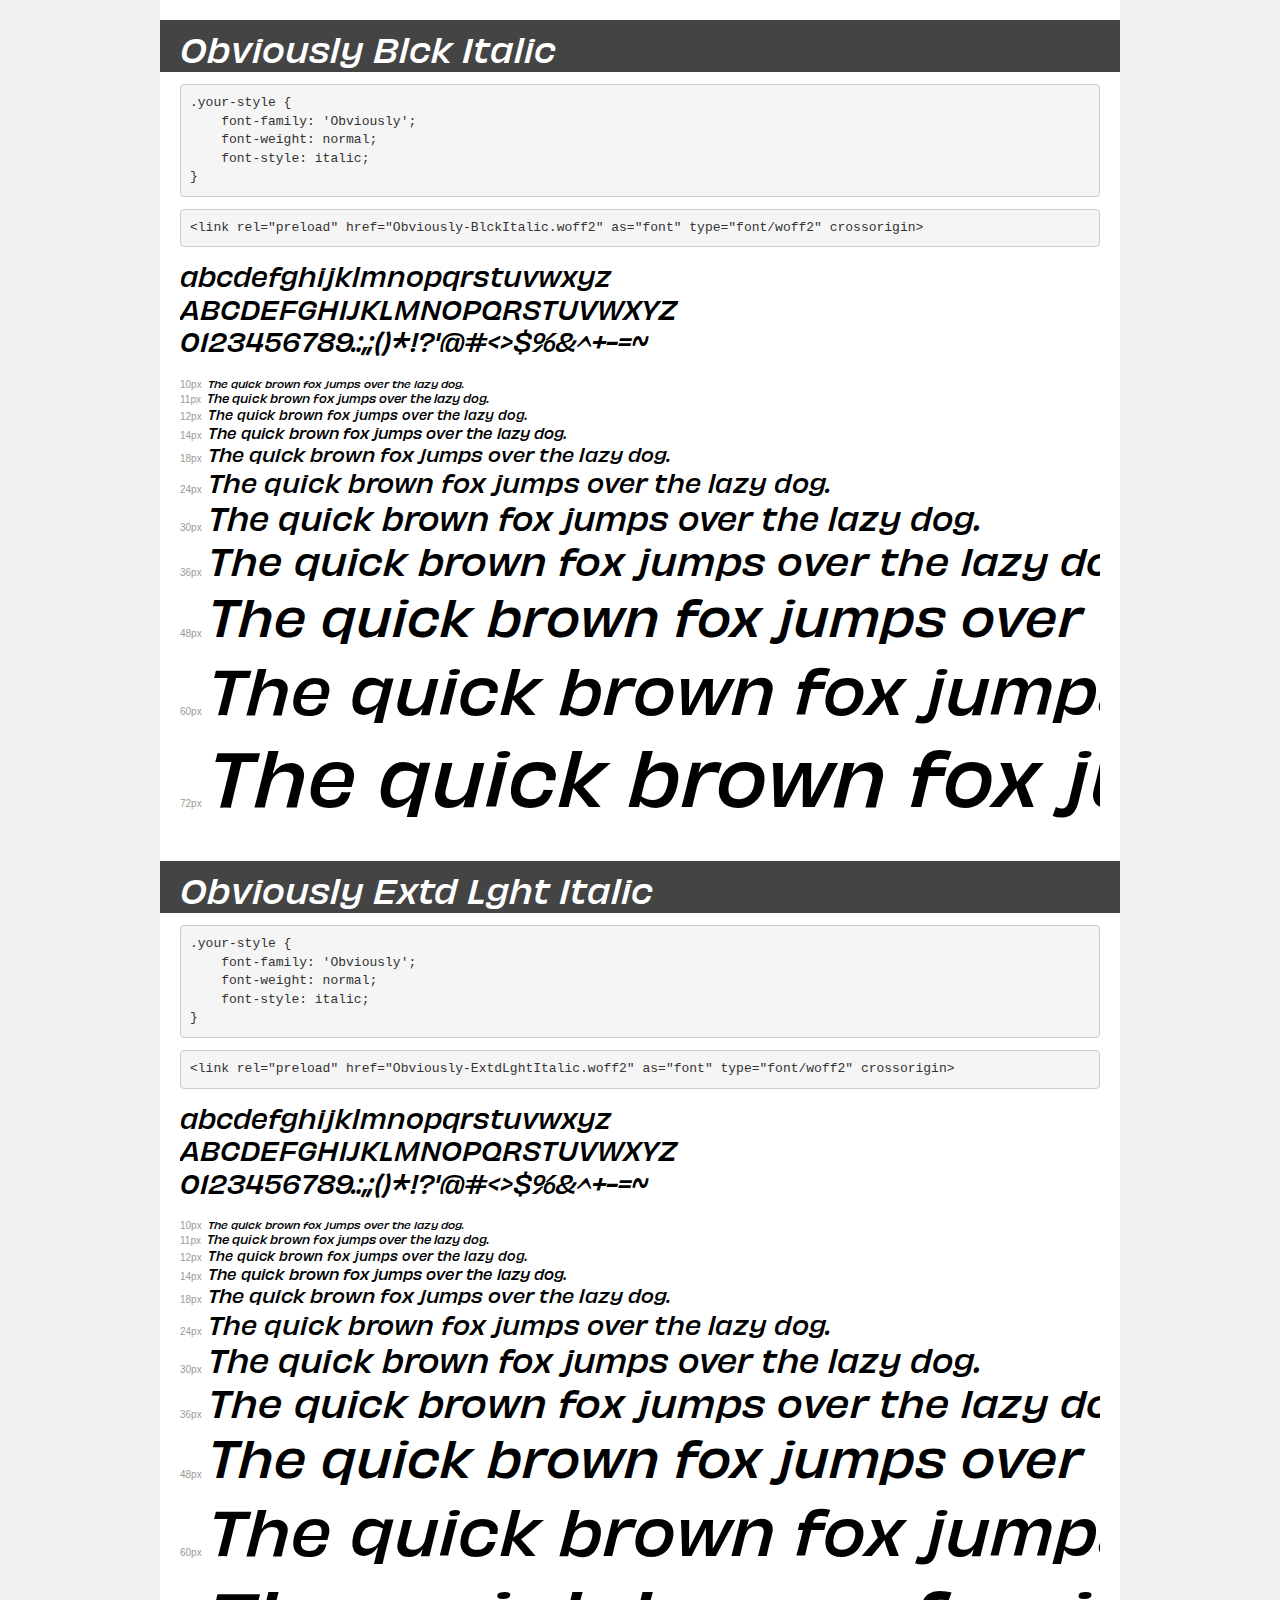
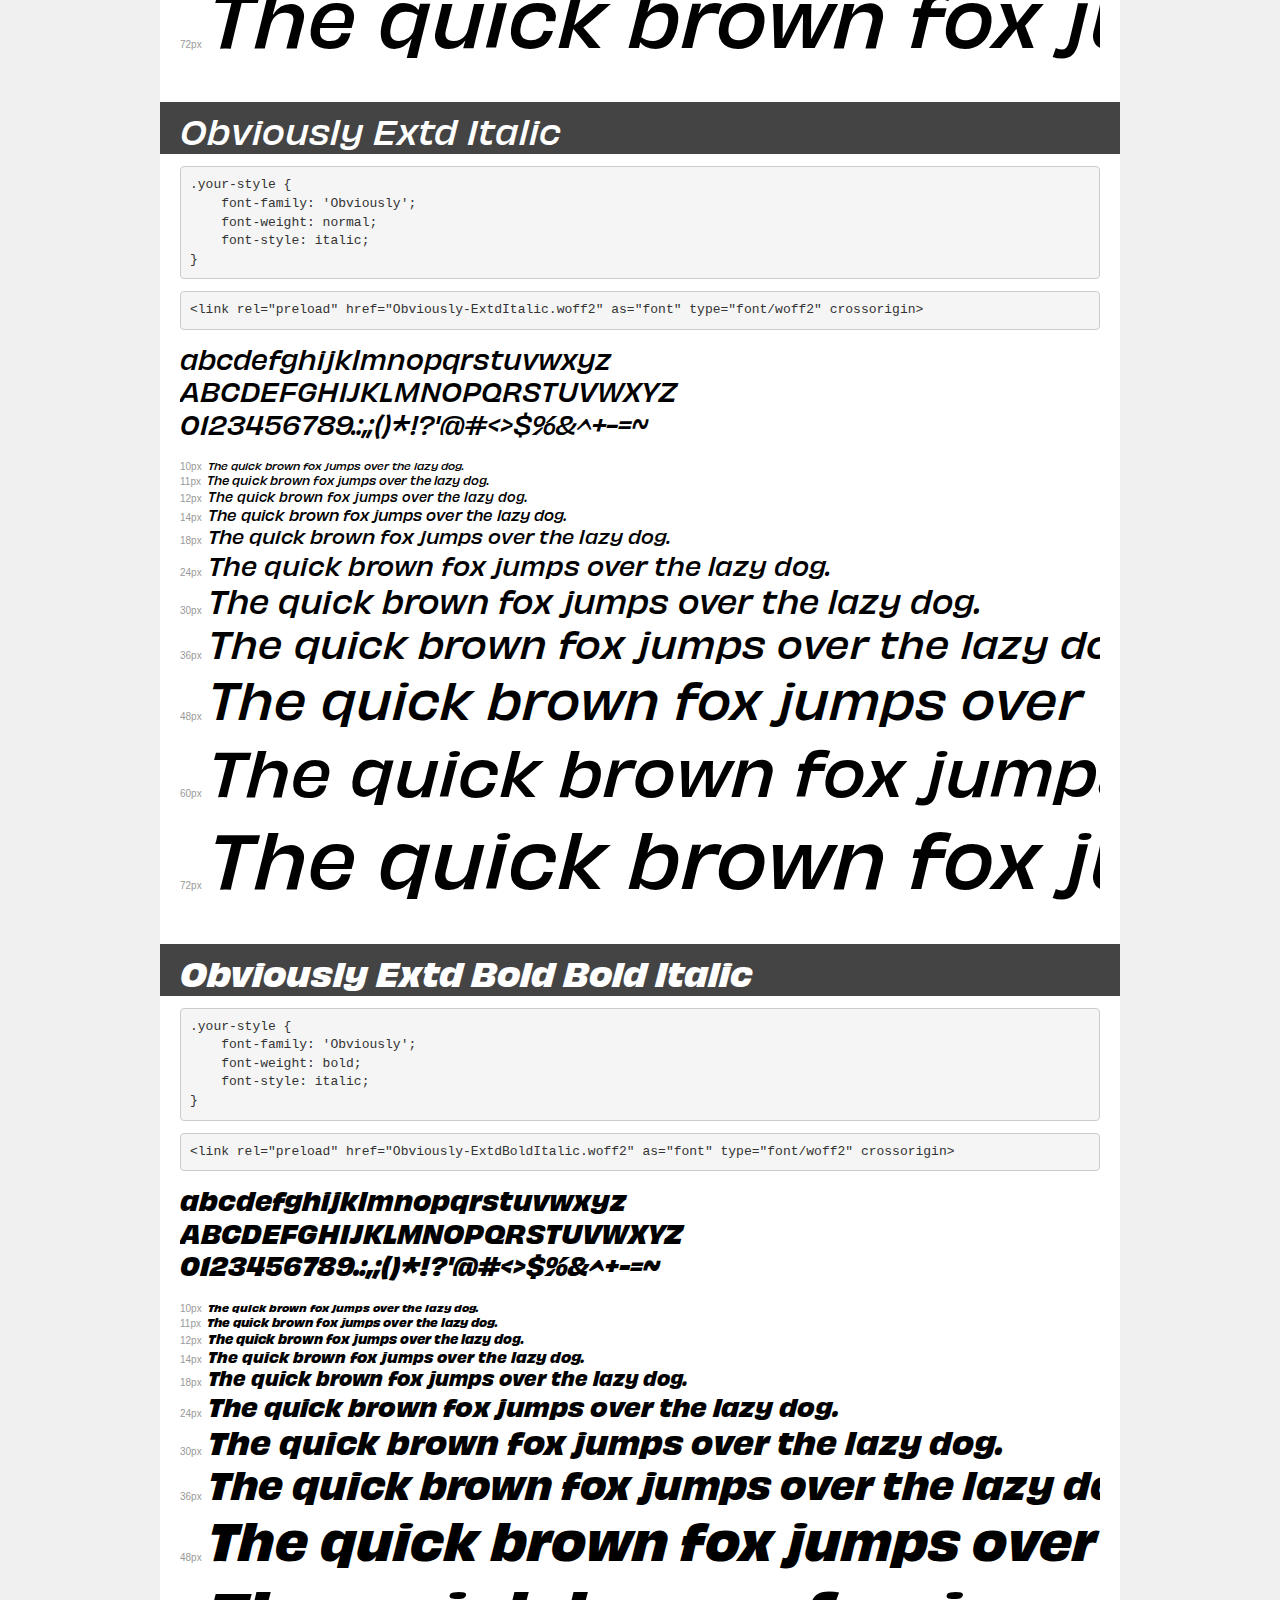
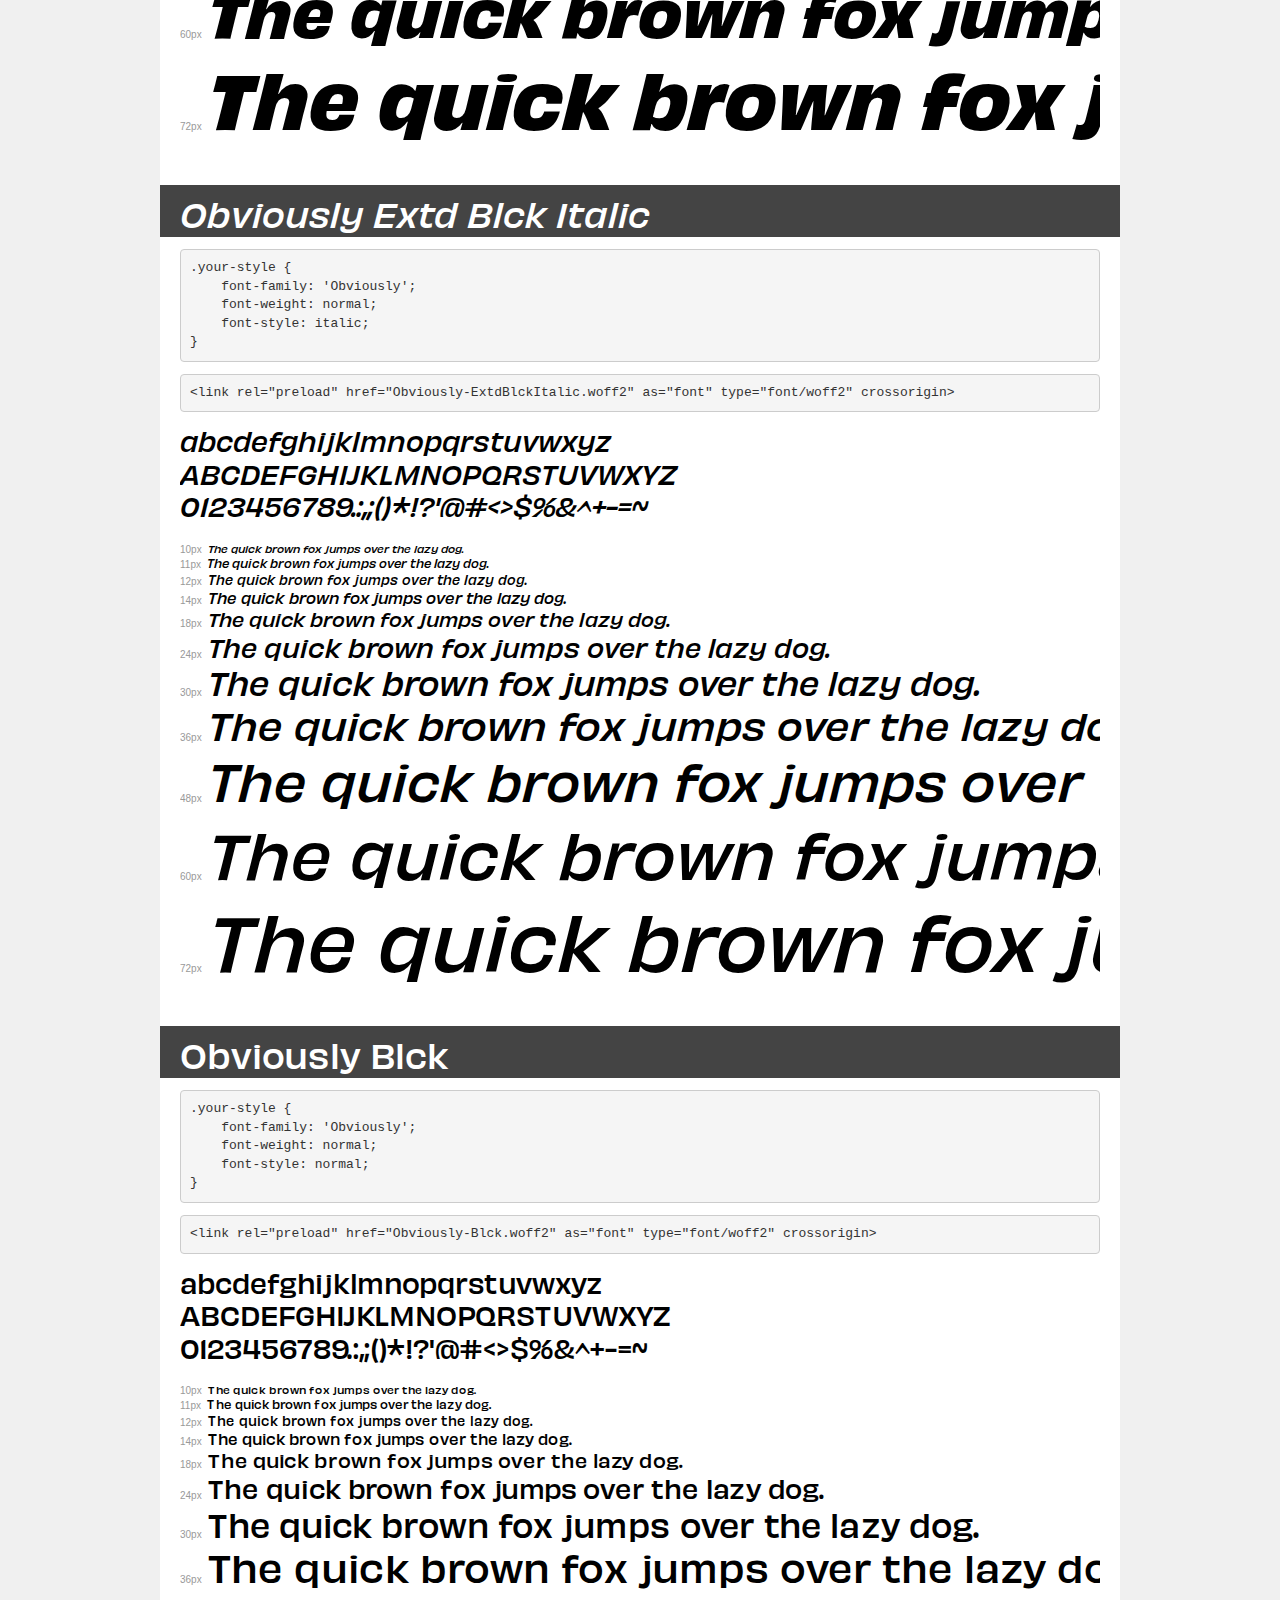
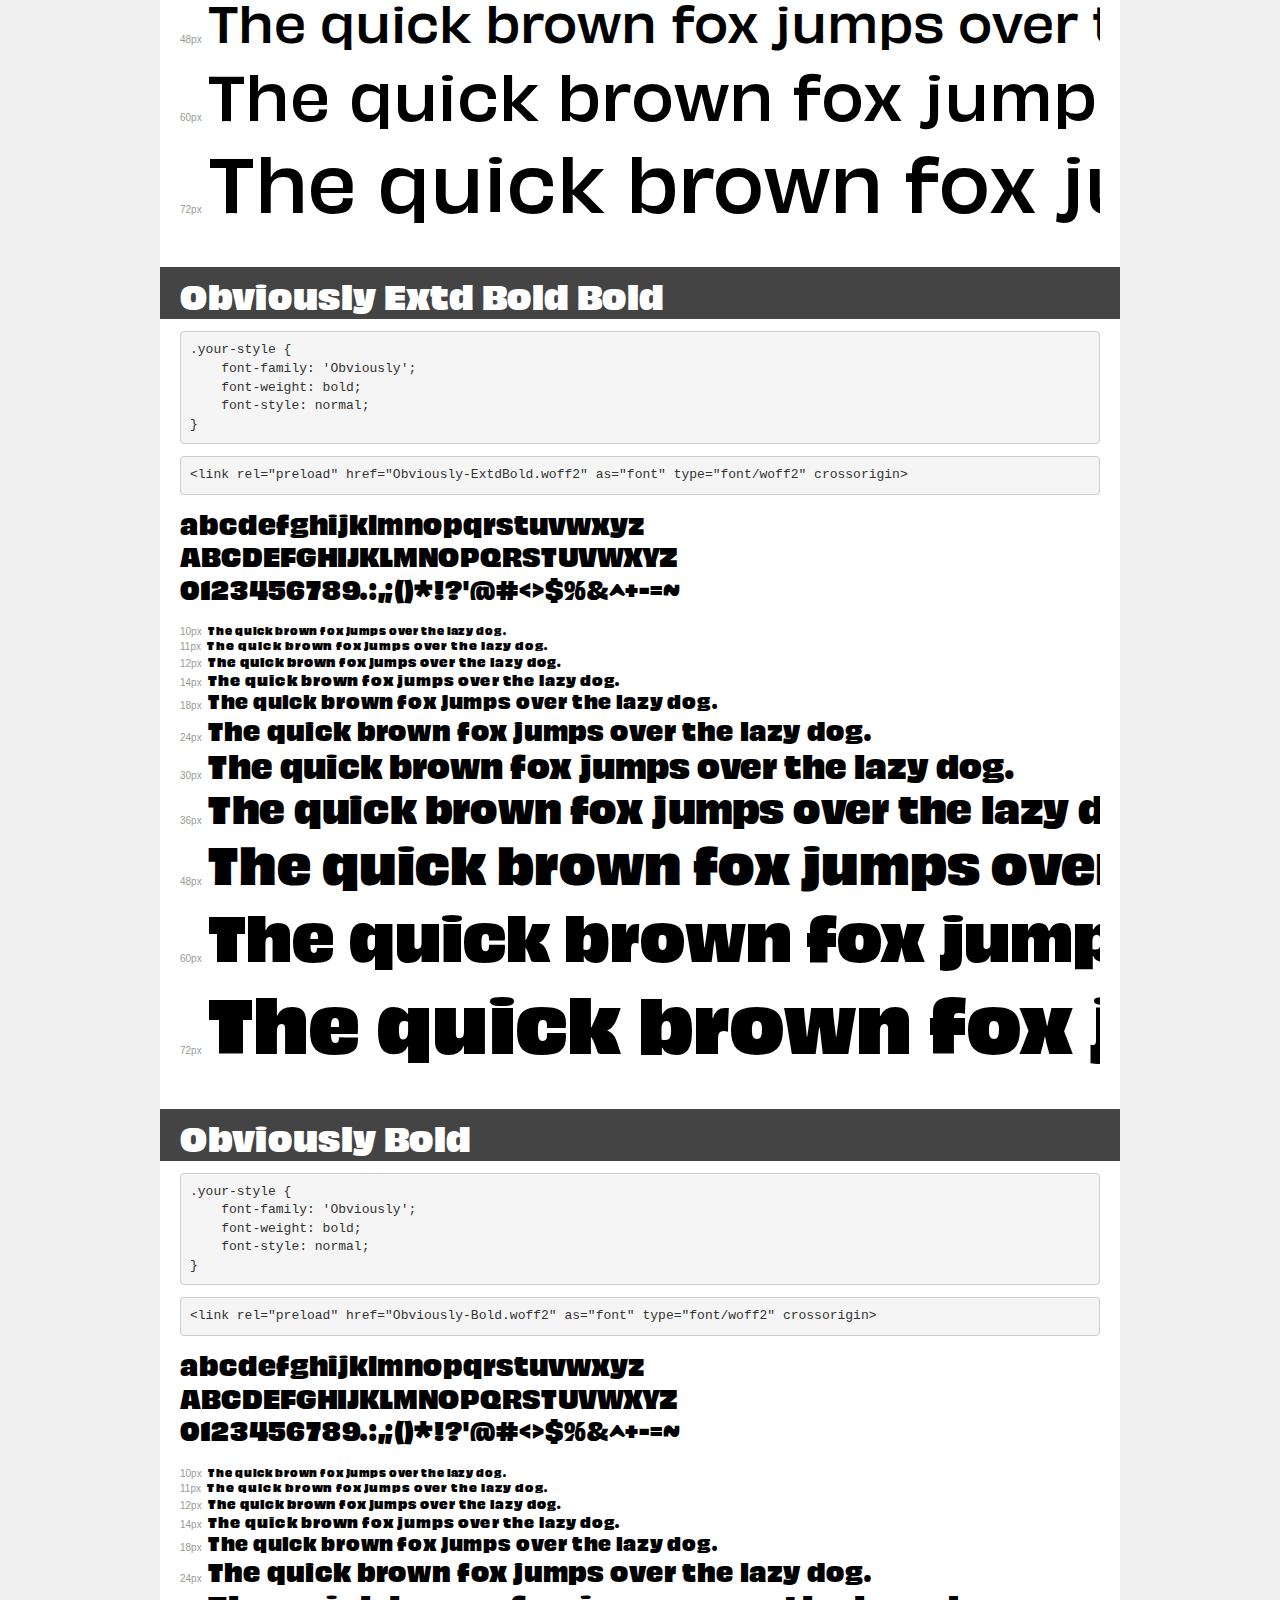
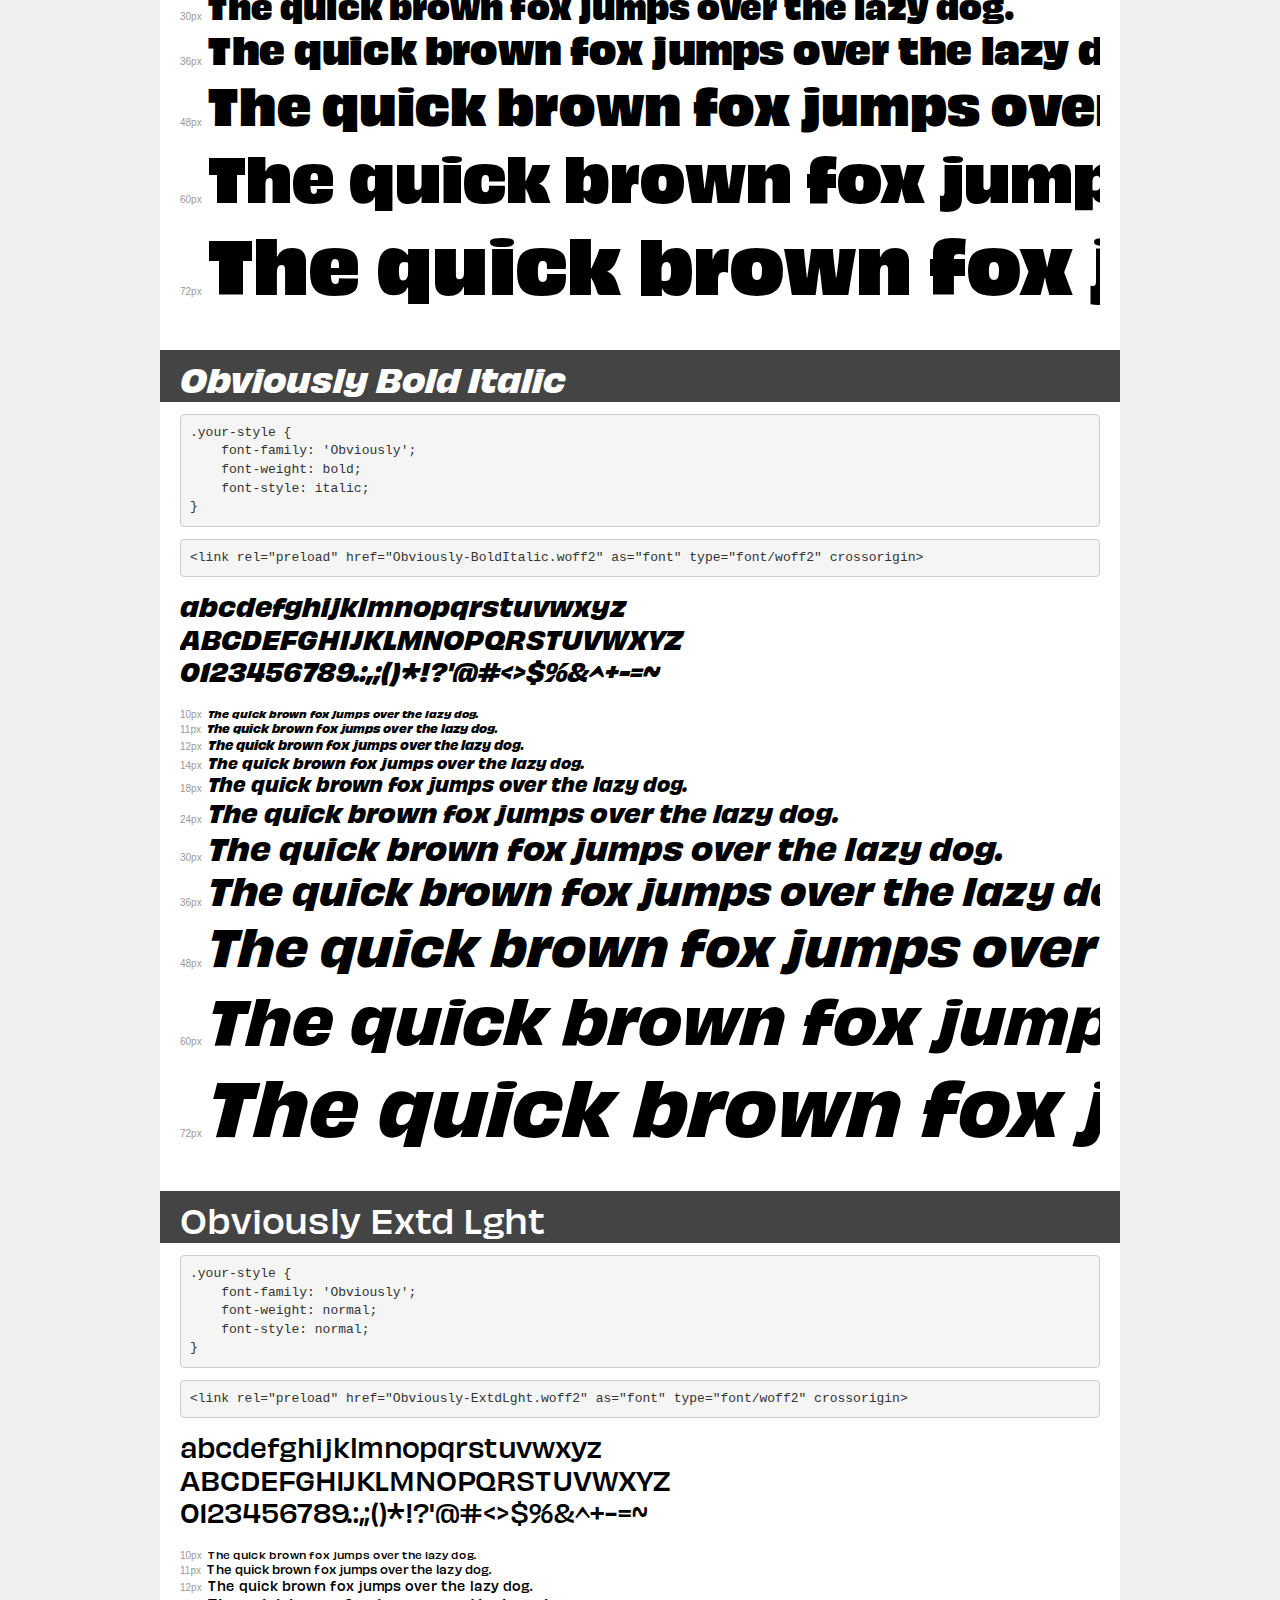
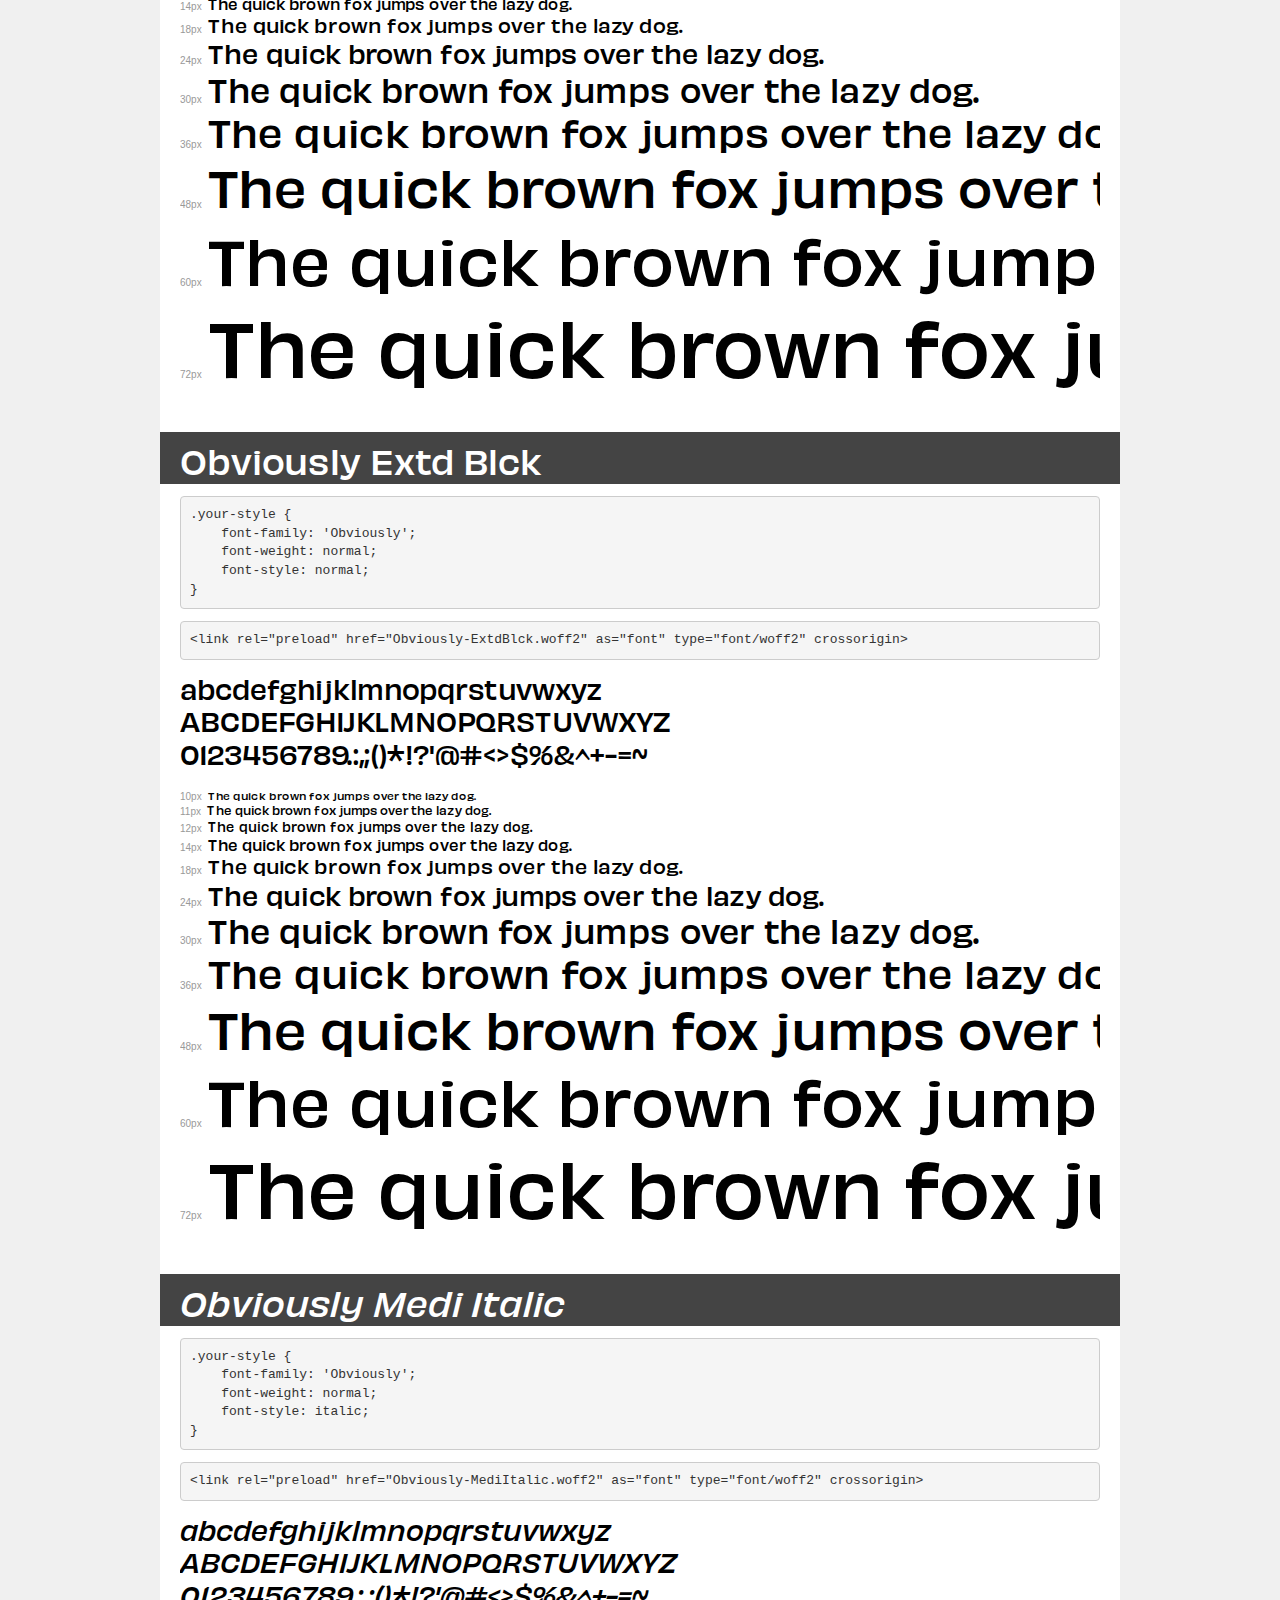
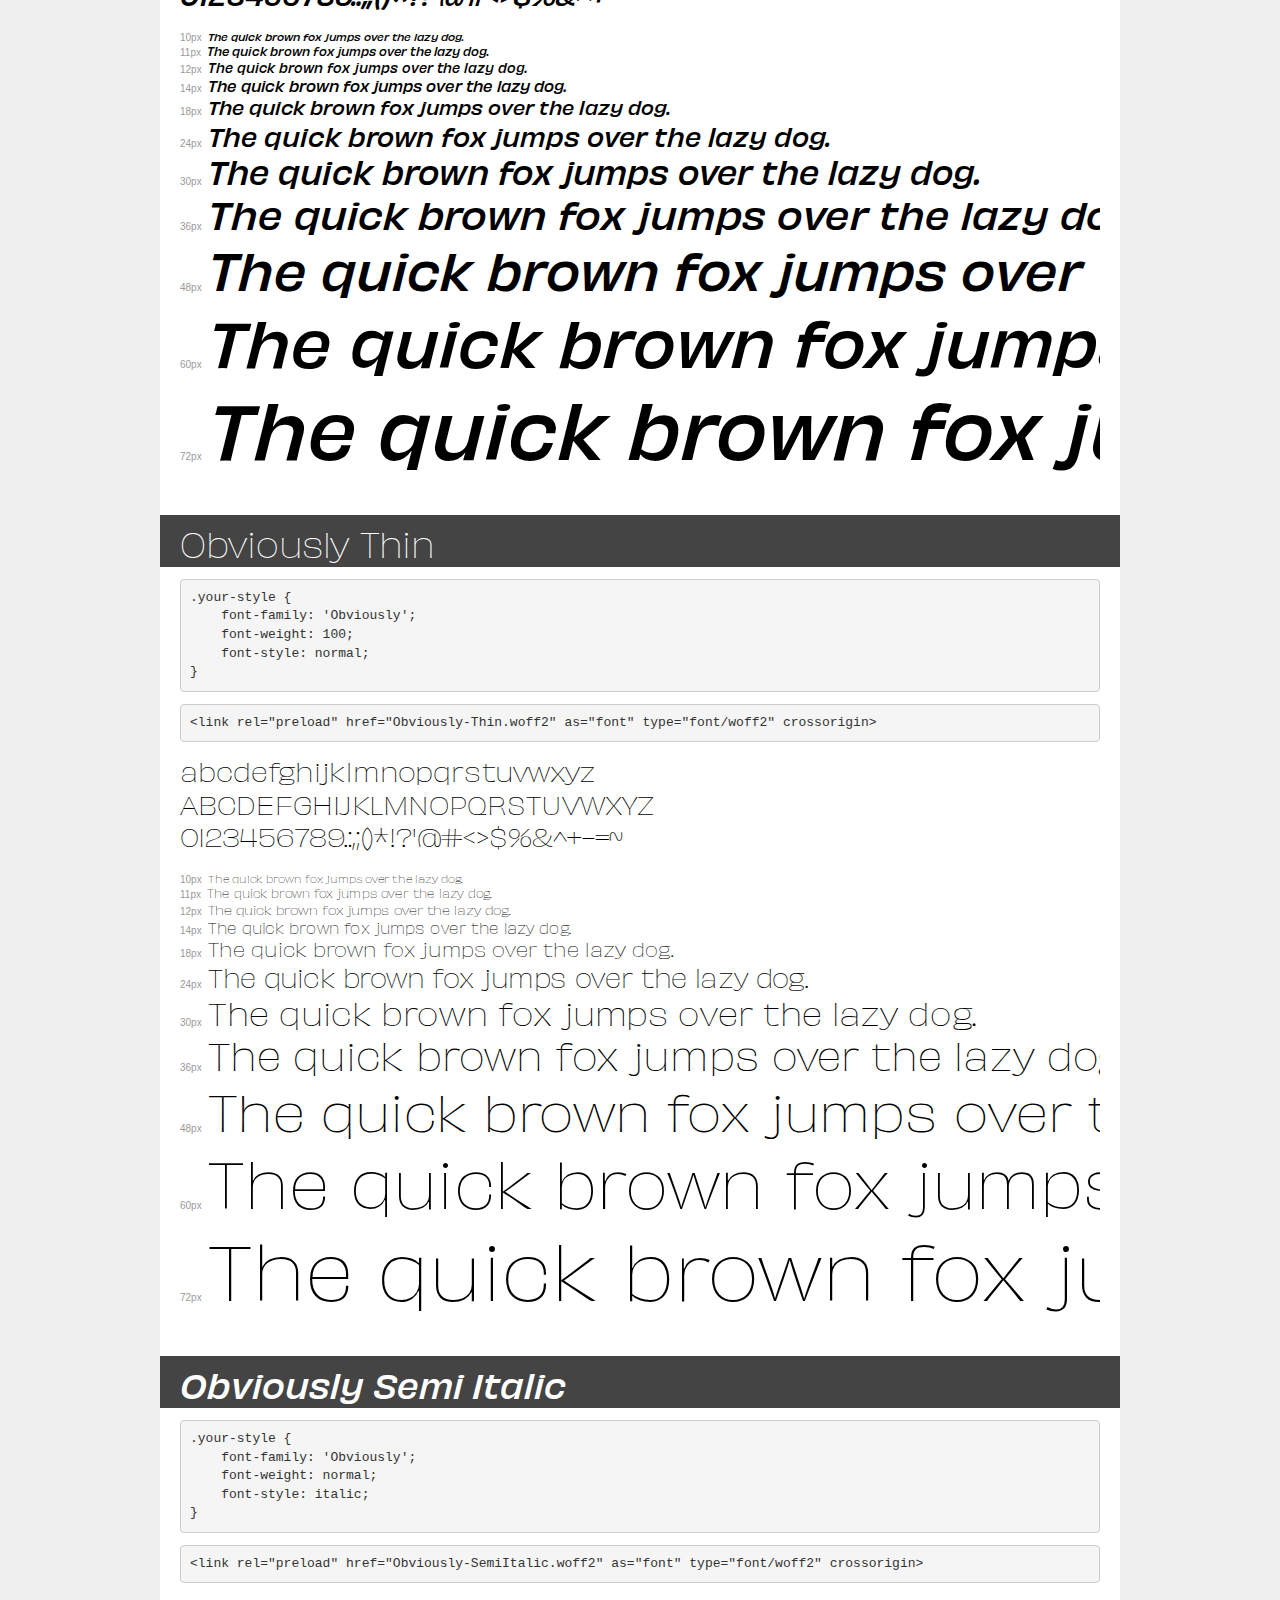
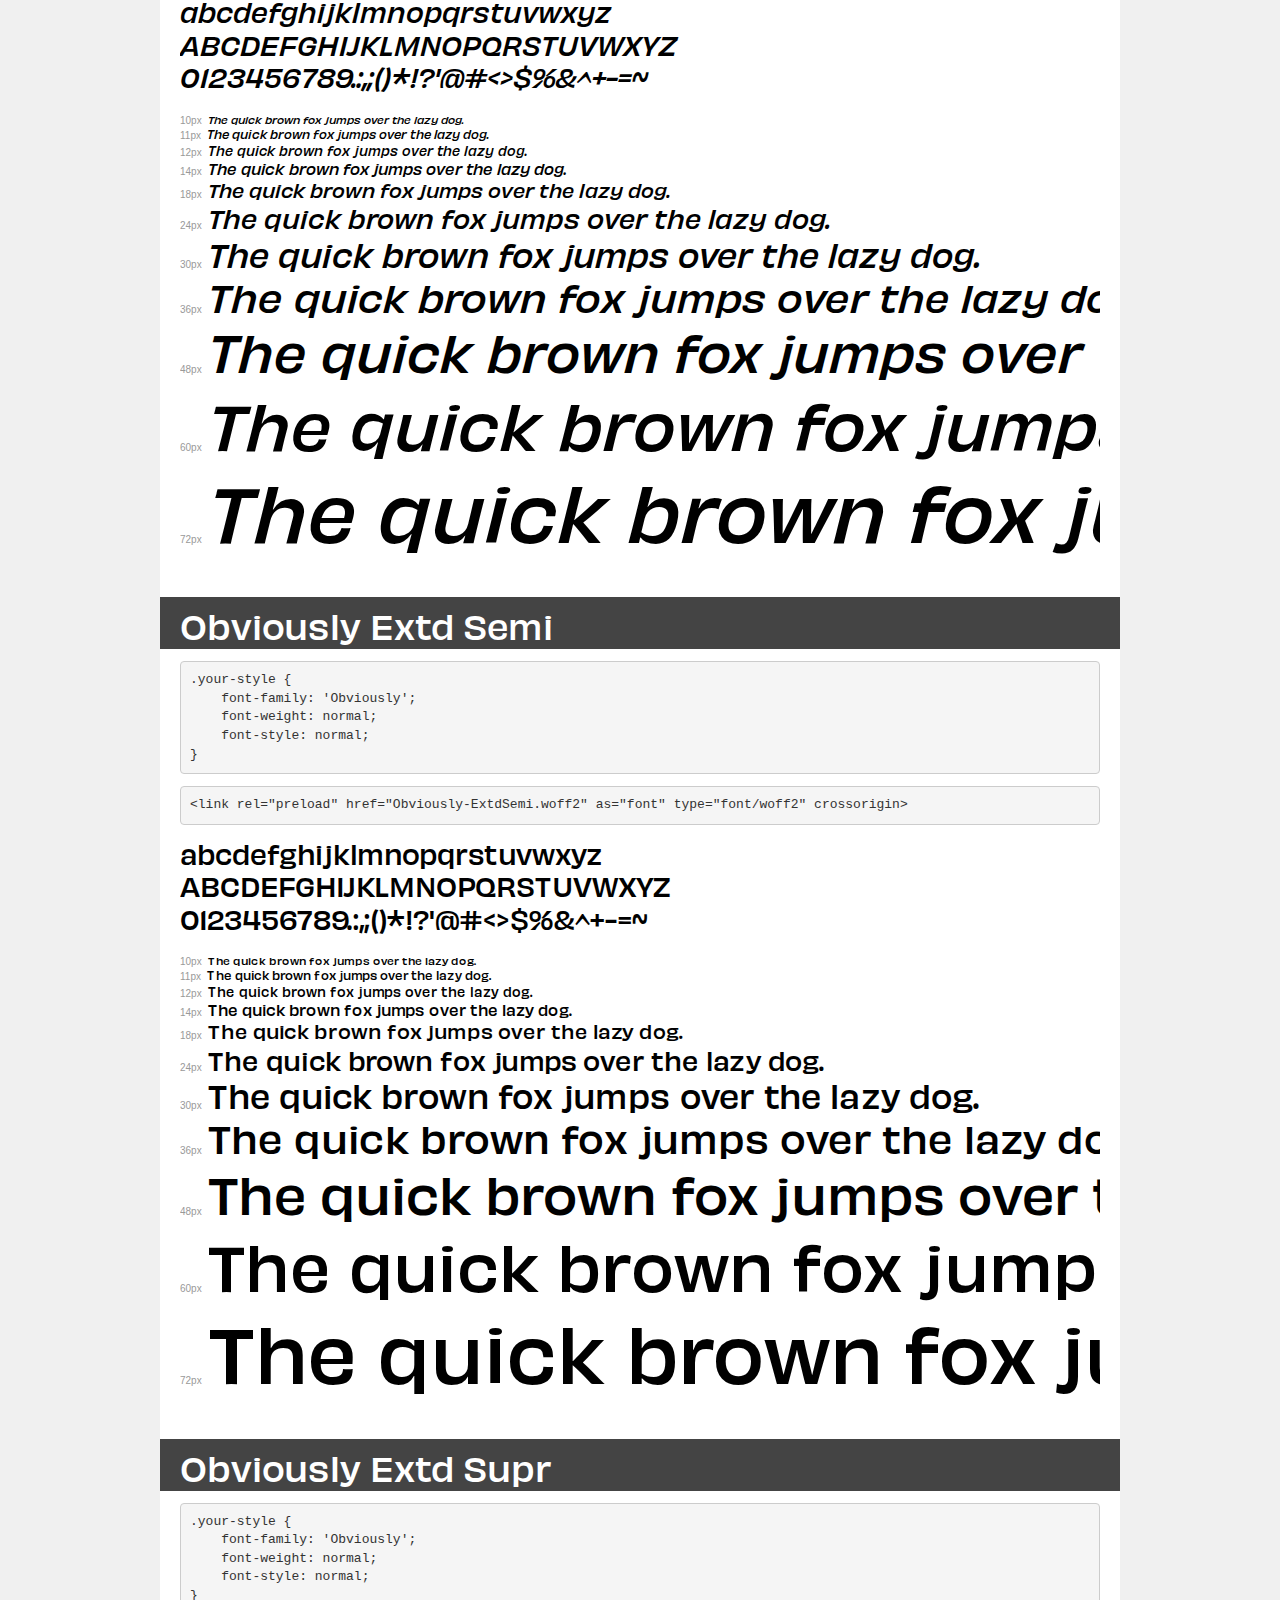
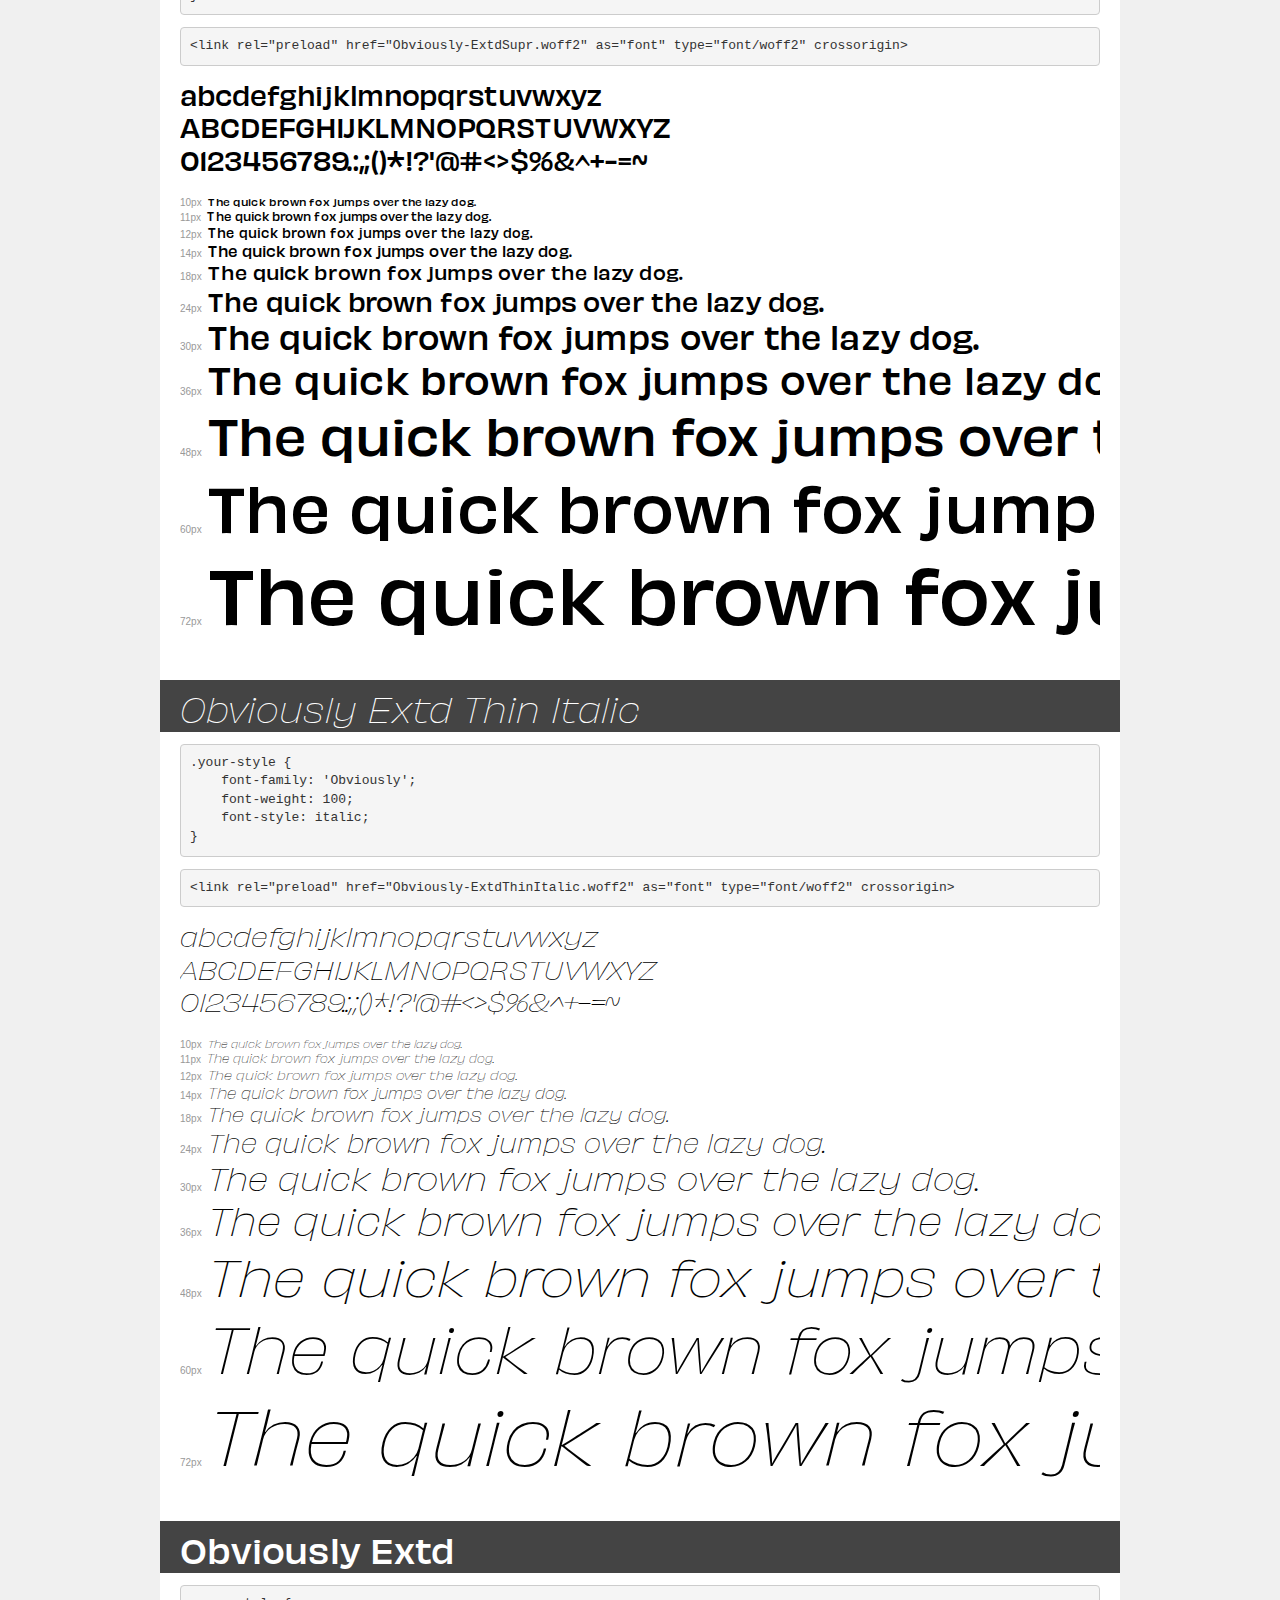
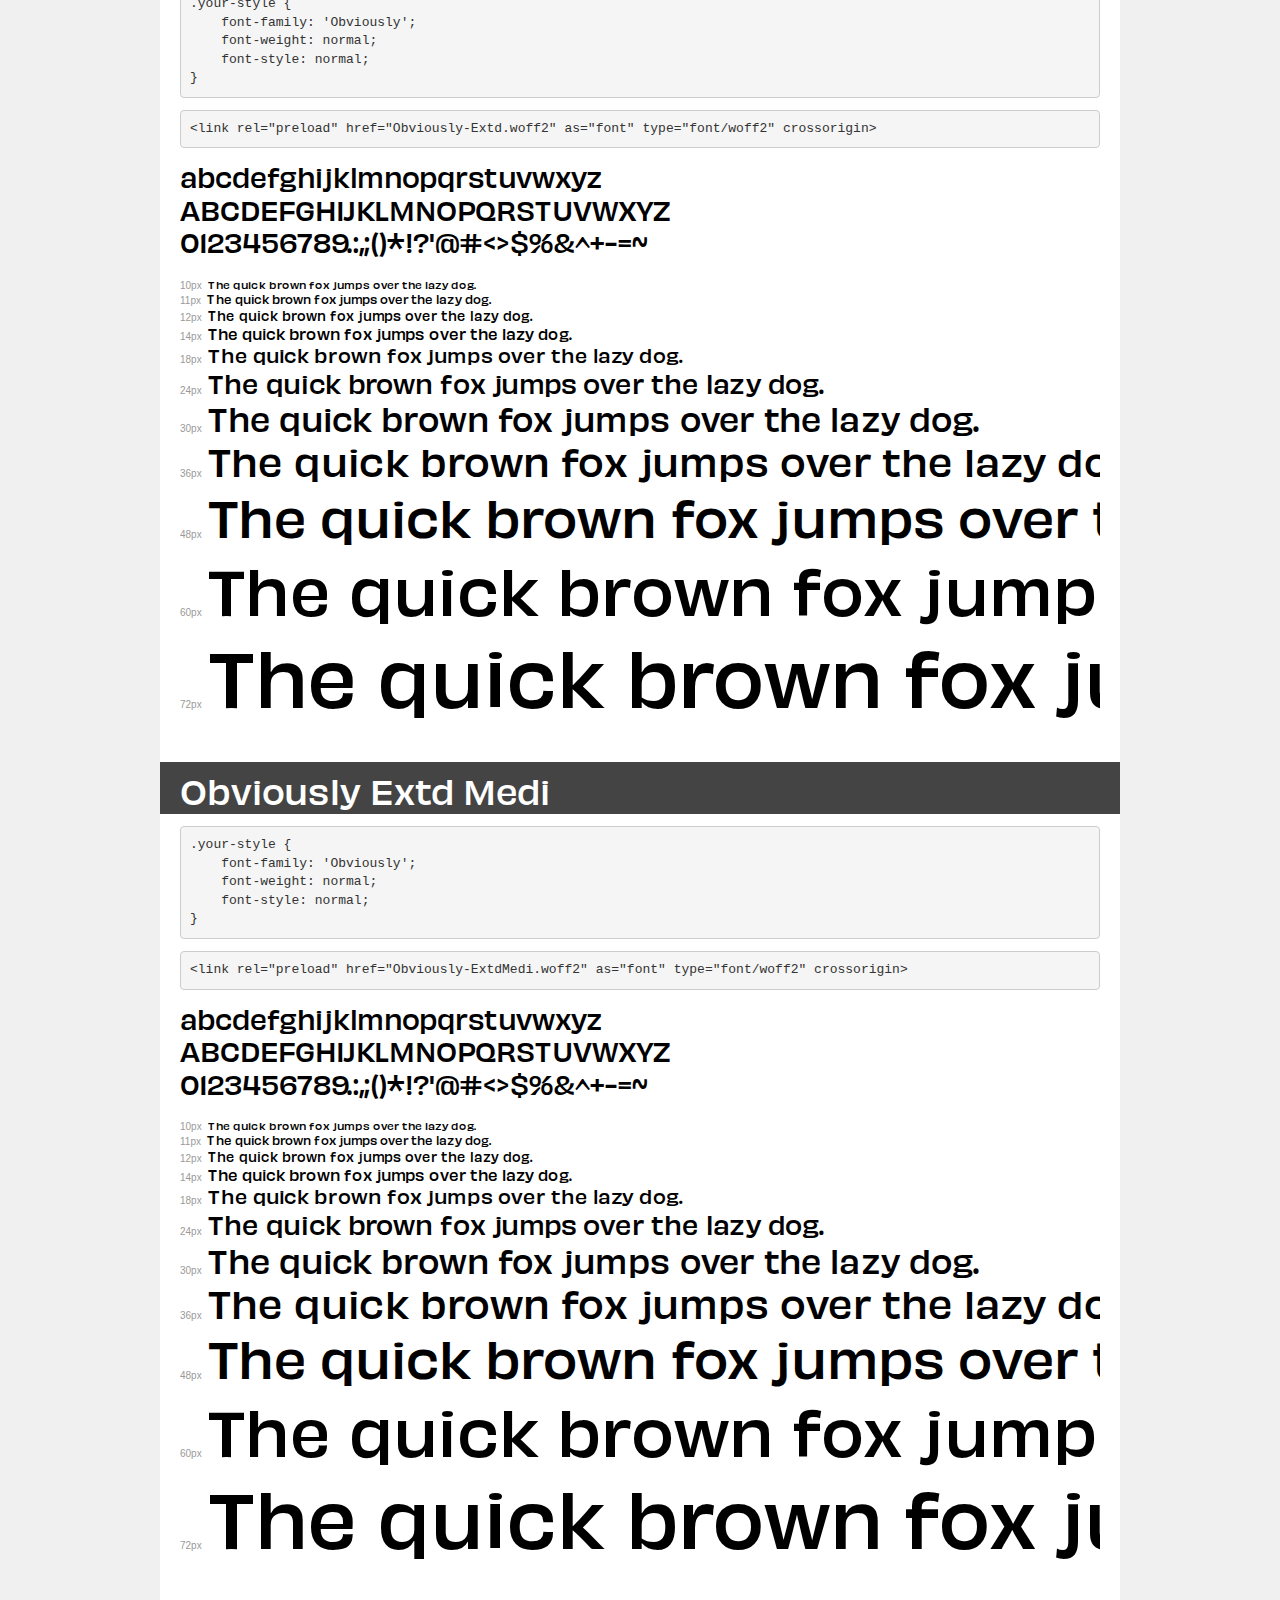
<file: src/assets/fonts/obviously/demo.html>
<!DOCTYPE html>
<html lang="en">
<head>
    <meta charset="utf-8">
    <meta http-equiv="X-UA-Compatible" content="IE=edge">
    <meta name="viewport" content="width=device-width, initial-scale=1">
    <meta name="robots" content="noindex, noarchive">
    <meta name="format-detection" content="telephone=no">
    <title>Transfonter demo</title>
    <link href="stylesheet.css" rel="stylesheet">
    <style>
        /*
        http://meyerweb.com/eric/tools/css/reset/
        v2.0 | 20110126
        License: none (public domain)
        */
        html, body, div, span, applet, object, iframe,
        h1, h2, h3, h4, h5, h6, p, blockquote, pre,
        a, abbr, acronym, address, big, cite, code,
        del, dfn, em, img, ins, kbd, q, s, samp,
        small, strike, strong, sub, sup, tt, var,
        b, u, i, center,
        dl, dt, dd, ol, ul, li,
        fieldset, form, label, legend,
        table, caption, tbody, tfoot, thead, tr, th, td,
        article, aside, canvas, details, embed,
        figure, figcaption, footer, header, hgroup,
        menu, nav, output, ruby, section, summary,
        time, mark, audio, video {
            margin: 0;
            padding: 0;
            border: 0;
            font-size: 100%;
            font: inherit;
            vertical-align: baseline;
        }
        /* HTML5 display-role reset for older browsers */
        article, aside, details, figcaption, figure,
        footer, header, hgroup, menu, nav, section {
            display: block;
        }
        body {
            line-height: 1;
        }
        ol, ul {
            list-style: none;
        }
        blockquote, q {
            quotes: none;
        }
        blockquote:before, blockquote:after,
        q:before, q:after {
            content: '';
            content: none;
        }
        table {
            border-collapse: collapse;
            border-spacing: 0;
        }
        /* demo styles */
        body {
            background: #f0f0f0;
            color: #000;
        }
        .page {
            background: #fff;
            width: 920px;
            margin: 0 auto;
            padding: 20px 20px 0 20px;
            overflow: hidden;
        }
        .font-container {
            overflow-x: auto;
            overflow-y: hidden;
            margin-bottom: 40px;
            line-height: 1.3;
            white-space: nowrap;
            padding-bottom: 5px;
        }
        h1 {
            position: relative;
            background: #444;
            font-size: 32px;
            color: #fff;
            padding: 10px 20px;
            margin: 0 -20px 12px -20px;
        }
        .letters {
            font-size: 25px;
            margin-bottom: 20px;
        }
        .s10:before {
            content: '10px';
        }
        .s11:before {
            content: '11px';
        }
        .s12:before {
            content: '12px';
        }
        .s14:before {
            content: '14px';
        }
        .s18:before {
            content: '18px';
        }
        .s24:before {
            content: '24px';
        }
        .s30:before {
            content: '30px';
        }
        .s36:before {
            content: '36px';
        }
        .s48:before {
            content: '48px';
        }
        .s60:before {
            content: '60px';
        }
        .s72:before {
            content: '72px';
        }
        .s10:before, .s11:before, .s12:before, .s14:before,
        .s18:before, .s24:before, .s30:before, .s36:before,
        .s48:before, .s60:before, .s72:before {
            font-family: Arial, sans-serif;
            font-size: 10px;
            font-weight: normal;
            font-style: normal;
            color: #999;
            padding-right: 6px;
        }
        pre {
            display: block;
            padding: 9px;
            margin: 0 0 12px;
            font-family: Monaco, Menlo, Consolas, "Courier New", monospace;
            font-size: 13px;
            line-height: 1.428571429;
            color: #333;
            font-weight: normal;
            font-style: normal;
            background-color: #f5f5f5;
            border: 1px solid #ccc;
            overflow-x: auto;
            border-radius: 4px;
        }
        /* responsive */
        @media (max-width: 959px) {
            .page {
                width: auto;
                margin: 0;
            }
        }
    </style>
</head>
<body>
<div class="page">
    <div class="demo">
        <h1 style="font-family: 'Obviously'; font-weight: normal; font-style: italic;">Obviously Blck Italic</h1>
        <pre title="Usage">.your-style {
    font-family: 'Obviously';
    font-weight: normal;
    font-style: italic;
}</pre>
        <pre title="Preload (optional)">
&lt;link rel=&quot;preload&quot; href=&quot;Obviously-BlckItalic.woff2&quot; as=&quot;font&quot; type=&quot;font/woff2&quot; crossorigin&gt;</pre>
        <div class="font-container" style="font-family: 'Obviously'; font-weight: normal; font-style: italic;">
            <p class="letters">
                abcdefghijklmnopqrstuvwxyz<br>
ABCDEFGHIJKLMNOPQRSTUVWXYZ<br>
                0123456789.:,;()*!?'@#&lt;&gt;$%&^+-=~
            </p>
            <p class="s10" style="font-size: 10px;">The quick brown fox jumps over the lazy dog.</p>
            <p class="s11" style="font-size: 11px;">The quick brown fox jumps over the lazy dog.</p>
            <p class="s12" style="font-size: 12px;">The quick brown fox jumps over the lazy dog.</p>
            <p class="s14" style="font-size: 14px;">The quick brown fox jumps over the lazy dog.</p>
            <p class="s18" style="font-size: 18px;">The quick brown fox jumps over the lazy dog.</p>
            <p class="s24" style="font-size: 24px;">The quick brown fox jumps over the lazy dog.</p>
            <p class="s30" style="font-size: 30px;">The quick brown fox jumps over the lazy dog.</p>
            <p class="s36" style="font-size: 36px;">The quick brown fox jumps over the lazy dog.</p>
            <p class="s48" style="font-size: 48px;">The quick brown fox jumps over the lazy dog.</p>
            <p class="s60" style="font-size: 60px;">The quick brown fox jumps over the lazy dog.</p>
            <p class="s72" style="font-size: 72px;">The quick brown fox jumps over the lazy dog.</p>
        </div>
    </div>

    <div class="demo">
        <h1 style="font-family: 'Obviously'; font-weight: normal; font-style: italic;">Obviously Extd Lght Italic</h1>
        <pre title="Usage">.your-style {
    font-family: 'Obviously';
    font-weight: normal;
    font-style: italic;
}</pre>
        <pre title="Preload (optional)">
&lt;link rel=&quot;preload&quot; href=&quot;Obviously-ExtdLghtItalic.woff2&quot; as=&quot;font&quot; type=&quot;font/woff2&quot; crossorigin&gt;</pre>
        <div class="font-container" style="font-family: 'Obviously'; font-weight: normal; font-style: italic;">
            <p class="letters">
                abcdefghijklmnopqrstuvwxyz<br>
ABCDEFGHIJKLMNOPQRSTUVWXYZ<br>
                0123456789.:,;()*!?'@#&lt;&gt;$%&^+-=~
            </p>
            <p class="s10" style="font-size: 10px;">The quick brown fox jumps over the lazy dog.</p>
            <p class="s11" style="font-size: 11px;">The quick brown fox jumps over the lazy dog.</p>
            <p class="s12" style="font-size: 12px;">The quick brown fox jumps over the lazy dog.</p>
            <p class="s14" style="font-size: 14px;">The quick brown fox jumps over the lazy dog.</p>
            <p class="s18" style="font-size: 18px;">The quick brown fox jumps over the lazy dog.</p>
            <p class="s24" style="font-size: 24px;">The quick brown fox jumps over the lazy dog.</p>
            <p class="s30" style="font-size: 30px;">The quick brown fox jumps over the lazy dog.</p>
            <p class="s36" style="font-size: 36px;">The quick brown fox jumps over the lazy dog.</p>
            <p class="s48" style="font-size: 48px;">The quick brown fox jumps over the lazy dog.</p>
            <p class="s60" style="font-size: 60px;">The quick brown fox jumps over the lazy dog.</p>
            <p class="s72" style="font-size: 72px;">The quick brown fox jumps over the lazy dog.</p>
        </div>
    </div>

    <div class="demo">
        <h1 style="font-family: 'Obviously'; font-weight: normal; font-style: italic;">Obviously Extd Italic</h1>
        <pre title="Usage">.your-style {
    font-family: 'Obviously';
    font-weight: normal;
    font-style: italic;
}</pre>
        <pre title="Preload (optional)">
&lt;link rel=&quot;preload&quot; href=&quot;Obviously-ExtdItalic.woff2&quot; as=&quot;font&quot; type=&quot;font/woff2&quot; crossorigin&gt;</pre>
        <div class="font-container" style="font-family: 'Obviously'; font-weight: normal; font-style: italic;">
            <p class="letters">
                abcdefghijklmnopqrstuvwxyz<br>
ABCDEFGHIJKLMNOPQRSTUVWXYZ<br>
                0123456789.:,;()*!?'@#&lt;&gt;$%&^+-=~
            </p>
            <p class="s10" style="font-size: 10px;">The quick brown fox jumps over the lazy dog.</p>
            <p class="s11" style="font-size: 11px;">The quick brown fox jumps over the lazy dog.</p>
            <p class="s12" style="font-size: 12px;">The quick brown fox jumps over the lazy dog.</p>
            <p class="s14" style="font-size: 14px;">The quick brown fox jumps over the lazy dog.</p>
            <p class="s18" style="font-size: 18px;">The quick brown fox jumps over the lazy dog.</p>
            <p class="s24" style="font-size: 24px;">The quick brown fox jumps over the lazy dog.</p>
            <p class="s30" style="font-size: 30px;">The quick brown fox jumps over the lazy dog.</p>
            <p class="s36" style="font-size: 36px;">The quick brown fox jumps over the lazy dog.</p>
            <p class="s48" style="font-size: 48px;">The quick brown fox jumps over the lazy dog.</p>
            <p class="s60" style="font-size: 60px;">The quick brown fox jumps over the lazy dog.</p>
            <p class="s72" style="font-size: 72px;">The quick brown fox jumps over the lazy dog.</p>
        </div>
    </div>

    <div class="demo">
        <h1 style="font-family: 'Obviously'; font-weight: bold; font-style: italic;">Obviously Extd Bold Bold Italic</h1>
        <pre title="Usage">.your-style {
    font-family: 'Obviously';
    font-weight: bold;
    font-style: italic;
}</pre>
        <pre title="Preload (optional)">
&lt;link rel=&quot;preload&quot; href=&quot;Obviously-ExtdBoldItalic.woff2&quot; as=&quot;font&quot; type=&quot;font/woff2&quot; crossorigin&gt;</pre>
        <div class="font-container" style="font-family: 'Obviously'; font-weight: bold; font-style: italic;">
            <p class="letters">
                abcdefghijklmnopqrstuvwxyz<br>
ABCDEFGHIJKLMNOPQRSTUVWXYZ<br>
                0123456789.:,;()*!?'@#&lt;&gt;$%&^+-=~
            </p>
            <p class="s10" style="font-size: 10px;">The quick brown fox jumps over the lazy dog.</p>
            <p class="s11" style="font-size: 11px;">The quick brown fox jumps over the lazy dog.</p>
            <p class="s12" style="font-size: 12px;">The quick brown fox jumps over the lazy dog.</p>
            <p class="s14" style="font-size: 14px;">The quick brown fox jumps over the lazy dog.</p>
            <p class="s18" style="font-size: 18px;">The quick brown fox jumps over the lazy dog.</p>
            <p class="s24" style="font-size: 24px;">The quick brown fox jumps over the lazy dog.</p>
            <p class="s30" style="font-size: 30px;">The quick brown fox jumps over the lazy dog.</p>
            <p class="s36" style="font-size: 36px;">The quick brown fox jumps over the lazy dog.</p>
            <p class="s48" style="font-size: 48px;">The quick brown fox jumps over the lazy dog.</p>
            <p class="s60" style="font-size: 60px;">The quick brown fox jumps over the lazy dog.</p>
            <p class="s72" style="font-size: 72px;">The quick brown fox jumps over the lazy dog.</p>
        </div>
    </div>

    <div class="demo">
        <h1 style="font-family: 'Obviously'; font-weight: normal; font-style: italic;">Obviously Extd Blck Italic</h1>
        <pre title="Usage">.your-style {
    font-family: 'Obviously';
    font-weight: normal;
    font-style: italic;
}</pre>
        <pre title="Preload (optional)">
&lt;link rel=&quot;preload&quot; href=&quot;Obviously-ExtdBlckItalic.woff2&quot; as=&quot;font&quot; type=&quot;font/woff2&quot; crossorigin&gt;</pre>
        <div class="font-container" style="font-family: 'Obviously'; font-weight: normal; font-style: italic;">
            <p class="letters">
                abcdefghijklmnopqrstuvwxyz<br>
ABCDEFGHIJKLMNOPQRSTUVWXYZ<br>
                0123456789.:,;()*!?'@#&lt;&gt;$%&^+-=~
            </p>
            <p class="s10" style="font-size: 10px;">The quick brown fox jumps over the lazy dog.</p>
            <p class="s11" style="font-size: 11px;">The quick brown fox jumps over the lazy dog.</p>
            <p class="s12" style="font-size: 12px;">The quick brown fox jumps over the lazy dog.</p>
            <p class="s14" style="font-size: 14px;">The quick brown fox jumps over the lazy dog.</p>
            <p class="s18" style="font-size: 18px;">The quick brown fox jumps over the lazy dog.</p>
            <p class="s24" style="font-size: 24px;">The quick brown fox jumps over the lazy dog.</p>
            <p class="s30" style="font-size: 30px;">The quick brown fox jumps over the lazy dog.</p>
            <p class="s36" style="font-size: 36px;">The quick brown fox jumps over the lazy dog.</p>
            <p class="s48" style="font-size: 48px;">The quick brown fox jumps over the lazy dog.</p>
            <p class="s60" style="font-size: 60px;">The quick brown fox jumps over the lazy dog.</p>
            <p class="s72" style="font-size: 72px;">The quick brown fox jumps over the lazy dog.</p>
        </div>
    </div>

    <div class="demo">
        <h1 style="font-family: 'Obviously'; font-weight: normal; font-style: normal;">Obviously Blck</h1>
        <pre title="Usage">.your-style {
    font-family: 'Obviously';
    font-weight: normal;
    font-style: normal;
}</pre>
        <pre title="Preload (optional)">
&lt;link rel=&quot;preload&quot; href=&quot;Obviously-Blck.woff2&quot; as=&quot;font&quot; type=&quot;font/woff2&quot; crossorigin&gt;</pre>
        <div class="font-container" style="font-family: 'Obviously'; font-weight: normal; font-style: normal;">
            <p class="letters">
                abcdefghijklmnopqrstuvwxyz<br>
ABCDEFGHIJKLMNOPQRSTUVWXYZ<br>
                0123456789.:,;()*!?'@#&lt;&gt;$%&^+-=~
            </p>
            <p class="s10" style="font-size: 10px;">The quick brown fox jumps over the lazy dog.</p>
            <p class="s11" style="font-size: 11px;">The quick brown fox jumps over the lazy dog.</p>
            <p class="s12" style="font-size: 12px;">The quick brown fox jumps over the lazy dog.</p>
            <p class="s14" style="font-size: 14px;">The quick brown fox jumps over the lazy dog.</p>
            <p class="s18" style="font-size: 18px;">The quick brown fox jumps over the lazy dog.</p>
            <p class="s24" style="font-size: 24px;">The quick brown fox jumps over the lazy dog.</p>
            <p class="s30" style="font-size: 30px;">The quick brown fox jumps over the lazy dog.</p>
            <p class="s36" style="font-size: 36px;">The quick brown fox jumps over the lazy dog.</p>
            <p class="s48" style="font-size: 48px;">The quick brown fox jumps over the lazy dog.</p>
            <p class="s60" style="font-size: 60px;">The quick brown fox jumps over the lazy dog.</p>
            <p class="s72" style="font-size: 72px;">The quick brown fox jumps over the lazy dog.</p>
        </div>
    </div>

    <div class="demo">
        <h1 style="font-family: 'Obviously'; font-weight: bold; font-style: normal;">Obviously Extd Bold Bold</h1>
        <pre title="Usage">.your-style {
    font-family: 'Obviously';
    font-weight: bold;
    font-style: normal;
}</pre>
        <pre title="Preload (optional)">
&lt;link rel=&quot;preload&quot; href=&quot;Obviously-ExtdBold.woff2&quot; as=&quot;font&quot; type=&quot;font/woff2&quot; crossorigin&gt;</pre>
        <div class="font-container" style="font-family: 'Obviously'; font-weight: bold; font-style: normal;">
            <p class="letters">
                abcdefghijklmnopqrstuvwxyz<br>
ABCDEFGHIJKLMNOPQRSTUVWXYZ<br>
                0123456789.:,;()*!?'@#&lt;&gt;$%&^+-=~
            </p>
            <p class="s10" style="font-size: 10px;">The quick brown fox jumps over the lazy dog.</p>
            <p class="s11" style="font-size: 11px;">The quick brown fox jumps over the lazy dog.</p>
            <p class="s12" style="font-size: 12px;">The quick brown fox jumps over the lazy dog.</p>
            <p class="s14" style="font-size: 14px;">The quick brown fox jumps over the lazy dog.</p>
            <p class="s18" style="font-size: 18px;">The quick brown fox jumps over the lazy dog.</p>
            <p class="s24" style="font-size: 24px;">The quick brown fox jumps over the lazy dog.</p>
            <p class="s30" style="font-size: 30px;">The quick brown fox jumps over the lazy dog.</p>
            <p class="s36" style="font-size: 36px;">The quick brown fox jumps over the lazy dog.</p>
            <p class="s48" style="font-size: 48px;">The quick brown fox jumps over the lazy dog.</p>
            <p class="s60" style="font-size: 60px;">The quick brown fox jumps over the lazy dog.</p>
            <p class="s72" style="font-size: 72px;">The quick brown fox jumps over the lazy dog.</p>
        </div>
    </div>

    <div class="demo">
        <h1 style="font-family: 'Obviously'; font-weight: bold; font-style: normal;">Obviously Bold</h1>
        <pre title="Usage">.your-style {
    font-family: 'Obviously';
    font-weight: bold;
    font-style: normal;
}</pre>
        <pre title="Preload (optional)">
&lt;link rel=&quot;preload&quot; href=&quot;Obviously-Bold.woff2&quot; as=&quot;font&quot; type=&quot;font/woff2&quot; crossorigin&gt;</pre>
        <div class="font-container" style="font-family: 'Obviously'; font-weight: bold; font-style: normal;">
            <p class="letters">
                abcdefghijklmnopqrstuvwxyz<br>
ABCDEFGHIJKLMNOPQRSTUVWXYZ<br>
                0123456789.:,;()*!?'@#&lt;&gt;$%&^+-=~
            </p>
            <p class="s10" style="font-size: 10px;">The quick brown fox jumps over the lazy dog.</p>
            <p class="s11" style="font-size: 11px;">The quick brown fox jumps over the lazy dog.</p>
            <p class="s12" style="font-size: 12px;">The quick brown fox jumps over the lazy dog.</p>
            <p class="s14" style="font-size: 14px;">The quick brown fox jumps over the lazy dog.</p>
            <p class="s18" style="font-size: 18px;">The quick brown fox jumps over the lazy dog.</p>
            <p class="s24" style="font-size: 24px;">The quick brown fox jumps over the lazy dog.</p>
            <p class="s30" style="font-size: 30px;">The quick brown fox jumps over the lazy dog.</p>
            <p class="s36" style="font-size: 36px;">The quick brown fox jumps over the lazy dog.</p>
            <p class="s48" style="font-size: 48px;">The quick brown fox jumps over the lazy dog.</p>
            <p class="s60" style="font-size: 60px;">The quick brown fox jumps over the lazy dog.</p>
            <p class="s72" style="font-size: 72px;">The quick brown fox jumps over the lazy dog.</p>
        </div>
    </div>

    <div class="demo">
        <h1 style="font-family: 'Obviously'; font-weight: bold; font-style: italic;">Obviously Bold Italic</h1>
        <pre title="Usage">.your-style {
    font-family: 'Obviously';
    font-weight: bold;
    font-style: italic;
}</pre>
        <pre title="Preload (optional)">
&lt;link rel=&quot;preload&quot; href=&quot;Obviously-BoldItalic.woff2&quot; as=&quot;font&quot; type=&quot;font/woff2&quot; crossorigin&gt;</pre>
        <div class="font-container" style="font-family: 'Obviously'; font-weight: bold; font-style: italic;">
            <p class="letters">
                abcdefghijklmnopqrstuvwxyz<br>
ABCDEFGHIJKLMNOPQRSTUVWXYZ<br>
                0123456789.:,;()*!?'@#&lt;&gt;$%&^+-=~
            </p>
            <p class="s10" style="font-size: 10px;">The quick brown fox jumps over the lazy dog.</p>
            <p class="s11" style="font-size: 11px;">The quick brown fox jumps over the lazy dog.</p>
            <p class="s12" style="font-size: 12px;">The quick brown fox jumps over the lazy dog.</p>
            <p class="s14" style="font-size: 14px;">The quick brown fox jumps over the lazy dog.</p>
            <p class="s18" style="font-size: 18px;">The quick brown fox jumps over the lazy dog.</p>
            <p class="s24" style="font-size: 24px;">The quick brown fox jumps over the lazy dog.</p>
            <p class="s30" style="font-size: 30px;">The quick brown fox jumps over the lazy dog.</p>
            <p class="s36" style="font-size: 36px;">The quick brown fox jumps over the lazy dog.</p>
            <p class="s48" style="font-size: 48px;">The quick brown fox jumps over the lazy dog.</p>
            <p class="s60" style="font-size: 60px;">The quick brown fox jumps over the lazy dog.</p>
            <p class="s72" style="font-size: 72px;">The quick brown fox jumps over the lazy dog.</p>
        </div>
    </div>

    <div class="demo">
        <h1 style="font-family: 'Obviously'; font-weight: normal; font-style: normal;">Obviously Extd Lght</h1>
        <pre title="Usage">.your-style {
    font-family: 'Obviously';
    font-weight: normal;
    font-style: normal;
}</pre>
        <pre title="Preload (optional)">
&lt;link rel=&quot;preload&quot; href=&quot;Obviously-ExtdLght.woff2&quot; as=&quot;font&quot; type=&quot;font/woff2&quot; crossorigin&gt;</pre>
        <div class="font-container" style="font-family: 'Obviously'; font-weight: normal; font-style: normal;">
            <p class="letters">
                abcdefghijklmnopqrstuvwxyz<br>
ABCDEFGHIJKLMNOPQRSTUVWXYZ<br>
                0123456789.:,;()*!?'@#&lt;&gt;$%&^+-=~
            </p>
            <p class="s10" style="font-size: 10px;">The quick brown fox jumps over the lazy dog.</p>
            <p class="s11" style="font-size: 11px;">The quick brown fox jumps over the lazy dog.</p>
            <p class="s12" style="font-size: 12px;">The quick brown fox jumps over the lazy dog.</p>
            <p class="s14" style="font-size: 14px;">The quick brown fox jumps over the lazy dog.</p>
            <p class="s18" style="font-size: 18px;">The quick brown fox jumps over the lazy dog.</p>
            <p class="s24" style="font-size: 24px;">The quick brown fox jumps over the lazy dog.</p>
            <p class="s30" style="font-size: 30px;">The quick brown fox jumps over the lazy dog.</p>
            <p class="s36" style="font-size: 36px;">The quick brown fox jumps over the lazy dog.</p>
            <p class="s48" style="font-size: 48px;">The quick brown fox jumps over the lazy dog.</p>
            <p class="s60" style="font-size: 60px;">The quick brown fox jumps over the lazy dog.</p>
            <p class="s72" style="font-size: 72px;">The quick brown fox jumps over the lazy dog.</p>
        </div>
    </div>

    <div class="demo">
        <h1 style="font-family: 'Obviously'; font-weight: normal; font-style: normal;">Obviously Extd Blck</h1>
        <pre title="Usage">.your-style {
    font-family: 'Obviously';
    font-weight: normal;
    font-style: normal;
}</pre>
        <pre title="Preload (optional)">
&lt;link rel=&quot;preload&quot; href=&quot;Obviously-ExtdBlck.woff2&quot; as=&quot;font&quot; type=&quot;font/woff2&quot; crossorigin&gt;</pre>
        <div class="font-container" style="font-family: 'Obviously'; font-weight: normal; font-style: normal;">
            <p class="letters">
                abcdefghijklmnopqrstuvwxyz<br>
ABCDEFGHIJKLMNOPQRSTUVWXYZ<br>
                0123456789.:,;()*!?'@#&lt;&gt;$%&^+-=~
            </p>
            <p class="s10" style="font-size: 10px;">The quick brown fox jumps over the lazy dog.</p>
            <p class="s11" style="font-size: 11px;">The quick brown fox jumps over the lazy dog.</p>
            <p class="s12" style="font-size: 12px;">The quick brown fox jumps over the lazy dog.</p>
            <p class="s14" style="font-size: 14px;">The quick brown fox jumps over the lazy dog.</p>
            <p class="s18" style="font-size: 18px;">The quick brown fox jumps over the lazy dog.</p>
            <p class="s24" style="font-size: 24px;">The quick brown fox jumps over the lazy dog.</p>
            <p class="s30" style="font-size: 30px;">The quick brown fox jumps over the lazy dog.</p>
            <p class="s36" style="font-size: 36px;">The quick brown fox jumps over the lazy dog.</p>
            <p class="s48" style="font-size: 48px;">The quick brown fox jumps over the lazy dog.</p>
            <p class="s60" style="font-size: 60px;">The quick brown fox jumps over the lazy dog.</p>
            <p class="s72" style="font-size: 72px;">The quick brown fox jumps over the lazy dog.</p>
        </div>
    </div>

    <div class="demo">
        <h1 style="font-family: 'Obviously'; font-weight: normal; font-style: italic;">Obviously Medi Italic</h1>
        <pre title="Usage">.your-style {
    font-family: 'Obviously';
    font-weight: normal;
    font-style: italic;
}</pre>
        <pre title="Preload (optional)">
&lt;link rel=&quot;preload&quot; href=&quot;Obviously-MediItalic.woff2&quot; as=&quot;font&quot; type=&quot;font/woff2&quot; crossorigin&gt;</pre>
        <div class="font-container" style="font-family: 'Obviously'; font-weight: normal; font-style: italic;">
            <p class="letters">
                abcdefghijklmnopqrstuvwxyz<br>
ABCDEFGHIJKLMNOPQRSTUVWXYZ<br>
                0123456789.:,;()*!?'@#&lt;&gt;$%&^+-=~
            </p>
            <p class="s10" style="font-size: 10px;">The quick brown fox jumps over the lazy dog.</p>
            <p class="s11" style="font-size: 11px;">The quick brown fox jumps over the lazy dog.</p>
            <p class="s12" style="font-size: 12px;">The quick brown fox jumps over the lazy dog.</p>
            <p class="s14" style="font-size: 14px;">The quick brown fox jumps over the lazy dog.</p>
            <p class="s18" style="font-size: 18px;">The quick brown fox jumps over the lazy dog.</p>
            <p class="s24" style="font-size: 24px;">The quick brown fox jumps over the lazy dog.</p>
            <p class="s30" style="font-size: 30px;">The quick brown fox jumps over the lazy dog.</p>
            <p class="s36" style="font-size: 36px;">The quick brown fox jumps over the lazy dog.</p>
            <p class="s48" style="font-size: 48px;">The quick brown fox jumps over the lazy dog.</p>
            <p class="s60" style="font-size: 60px;">The quick brown fox jumps over the lazy dog.</p>
            <p class="s72" style="font-size: 72px;">The quick brown fox jumps over the lazy dog.</p>
        </div>
    </div>

    <div class="demo">
        <h1 style="font-family: 'Obviously'; font-weight: 100; font-style: normal;">Obviously Thin</h1>
        <pre title="Usage">.your-style {
    font-family: 'Obviously';
    font-weight: 100;
    font-style: normal;
}</pre>
        <pre title="Preload (optional)">
&lt;link rel=&quot;preload&quot; href=&quot;Obviously-Thin.woff2&quot; as=&quot;font&quot; type=&quot;font/woff2&quot; crossorigin&gt;</pre>
        <div class="font-container" style="font-family: 'Obviously'; font-weight: 100; font-style: normal;">
            <p class="letters">
                abcdefghijklmnopqrstuvwxyz<br>
ABCDEFGHIJKLMNOPQRSTUVWXYZ<br>
                0123456789.:,;()*!?'@#&lt;&gt;$%&^+-=~
            </p>
            <p class="s10" style="font-size: 10px;">The quick brown fox jumps over the lazy dog.</p>
            <p class="s11" style="font-size: 11px;">The quick brown fox jumps over the lazy dog.</p>
            <p class="s12" style="font-size: 12px;">The quick brown fox jumps over the lazy dog.</p>
            <p class="s14" style="font-size: 14px;">The quick brown fox jumps over the lazy dog.</p>
            <p class="s18" style="font-size: 18px;">The quick brown fox jumps over the lazy dog.</p>
            <p class="s24" style="font-size: 24px;">The quick brown fox jumps over the lazy dog.</p>
            <p class="s30" style="font-size: 30px;">The quick brown fox jumps over the lazy dog.</p>
            <p class="s36" style="font-size: 36px;">The quick brown fox jumps over the lazy dog.</p>
            <p class="s48" style="font-size: 48px;">The quick brown fox jumps over the lazy dog.</p>
            <p class="s60" style="font-size: 60px;">The quick brown fox jumps over the lazy dog.</p>
            <p class="s72" style="font-size: 72px;">The quick brown fox jumps over the lazy dog.</p>
        </div>
    </div>

    <div class="demo">
        <h1 style="font-family: 'Obviously'; font-weight: normal; font-style: italic;">Obviously Semi Italic</h1>
        <pre title="Usage">.your-style {
    font-family: 'Obviously';
    font-weight: normal;
    font-style: italic;
}</pre>
        <pre title="Preload (optional)">
&lt;link rel=&quot;preload&quot; href=&quot;Obviously-SemiItalic.woff2&quot; as=&quot;font&quot; type=&quot;font/woff2&quot; crossorigin&gt;</pre>
        <div class="font-container" style="font-family: 'Obviously'; font-weight: normal; font-style: italic;">
            <p class="letters">
                abcdefghijklmnopqrstuvwxyz<br>
ABCDEFGHIJKLMNOPQRSTUVWXYZ<br>
                0123456789.:,;()*!?'@#&lt;&gt;$%&^+-=~
            </p>
            <p class="s10" style="font-size: 10px;">The quick brown fox jumps over the lazy dog.</p>
            <p class="s11" style="font-size: 11px;">The quick brown fox jumps over the lazy dog.</p>
            <p class="s12" style="font-size: 12px;">The quick brown fox jumps over the lazy dog.</p>
            <p class="s14" style="font-size: 14px;">The quick brown fox jumps over the lazy dog.</p>
            <p class="s18" style="font-size: 18px;">The quick brown fox jumps over the lazy dog.</p>
            <p class="s24" style="font-size: 24px;">The quick brown fox jumps over the lazy dog.</p>
            <p class="s30" style="font-size: 30px;">The quick brown fox jumps over the lazy dog.</p>
            <p class="s36" style="font-size: 36px;">The quick brown fox jumps over the lazy dog.</p>
            <p class="s48" style="font-size: 48px;">The quick brown fox jumps over the lazy dog.</p>
            <p class="s60" style="font-size: 60px;">The quick brown fox jumps over the lazy dog.</p>
            <p class="s72" style="font-size: 72px;">The quick brown fox jumps over the lazy dog.</p>
        </div>
    </div>

    <div class="demo">
        <h1 style="font-family: 'Obviously'; font-weight: normal; font-style: normal;">Obviously Extd Semi</h1>
        <pre title="Usage">.your-style {
    font-family: 'Obviously';
    font-weight: normal;
    font-style: normal;
}</pre>
        <pre title="Preload (optional)">
&lt;link rel=&quot;preload&quot; href=&quot;Obviously-ExtdSemi.woff2&quot; as=&quot;font&quot; type=&quot;font/woff2&quot; crossorigin&gt;</pre>
        <div class="font-container" style="font-family: 'Obviously'; font-weight: normal; font-style: normal;">
            <p class="letters">
                abcdefghijklmnopqrstuvwxyz<br>
ABCDEFGHIJKLMNOPQRSTUVWXYZ<br>
                0123456789.:,;()*!?'@#&lt;&gt;$%&^+-=~
            </p>
            <p class="s10" style="font-size: 10px;">The quick brown fox jumps over the lazy dog.</p>
            <p class="s11" style="font-size: 11px;">The quick brown fox jumps over the lazy dog.</p>
            <p class="s12" style="font-size: 12px;">The quick brown fox jumps over the lazy dog.</p>
            <p class="s14" style="font-size: 14px;">The quick brown fox jumps over the lazy dog.</p>
            <p class="s18" style="font-size: 18px;">The quick brown fox jumps over the lazy dog.</p>
            <p class="s24" style="font-size: 24px;">The quick brown fox jumps over the lazy dog.</p>
            <p class="s30" style="font-size: 30px;">The quick brown fox jumps over the lazy dog.</p>
            <p class="s36" style="font-size: 36px;">The quick brown fox jumps over the lazy dog.</p>
            <p class="s48" style="font-size: 48px;">The quick brown fox jumps over the lazy dog.</p>
            <p class="s60" style="font-size: 60px;">The quick brown fox jumps over the lazy dog.</p>
            <p class="s72" style="font-size: 72px;">The quick brown fox jumps over the lazy dog.</p>
        </div>
    </div>

    <div class="demo">
        <h1 style="font-family: 'Obviously'; font-weight: normal; font-style: normal;">Obviously Extd Supr</h1>
        <pre title="Usage">.your-style {
    font-family: 'Obviously';
    font-weight: normal;
    font-style: normal;
}</pre>
        <pre title="Preload (optional)">
&lt;link rel=&quot;preload&quot; href=&quot;Obviously-ExtdSupr.woff2&quot; as=&quot;font&quot; type=&quot;font/woff2&quot; crossorigin&gt;</pre>
        <div class="font-container" style="font-family: 'Obviously'; font-weight: normal; font-style: normal;">
            <p class="letters">
                abcdefghijklmnopqrstuvwxyz<br>
ABCDEFGHIJKLMNOPQRSTUVWXYZ<br>
                0123456789.:,;()*!?'@#&lt;&gt;$%&^+-=~
            </p>
            <p class="s10" style="font-size: 10px;">The quick brown fox jumps over the lazy dog.</p>
            <p class="s11" style="font-size: 11px;">The quick brown fox jumps over the lazy dog.</p>
            <p class="s12" style="font-size: 12px;">The quick brown fox jumps over the lazy dog.</p>
            <p class="s14" style="font-size: 14px;">The quick brown fox jumps over the lazy dog.</p>
            <p class="s18" style="font-size: 18px;">The quick brown fox jumps over the lazy dog.</p>
            <p class="s24" style="font-size: 24px;">The quick brown fox jumps over the lazy dog.</p>
            <p class="s30" style="font-size: 30px;">The quick brown fox jumps over the lazy dog.</p>
            <p class="s36" style="font-size: 36px;">The quick brown fox jumps over the lazy dog.</p>
            <p class="s48" style="font-size: 48px;">The quick brown fox jumps over the lazy dog.</p>
            <p class="s60" style="font-size: 60px;">The quick brown fox jumps over the lazy dog.</p>
            <p class="s72" style="font-size: 72px;">The quick brown fox jumps over the lazy dog.</p>
        </div>
    </div>

    <div class="demo">
        <h1 style="font-family: 'Obviously'; font-weight: 100; font-style: italic;">Obviously Extd Thin Italic</h1>
        <pre title="Usage">.your-style {
    font-family: 'Obviously';
    font-weight: 100;
    font-style: italic;
}</pre>
        <pre title="Preload (optional)">
&lt;link rel=&quot;preload&quot; href=&quot;Obviously-ExtdThinItalic.woff2&quot; as=&quot;font&quot; type=&quot;font/woff2&quot; crossorigin&gt;</pre>
        <div class="font-container" style="font-family: 'Obviously'; font-weight: 100; font-style: italic;">
            <p class="letters">
                abcdefghijklmnopqrstuvwxyz<br>
ABCDEFGHIJKLMNOPQRSTUVWXYZ<br>
                0123456789.:,;()*!?'@#&lt;&gt;$%&^+-=~
            </p>
            <p class="s10" style="font-size: 10px;">The quick brown fox jumps over the lazy dog.</p>
            <p class="s11" style="font-size: 11px;">The quick brown fox jumps over the lazy dog.</p>
            <p class="s12" style="font-size: 12px;">The quick brown fox jumps over the lazy dog.</p>
            <p class="s14" style="font-size: 14px;">The quick brown fox jumps over the lazy dog.</p>
            <p class="s18" style="font-size: 18px;">The quick brown fox jumps over the lazy dog.</p>
            <p class="s24" style="font-size: 24px;">The quick brown fox jumps over the lazy dog.</p>
            <p class="s30" style="font-size: 30px;">The quick brown fox jumps over the lazy dog.</p>
            <p class="s36" style="font-size: 36px;">The quick brown fox jumps over the lazy dog.</p>
            <p class="s48" style="font-size: 48px;">The quick brown fox jumps over the lazy dog.</p>
            <p class="s60" style="font-size: 60px;">The quick brown fox jumps over the lazy dog.</p>
            <p class="s72" style="font-size: 72px;">The quick brown fox jumps over the lazy dog.</p>
        </div>
    </div>

    <div class="demo">
        <h1 style="font-family: 'Obviously'; font-weight: normal; font-style: normal;">Obviously Extd</h1>
        <pre title="Usage">.your-style {
    font-family: 'Obviously';
    font-weight: normal;
    font-style: normal;
}</pre>
        <pre title="Preload (optional)">
&lt;link rel=&quot;preload&quot; href=&quot;Obviously-Extd.woff2&quot; as=&quot;font&quot; type=&quot;font/woff2&quot; crossorigin&gt;</pre>
        <div class="font-container" style="font-family: 'Obviously'; font-weight: normal; font-style: normal;">
            <p class="letters">
                abcdefghijklmnopqrstuvwxyz<br>
ABCDEFGHIJKLMNOPQRSTUVWXYZ<br>
                0123456789.:,;()*!?'@#&lt;&gt;$%&^+-=~
            </p>
            <p class="s10" style="font-size: 10px;">The quick brown fox jumps over the lazy dog.</p>
            <p class="s11" style="font-size: 11px;">The quick brown fox jumps over the lazy dog.</p>
            <p class="s12" style="font-size: 12px;">The quick brown fox jumps over the lazy dog.</p>
            <p class="s14" style="font-size: 14px;">The quick brown fox jumps over the lazy dog.</p>
            <p class="s18" style="font-size: 18px;">The quick brown fox jumps over the lazy dog.</p>
            <p class="s24" style="font-size: 24px;">The quick brown fox jumps over the lazy dog.</p>
            <p class="s30" style="font-size: 30px;">The quick brown fox jumps over the lazy dog.</p>
            <p class="s36" style="font-size: 36px;">The quick brown fox jumps over the lazy dog.</p>
            <p class="s48" style="font-size: 48px;">The quick brown fox jumps over the lazy dog.</p>
            <p class="s60" style="font-size: 60px;">The quick brown fox jumps over the lazy dog.</p>
            <p class="s72" style="font-size: 72px;">The quick brown fox jumps over the lazy dog.</p>
        </div>
    </div>

    <div class="demo">
        <h1 style="font-family: 'Obviously'; font-weight: normal; font-style: normal;">Obviously Extd Medi</h1>
        <pre title="Usage">.your-style {
    font-family: 'Obviously';
    font-weight: normal;
    font-style: normal;
}</pre>
        <pre title="Preload (optional)">
&lt;link rel=&quot;preload&quot; href=&quot;Obviously-ExtdMedi.woff2&quot; as=&quot;font&quot; type=&quot;font/woff2&quot; crossorigin&gt;</pre>
        <div class="font-container" style="font-family: 'Obviously'; font-weight: normal; font-style: normal;">
            <p class="letters">
                abcdefghijklmnopqrstuvwxyz<br>
ABCDEFGHIJKLMNOPQRSTUVWXYZ<br>
                0123456789.:,;()*!?'@#&lt;&gt;$%&^+-=~
            </p>
            <p class="s10" style="font-size: 10px;">The quick brown fox jumps over the lazy dog.</p>
            <p class="s11" style="font-size: 11px;">The quick brown fox jumps over the lazy dog.</p>
            <p class="s12" style="font-size: 12px;">The quick brown fox jumps over the lazy dog.</p>
            <p class="s14" style="font-size: 14px;">The quick brown fox jumps over the lazy dog.</p>
            <p class="s18" style="font-size: 18px;">The quick brown fox jumps over the lazy dog.</p>
            <p class="s24" style="font-size: 24px;">The quick brown fox jumps over the lazy dog.</p>
            <p class="s30" style="font-size: 30px;">The quick brown fox jumps over the lazy dog.</p>
            <p class="s36" style="font-size: 36px;">The quick brown fox jumps over the lazy dog.</p>
            <p class="s48" style="font-size: 48px;">The quick brown fox jumps over the lazy dog.</p>
            <p class="s60" style="font-size: 60px;">The quick brown fox jumps over the lazy dog.</p>
            <p class="s72" style="font-size: 72px;">The quick brown fox jumps over the lazy dog.</p>
        </div>
    </div>

    <div class="demo">
        <h1 style="font-family: 'Obviously'; font-weight: normal; font-style: normal;">Obviously</h1>
        <pre title="Usage">.your-style {
    font-family: 'Obviously';
    font-weight: normal;
    font-style: normal;
}</pre>
        <pre title="Preload (optional)">
&lt;link rel=&quot;preload&quot; href=&quot;Obviously-Regu.woff2&quot; as=&quot;font&quot; type=&quot;font/woff2&quot; crossorigin&gt;</pre>
        <div class="font-container" style="font-family: 'Obviously'; font-weight: normal; font-style: normal;">
            <p class="letters">
                abcdefghijklmnopqrstuvwxyz<br>
ABCDEFGHIJKLMNOPQRSTUVWXYZ<br>
                0123456789.:,;()*!?'@#&lt;&gt;$%&^+-=~
            </p>
            <p class="s10" style="font-size: 10px;">The quick brown fox jumps over the lazy dog.</p>
            <p class="s11" style="font-size: 11px;">The quick brown fox jumps over the lazy dog.</p>
            <p class="s12" style="font-size: 12px;">The quick brown fox jumps over the lazy dog.</p>
            <p class="s14" style="font-size: 14px;">The quick brown fox jumps over the lazy dog.</p>
            <p class="s18" style="font-size: 18px;">The quick brown fox jumps over the lazy dog.</p>
            <p class="s24" style="font-size: 24px;">The quick brown fox jumps over the lazy dog.</p>
            <p class="s30" style="font-size: 30px;">The quick brown fox jumps over the lazy dog.</p>
            <p class="s36" style="font-size: 36px;">The quick brown fox jumps over the lazy dog.</p>
            <p class="s48" style="font-size: 48px;">The quick brown fox jumps over the lazy dog.</p>
            <p class="s60" style="font-size: 60px;">The quick brown fox jumps over the lazy dog.</p>
            <p class="s72" style="font-size: 72px;">The quick brown fox jumps over the lazy dog.</p>
        </div>
    </div>

    <div class="demo">
        <h1 style="font-family: 'Obviously'; font-weight: normal; font-style: italic;">Obviously Extd Medi Italic</h1>
        <pre title="Usage">.your-style {
    font-family: 'Obviously';
    font-weight: normal;
    font-style: italic;
}</pre>
        <pre title="Preload (optional)">
&lt;link rel=&quot;preload&quot; href=&quot;Obviously-ExtdMediItalic.woff2&quot; as=&quot;font&quot; type=&quot;font/woff2&quot; crossorigin&gt;</pre>
        <div class="font-container" style="font-family: 'Obviously'; font-weight: normal; font-style: italic;">
            <p class="letters">
                abcdefghijklmnopqrstuvwxyz<br>
ABCDEFGHIJKLMNOPQRSTUVWXYZ<br>
                0123456789.:,;()*!?'@#&lt;&gt;$%&^+-=~
            </p>
            <p class="s10" style="font-size: 10px;">The quick brown fox jumps over the lazy dog.</p>
            <p class="s11" style="font-size: 11px;">The quick brown fox jumps over the lazy dog.</p>
            <p class="s12" style="font-size: 12px;">The quick brown fox jumps over the lazy dog.</p>
            <p class="s14" style="font-size: 14px;">The quick brown fox jumps over the lazy dog.</p>
            <p class="s18" style="font-size: 18px;">The quick brown fox jumps over the lazy dog.</p>
            <p class="s24" style="font-size: 24px;">The quick brown fox jumps over the lazy dog.</p>
            <p class="s30" style="font-size: 30px;">The quick brown fox jumps over the lazy dog.</p>
            <p class="s36" style="font-size: 36px;">The quick brown fox jumps over the lazy dog.</p>
            <p class="s48" style="font-size: 48px;">The quick brown fox jumps over the lazy dog.</p>
            <p class="s60" style="font-size: 60px;">The quick brown fox jumps over the lazy dog.</p>
            <p class="s72" style="font-size: 72px;">The quick brown fox jumps over the lazy dog.</p>
        </div>
    </div>

    <div class="demo">
        <h1 style="font-family: 'Obviously'; font-weight: normal; font-style: normal;">Obviously Lght</h1>
        <pre title="Usage">.your-style {
    font-family: 'Obviously';
    font-weight: normal;
    font-style: normal;
}</pre>
        <pre title="Preload (optional)">
&lt;link rel=&quot;preload&quot; href=&quot;Obviously-Lght.woff2&quot; as=&quot;font&quot; type=&quot;font/woff2&quot; crossorigin&gt;</pre>
        <div class="font-container" style="font-family: 'Obviously'; font-weight: normal; font-style: normal;">
            <p class="letters">
                abcdefghijklmnopqrstuvwxyz<br>
ABCDEFGHIJKLMNOPQRSTUVWXYZ<br>
                0123456789.:,;()*!?'@#&lt;&gt;$%&^+-=~
            </p>
            <p class="s10" style="font-size: 10px;">The quick brown fox jumps over the lazy dog.</p>
            <p class="s11" style="font-size: 11px;">The quick brown fox jumps over the lazy dog.</p>
            <p class="s12" style="font-size: 12px;">The quick brown fox jumps over the lazy dog.</p>
            <p class="s14" style="font-size: 14px;">The quick brown fox jumps over the lazy dog.</p>
            <p class="s18" style="font-size: 18px;">The quick brown fox jumps over the lazy dog.</p>
            <p class="s24" style="font-size: 24px;">The quick brown fox jumps over the lazy dog.</p>
            <p class="s30" style="font-size: 30px;">The quick brown fox jumps over the lazy dog.</p>
            <p class="s36" style="font-size: 36px;">The quick brown fox jumps over the lazy dog.</p>
            <p class="s48" style="font-size: 48px;">The quick brown fox jumps over the lazy dog.</p>
            <p class="s60" style="font-size: 60px;">The quick brown fox jumps over the lazy dog.</p>
            <p class="s72" style="font-size: 72px;">The quick brown fox jumps over the lazy dog.</p>
        </div>
    </div>

    <div class="demo">
        <h1 style="font-family: 'Obviously'; font-weight: normal; font-style: normal;">Obviously Semi</h1>
        <pre title="Usage">.your-style {
    font-family: 'Obviously';
    font-weight: normal;
    font-style: normal;
}</pre>
        <pre title="Preload (optional)">
&lt;link rel=&quot;preload&quot; href=&quot;Obviously-Semi.woff2&quot; as=&quot;font&quot; type=&quot;font/woff2&quot; crossorigin&gt;</pre>
        <div class="font-container" style="font-family: 'Obviously'; font-weight: normal; font-style: normal;">
            <p class="letters">
                abcdefghijklmnopqrstuvwxyz<br>
ABCDEFGHIJKLMNOPQRSTUVWXYZ<br>
                0123456789.:,;()*!?'@#&lt;&gt;$%&^+-=~
            </p>
            <p class="s10" style="font-size: 10px;">The quick brown fox jumps over the lazy dog.</p>
            <p class="s11" style="font-size: 11px;">The quick brown fox jumps over the lazy dog.</p>
            <p class="s12" style="font-size: 12px;">The quick brown fox jumps over the lazy dog.</p>
            <p class="s14" style="font-size: 14px;">The quick brown fox jumps over the lazy dog.</p>
            <p class="s18" style="font-size: 18px;">The quick brown fox jumps over the lazy dog.</p>
            <p class="s24" style="font-size: 24px;">The quick brown fox jumps over the lazy dog.</p>
            <p class="s30" style="font-size: 30px;">The quick brown fox jumps over the lazy dog.</p>
            <p class="s36" style="font-size: 36px;">The quick brown fox jumps over the lazy dog.</p>
            <p class="s48" style="font-size: 48px;">The quick brown fox jumps over the lazy dog.</p>
            <p class="s60" style="font-size: 60px;">The quick brown fox jumps over the lazy dog.</p>
            <p class="s72" style="font-size: 72px;">The quick brown fox jumps over the lazy dog.</p>
        </div>
    </div>

    <div class="demo">
        <h1 style="font-family: 'Obviously'; font-weight: 100; font-style: italic;">Obviously Thin Italic</h1>
        <pre title="Usage">.your-style {
    font-family: 'Obviously';
    font-weight: 100;
    font-style: italic;
}</pre>
        <pre title="Preload (optional)">
&lt;link rel=&quot;preload&quot; href=&quot;Obviously-ThinItalic.woff2&quot; as=&quot;font&quot; type=&quot;font/woff2&quot; crossorigin&gt;</pre>
        <div class="font-container" style="font-family: 'Obviously'; font-weight: 100; font-style: italic;">
            <p class="letters">
                abcdefghijklmnopqrstuvwxyz<br>
ABCDEFGHIJKLMNOPQRSTUVWXYZ<br>
                0123456789.:,;()*!?'@#&lt;&gt;$%&^+-=~
            </p>
            <p class="s10" style="font-size: 10px;">The quick brown fox jumps over the lazy dog.</p>
            <p class="s11" style="font-size: 11px;">The quick brown fox jumps over the lazy dog.</p>
            <p class="s12" style="font-size: 12px;">The quick brown fox jumps over the lazy dog.</p>
            <p class="s14" style="font-size: 14px;">The quick brown fox jumps over the lazy dog.</p>
            <p class="s18" style="font-size: 18px;">The quick brown fox jumps over the lazy dog.</p>
            <p class="s24" style="font-size: 24px;">The quick brown fox jumps over the lazy dog.</p>
            <p class="s30" style="font-size: 30px;">The quick brown fox jumps over the lazy dog.</p>
            <p class="s36" style="font-size: 36px;">The quick brown fox jumps over the lazy dog.</p>
            <p class="s48" style="font-size: 48px;">The quick brown fox jumps over the lazy dog.</p>
            <p class="s60" style="font-size: 60px;">The quick brown fox jumps over the lazy dog.</p>
            <p class="s72" style="font-size: 72px;">The quick brown fox jumps over the lazy dog.</p>
        </div>
    </div>

    <div class="demo">
        <h1 style="font-family: 'Obviously'; font-weight: normal; font-style: italic;">Obviously Lght Italic</h1>
        <pre title="Usage">.your-style {
    font-family: 'Obviously';
    font-weight: normal;
    font-style: italic;
}</pre>
        <pre title="Preload (optional)">
&lt;link rel=&quot;preload&quot; href=&quot;Obviously-LghtItalic.woff2&quot; as=&quot;font&quot; type=&quot;font/woff2&quot; crossorigin&gt;</pre>
        <div class="font-container" style="font-family: 'Obviously'; font-weight: normal; font-style: italic;">
            <p class="letters">
                abcdefghijklmnopqrstuvwxyz<br>
ABCDEFGHIJKLMNOPQRSTUVWXYZ<br>
                0123456789.:,;()*!?'@#&lt;&gt;$%&^+-=~
            </p>
            <p class="s10" style="font-size: 10px;">The quick brown fox jumps over the lazy dog.</p>
            <p class="s11" style="font-size: 11px;">The quick brown fox jumps over the lazy dog.</p>
            <p class="s12" style="font-size: 12px;">The quick brown fox jumps over the lazy dog.</p>
            <p class="s14" style="font-size: 14px;">The quick brown fox jumps over the lazy dog.</p>
            <p class="s18" style="font-size: 18px;">The quick brown fox jumps over the lazy dog.</p>
            <p class="s24" style="font-size: 24px;">The quick brown fox jumps over the lazy dog.</p>
            <p class="s30" style="font-size: 30px;">The quick brown fox jumps over the lazy dog.</p>
            <p class="s36" style="font-size: 36px;">The quick brown fox jumps over the lazy dog.</p>
            <p class="s48" style="font-size: 48px;">The quick brown fox jumps over the lazy dog.</p>
            <p class="s60" style="font-size: 60px;">The quick brown fox jumps over the lazy dog.</p>
            <p class="s72" style="font-size: 72px;">The quick brown fox jumps over the lazy dog.</p>
        </div>
    </div>

    <div class="demo">
        <h1 style="font-family: 'Obviously'; font-weight: 100; font-style: normal;">Obviously Extd Thin</h1>
        <pre title="Usage">.your-style {
    font-family: 'Obviously';
    font-weight: 100;
    font-style: normal;
}</pre>
        <pre title="Preload (optional)">
&lt;link rel=&quot;preload&quot; href=&quot;Obviously-ExtdThin.woff2&quot; as=&quot;font&quot; type=&quot;font/woff2&quot; crossorigin&gt;</pre>
        <div class="font-container" style="font-family: 'Obviously'; font-weight: 100; font-style: normal;">
            <p class="letters">
                abcdefghijklmnopqrstuvwxyz<br>
ABCDEFGHIJKLMNOPQRSTUVWXYZ<br>
                0123456789.:,;()*!?'@#&lt;&gt;$%&^+-=~
            </p>
            <p class="s10" style="font-size: 10px;">The quick brown fox jumps over the lazy dog.</p>
            <p class="s11" style="font-size: 11px;">The quick brown fox jumps over the lazy dog.</p>
            <p class="s12" style="font-size: 12px;">The quick brown fox jumps over the lazy dog.</p>
            <p class="s14" style="font-size: 14px;">The quick brown fox jumps over the lazy dog.</p>
            <p class="s18" style="font-size: 18px;">The quick brown fox jumps over the lazy dog.</p>
            <p class="s24" style="font-size: 24px;">The quick brown fox jumps over the lazy dog.</p>
            <p class="s30" style="font-size: 30px;">The quick brown fox jumps over the lazy dog.</p>
            <p class="s36" style="font-size: 36px;">The quick brown fox jumps over the lazy dog.</p>
            <p class="s48" style="font-size: 48px;">The quick brown fox jumps over the lazy dog.</p>
            <p class="s60" style="font-size: 60px;">The quick brown fox jumps over the lazy dog.</p>
            <p class="s72" style="font-size: 72px;">The quick brown fox jumps over the lazy dog.</p>
        </div>
    </div>

    <div class="demo">
        <h1 style="font-family: 'Obviously'; font-weight: normal; font-style: italic;">Obviously Italic</h1>
        <pre title="Usage">.your-style {
    font-family: 'Obviously';
    font-weight: normal;
    font-style: italic;
}</pre>
        <pre title="Preload (optional)">
&lt;link rel=&quot;preload&quot; href=&quot;Obviously-ReguItalic.woff2&quot; as=&quot;font&quot; type=&quot;font/woff2&quot; crossorigin&gt;</pre>
        <div class="font-container" style="font-family: 'Obviously'; font-weight: normal; font-style: italic;">
            <p class="letters">
                abcdefghijklmnopqrstuvwxyz<br>
ABCDEFGHIJKLMNOPQRSTUVWXYZ<br>
                0123456789.:,;()*!?'@#&lt;&gt;$%&^+-=~
            </p>
            <p class="s10" style="font-size: 10px;">The quick brown fox jumps over the lazy dog.</p>
            <p class="s11" style="font-size: 11px;">The quick brown fox jumps over the lazy dog.</p>
            <p class="s12" style="font-size: 12px;">The quick brown fox jumps over the lazy dog.</p>
            <p class="s14" style="font-size: 14px;">The quick brown fox jumps over the lazy dog.</p>
            <p class="s18" style="font-size: 18px;">The quick brown fox jumps over the lazy dog.</p>
            <p class="s24" style="font-size: 24px;">The quick brown fox jumps over the lazy dog.</p>
            <p class="s30" style="font-size: 30px;">The quick brown fox jumps over the lazy dog.</p>
            <p class="s36" style="font-size: 36px;">The quick brown fox jumps over the lazy dog.</p>
            <p class="s48" style="font-size: 48px;">The quick brown fox jumps over the lazy dog.</p>
            <p class="s60" style="font-size: 60px;">The quick brown fox jumps over the lazy dog.</p>
            <p class="s72" style="font-size: 72px;">The quick brown fox jumps over the lazy dog.</p>
        </div>
    </div>

    <div class="demo">
        <h1 style="font-family: 'Obviously'; font-weight: normal; font-style: normal;">Obviously Medi</h1>
        <pre title="Usage">.your-style {
    font-family: 'Obviously';
    font-weight: normal;
    font-style: normal;
}</pre>
        <pre title="Preload (optional)">
&lt;link rel=&quot;preload&quot; href=&quot;Obviously-Medi.woff2&quot; as=&quot;font&quot; type=&quot;font/woff2&quot; crossorigin&gt;</pre>
        <div class="font-container" style="font-family: 'Obviously'; font-weight: normal; font-style: normal;">
            <p class="letters">
                abcdefghijklmnopqrstuvwxyz<br>
ABCDEFGHIJKLMNOPQRSTUVWXYZ<br>
                0123456789.:,;()*!?'@#&lt;&gt;$%&^+-=~
            </p>
            <p class="s10" style="font-size: 10px;">The quick brown fox jumps over the lazy dog.</p>
            <p class="s11" style="font-size: 11px;">The quick brown fox jumps over the lazy dog.</p>
            <p class="s12" style="font-size: 12px;">The quick brown fox jumps over the lazy dog.</p>
            <p class="s14" style="font-size: 14px;">The quick brown fox jumps over the lazy dog.</p>
            <p class="s18" style="font-size: 18px;">The quick brown fox jumps over the lazy dog.</p>
            <p class="s24" style="font-size: 24px;">The quick brown fox jumps over the lazy dog.</p>
            <p class="s30" style="font-size: 30px;">The quick brown fox jumps over the lazy dog.</p>
            <p class="s36" style="font-size: 36px;">The quick brown fox jumps over the lazy dog.</p>
            <p class="s48" style="font-size: 48px;">The quick brown fox jumps over the lazy dog.</p>
            <p class="s60" style="font-size: 60px;">The quick brown fox jumps over the lazy dog.</p>
            <p class="s72" style="font-size: 72px;">The quick brown fox jumps over the lazy dog.</p>
        </div>
    </div>

    <div class="demo">
        <h1 style="font-family: 'Obviously'; font-weight: normal; font-style: italic;">Obviously Extd Semi Italic</h1>
        <pre title="Usage">.your-style {
    font-family: 'Obviously';
    font-weight: normal;
    font-style: italic;
}</pre>
        <pre title="Preload (optional)">
&lt;link rel=&quot;preload&quot; href=&quot;Obviously-ExtdSemiItalic.woff2&quot; as=&quot;font&quot; type=&quot;font/woff2&quot; crossorigin&gt;</pre>
        <div class="font-container" style="font-family: 'Obviously'; font-weight: normal; font-style: italic;">
            <p class="letters">
                abcdefghijklmnopqrstuvwxyz<br>
ABCDEFGHIJKLMNOPQRSTUVWXYZ<br>
                0123456789.:,;()*!?'@#&lt;&gt;$%&^+-=~
            </p>
            <p class="s10" style="font-size: 10px;">The quick brown fox jumps over the lazy dog.</p>
            <p class="s11" style="font-size: 11px;">The quick brown fox jumps over the lazy dog.</p>
            <p class="s12" style="font-size: 12px;">The quick brown fox jumps over the lazy dog.</p>
            <p class="s14" style="font-size: 14px;">The quick brown fox jumps over the lazy dog.</p>
            <p class="s18" style="font-size: 18px;">The quick brown fox jumps over the lazy dog.</p>
            <p class="s24" style="font-size: 24px;">The quick brown fox jumps over the lazy dog.</p>
            <p class="s30" style="font-size: 30px;">The quick brown fox jumps over the lazy dog.</p>
            <p class="s36" style="font-size: 36px;">The quick brown fox jumps over the lazy dog.</p>
            <p class="s48" style="font-size: 48px;">The quick brown fox jumps over the lazy dog.</p>
            <p class="s60" style="font-size: 60px;">The quick brown fox jumps over the lazy dog.</p>
            <p class="s72" style="font-size: 72px;">The quick brown fox jumps over the lazy dog.</p>
        </div>
    </div>

</div>
</body>
</html>
</file>
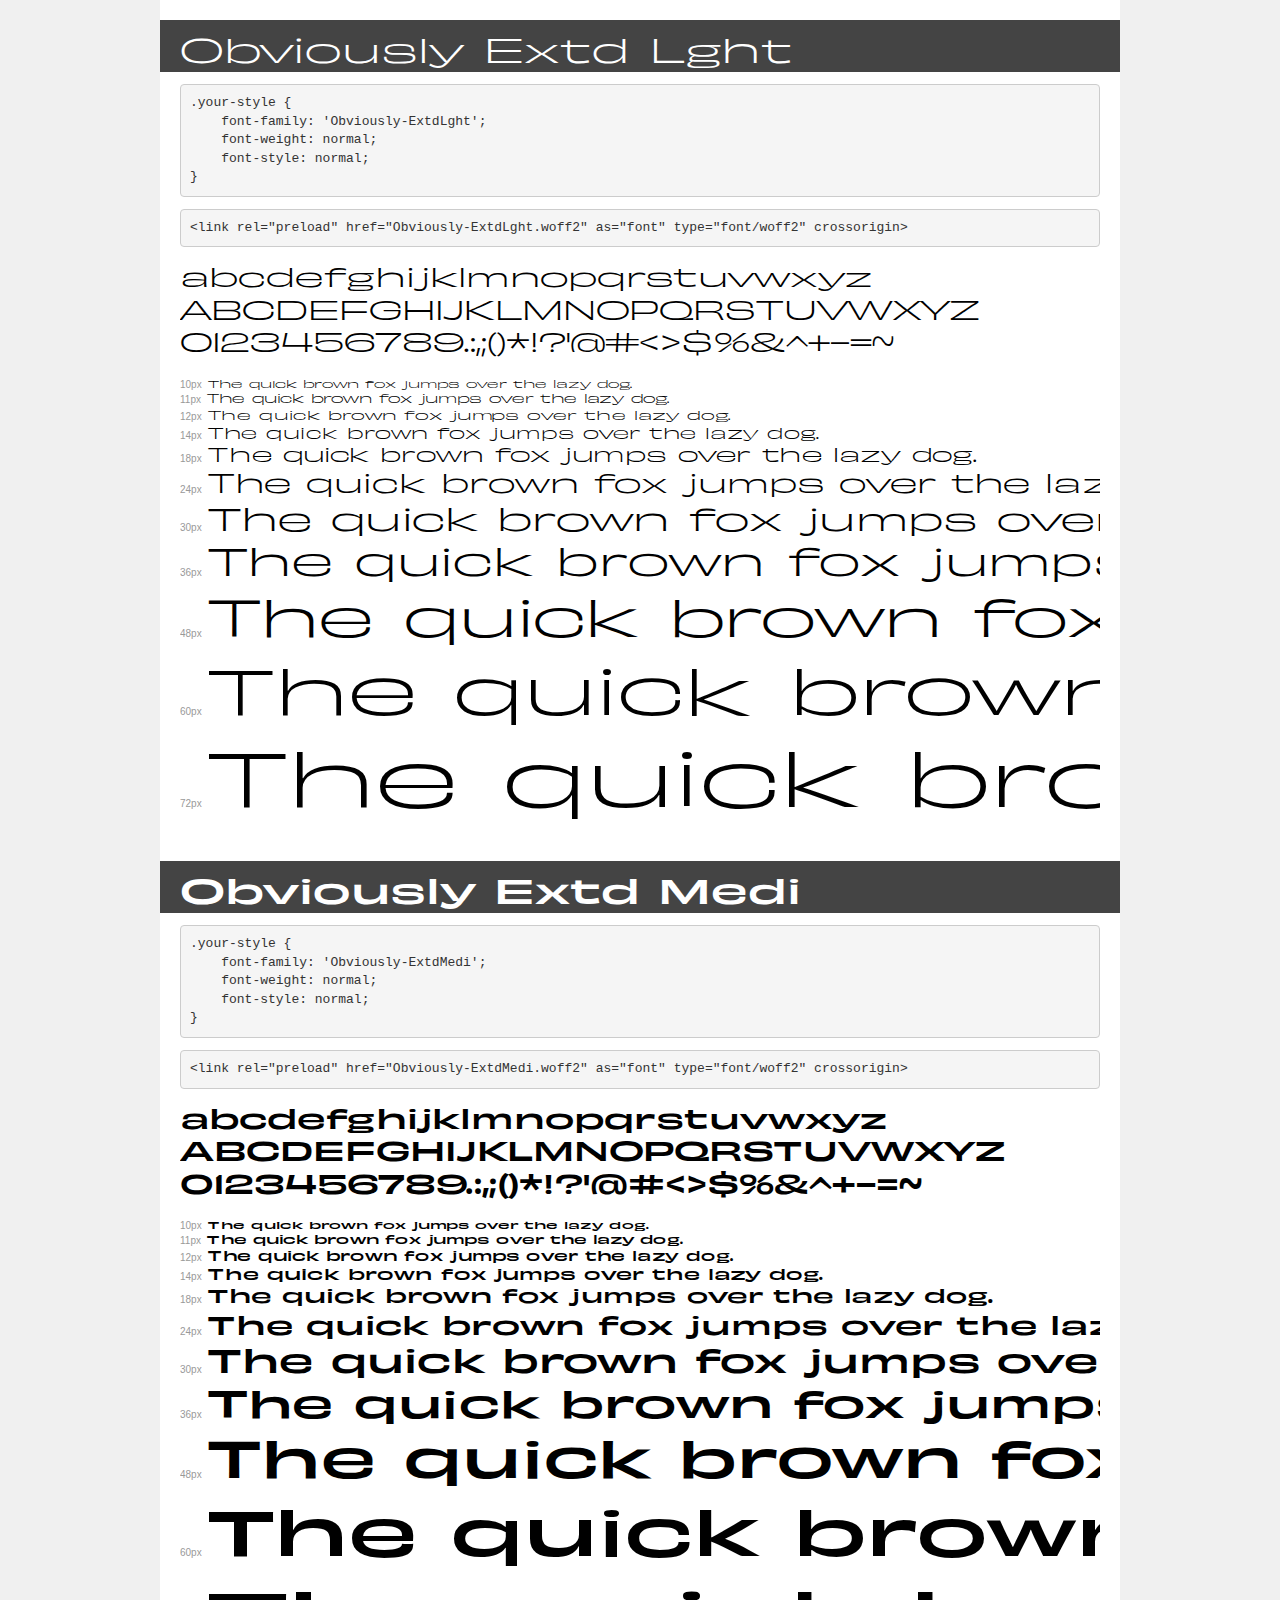
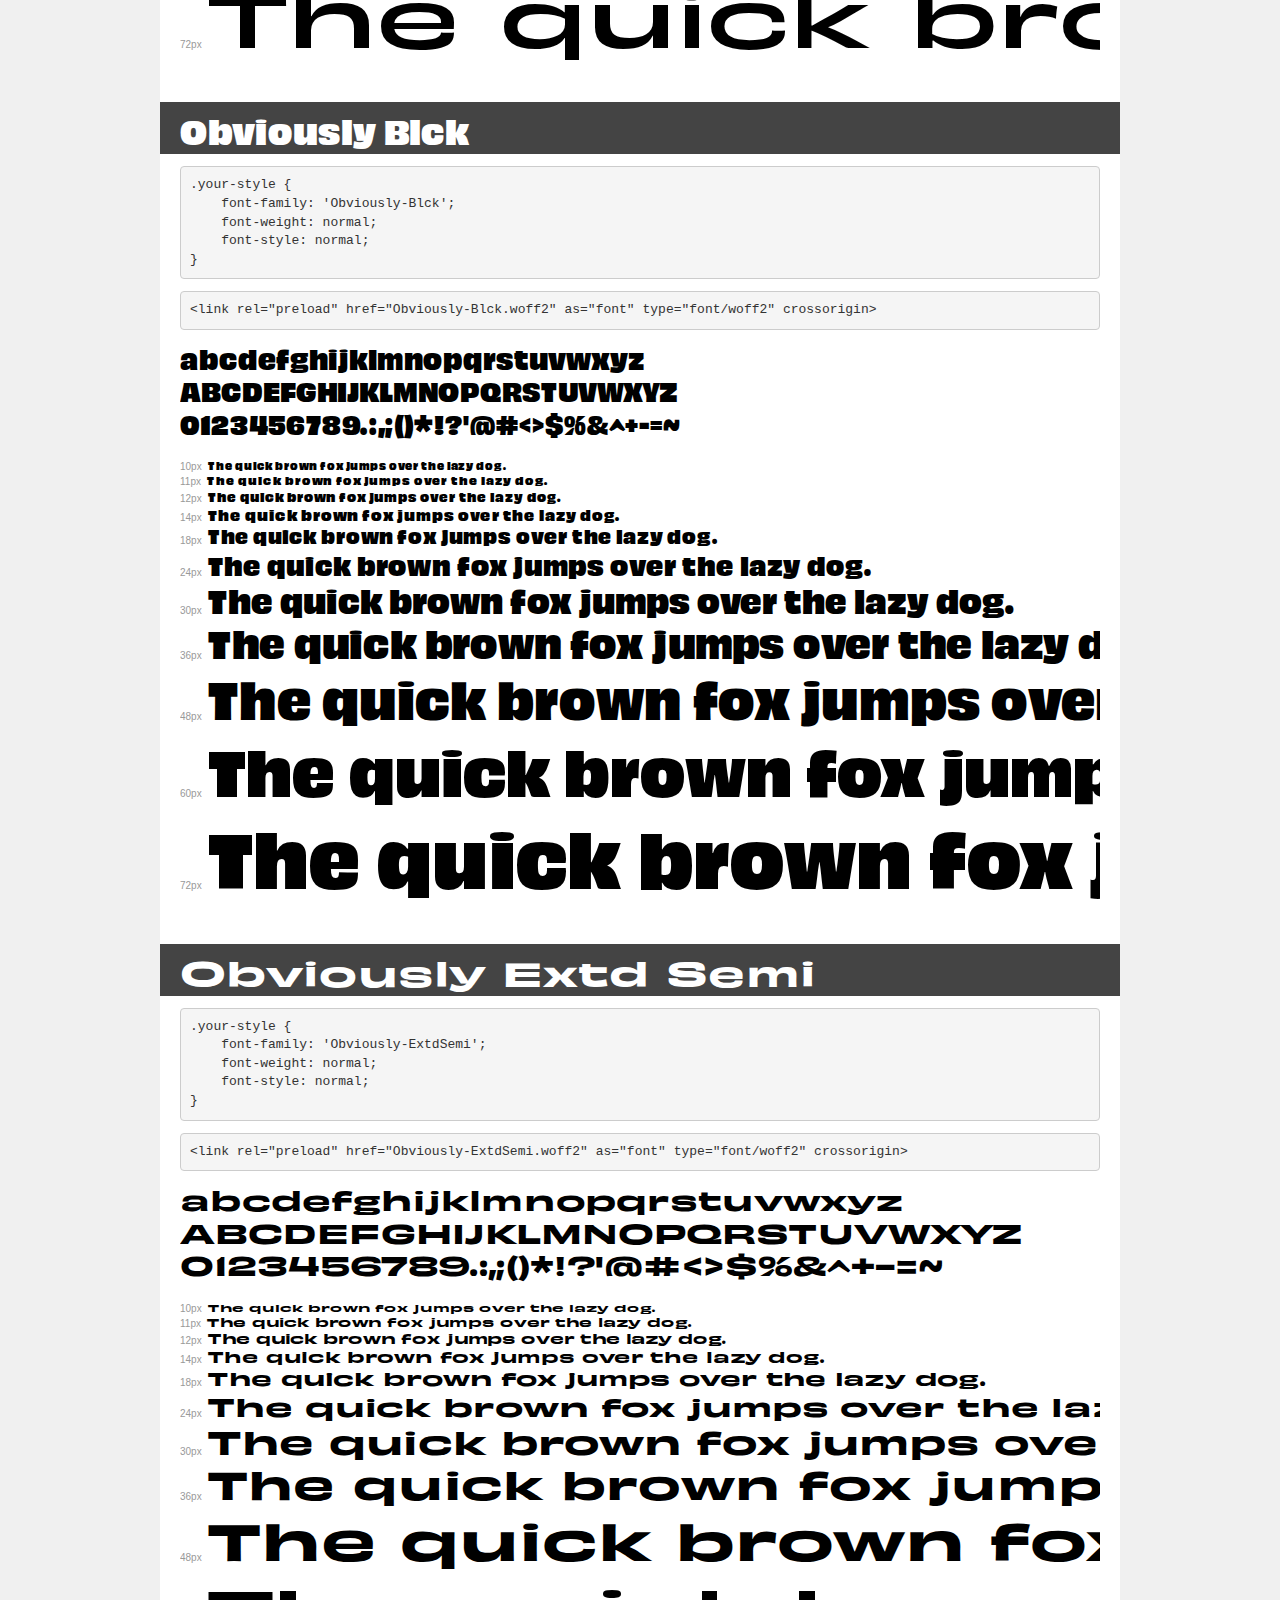
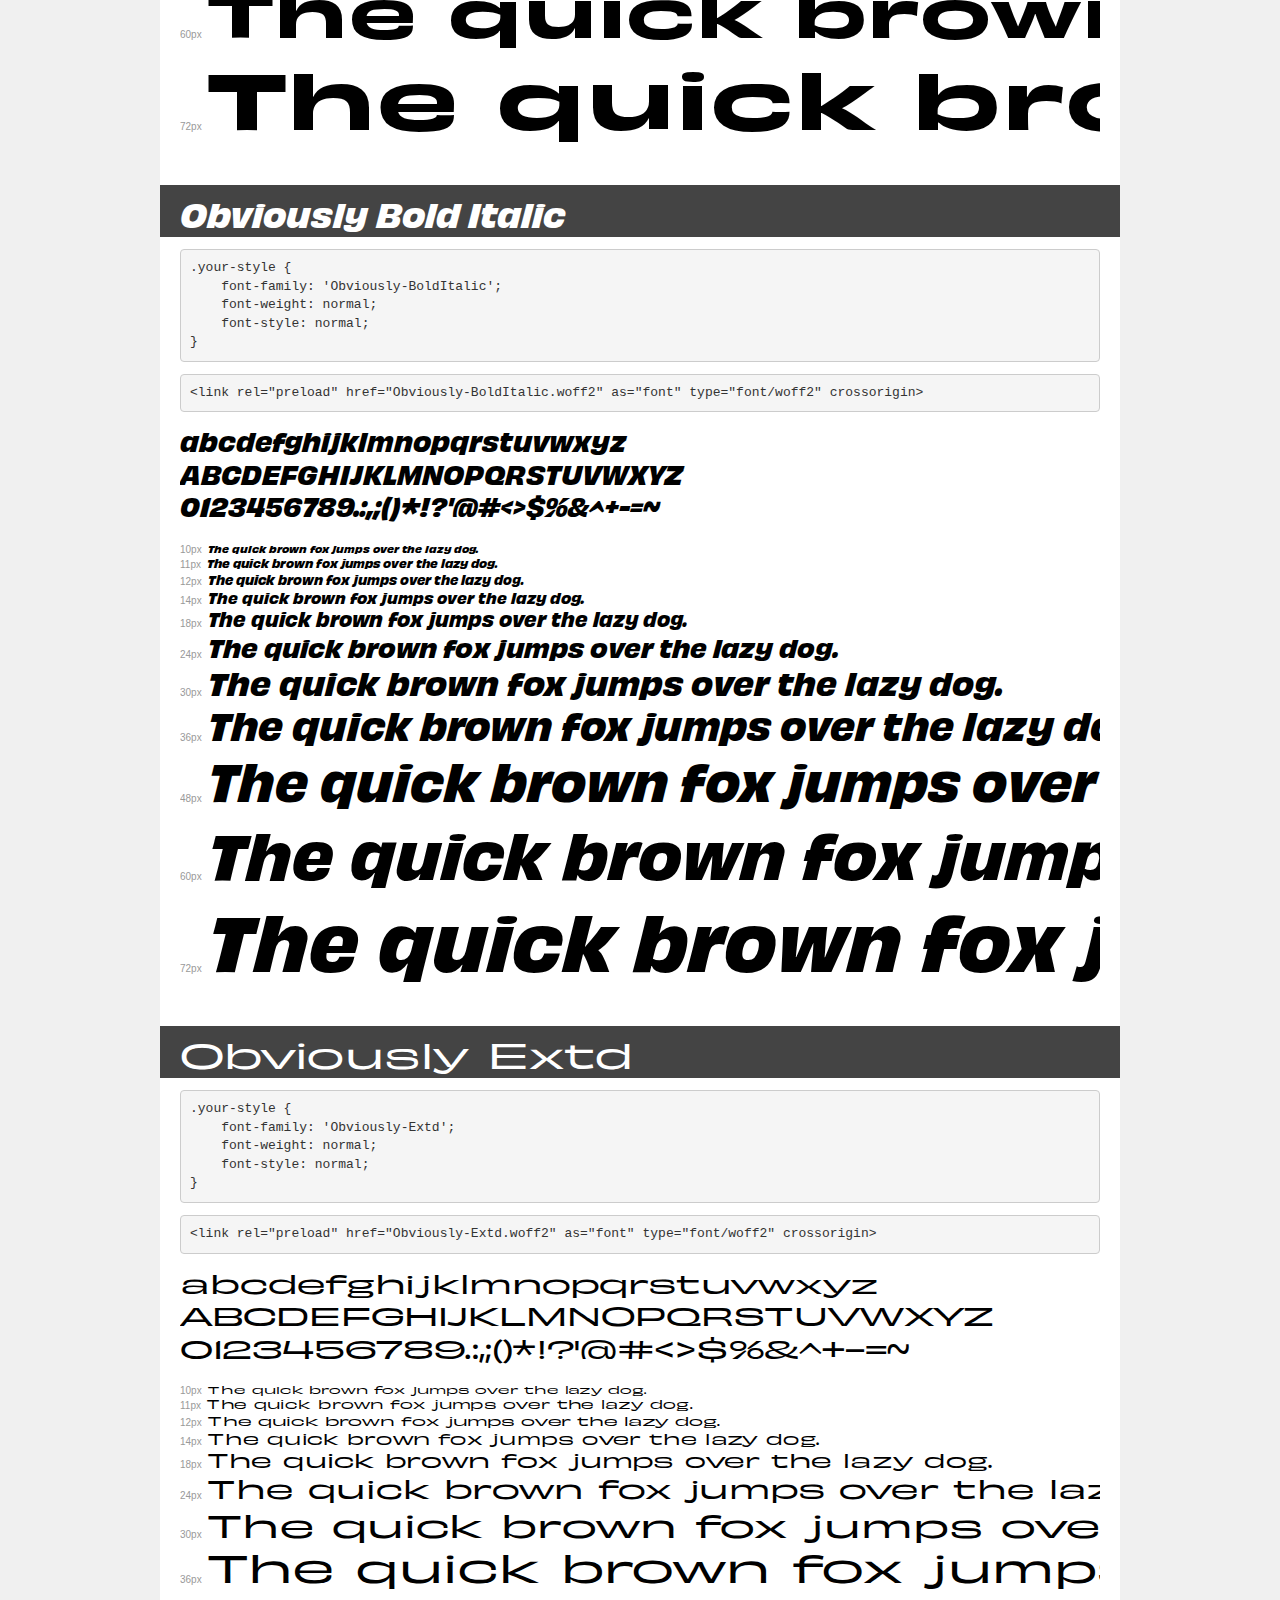
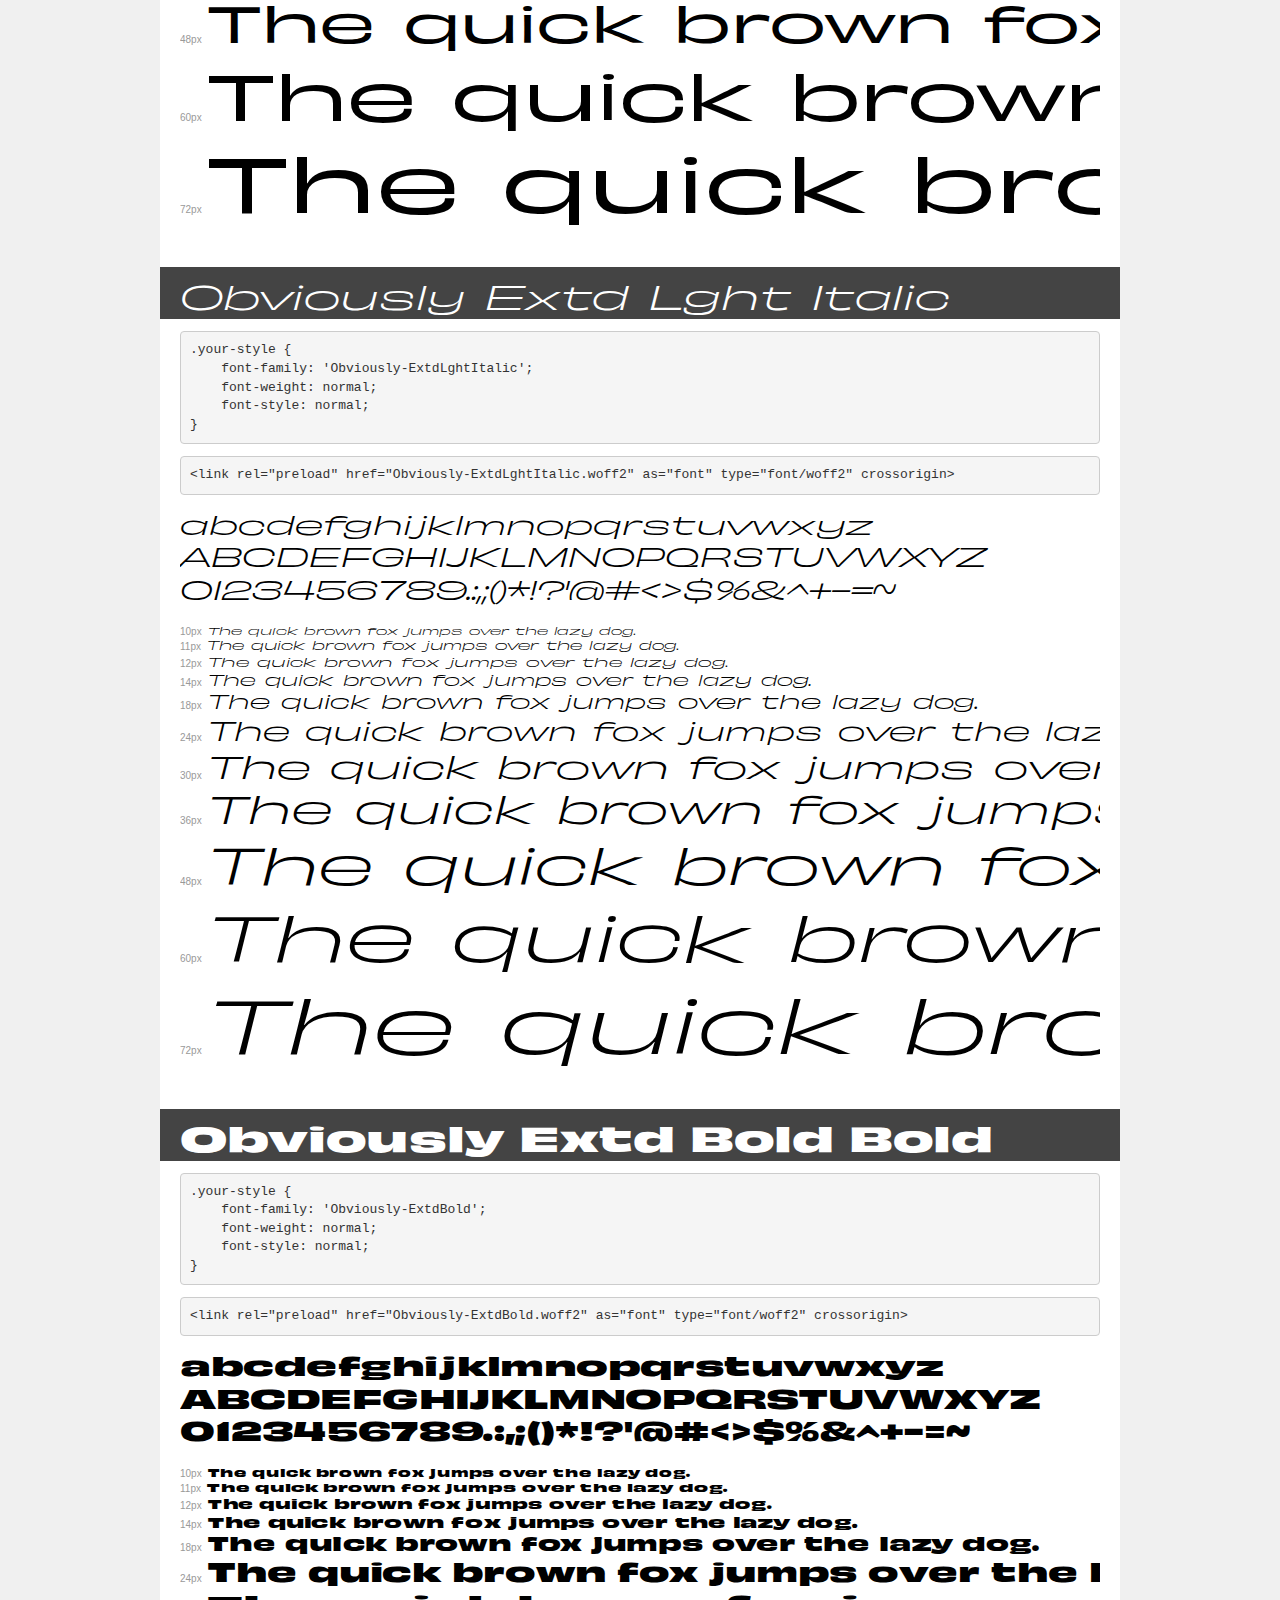
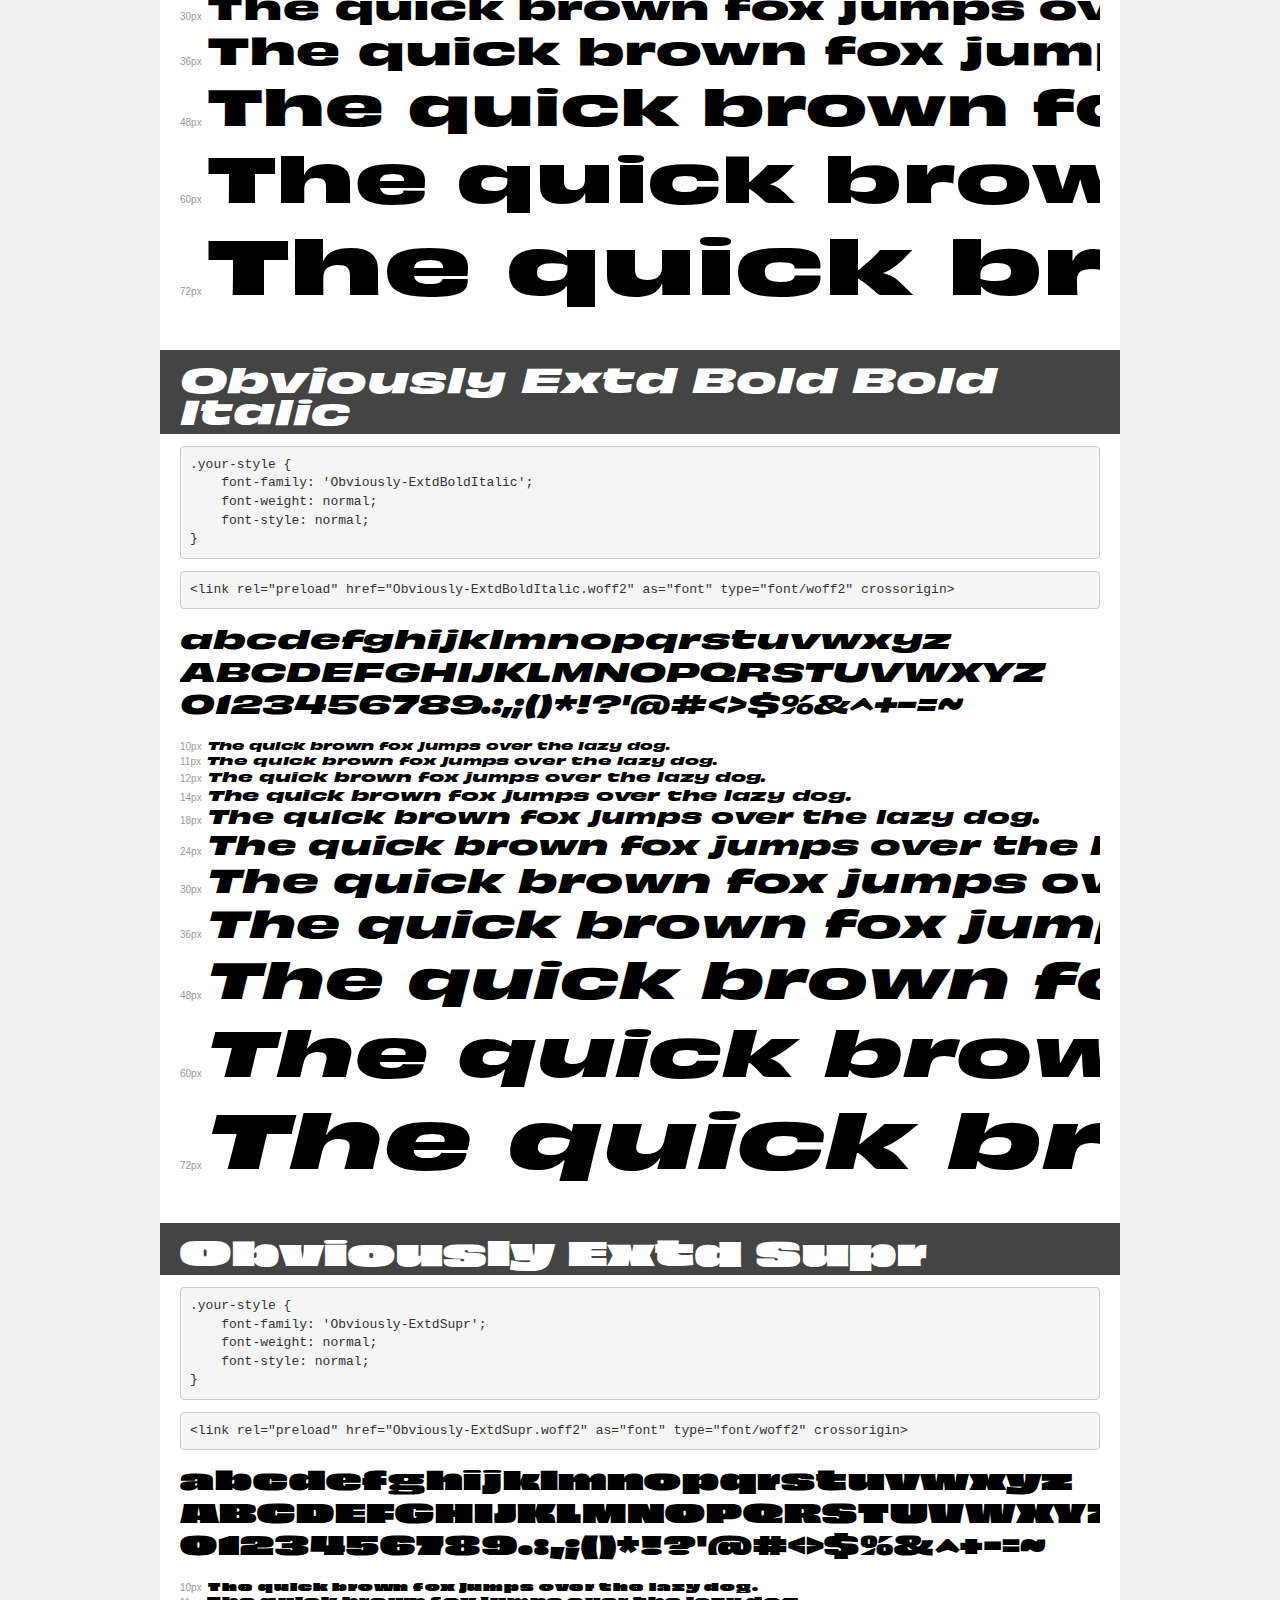
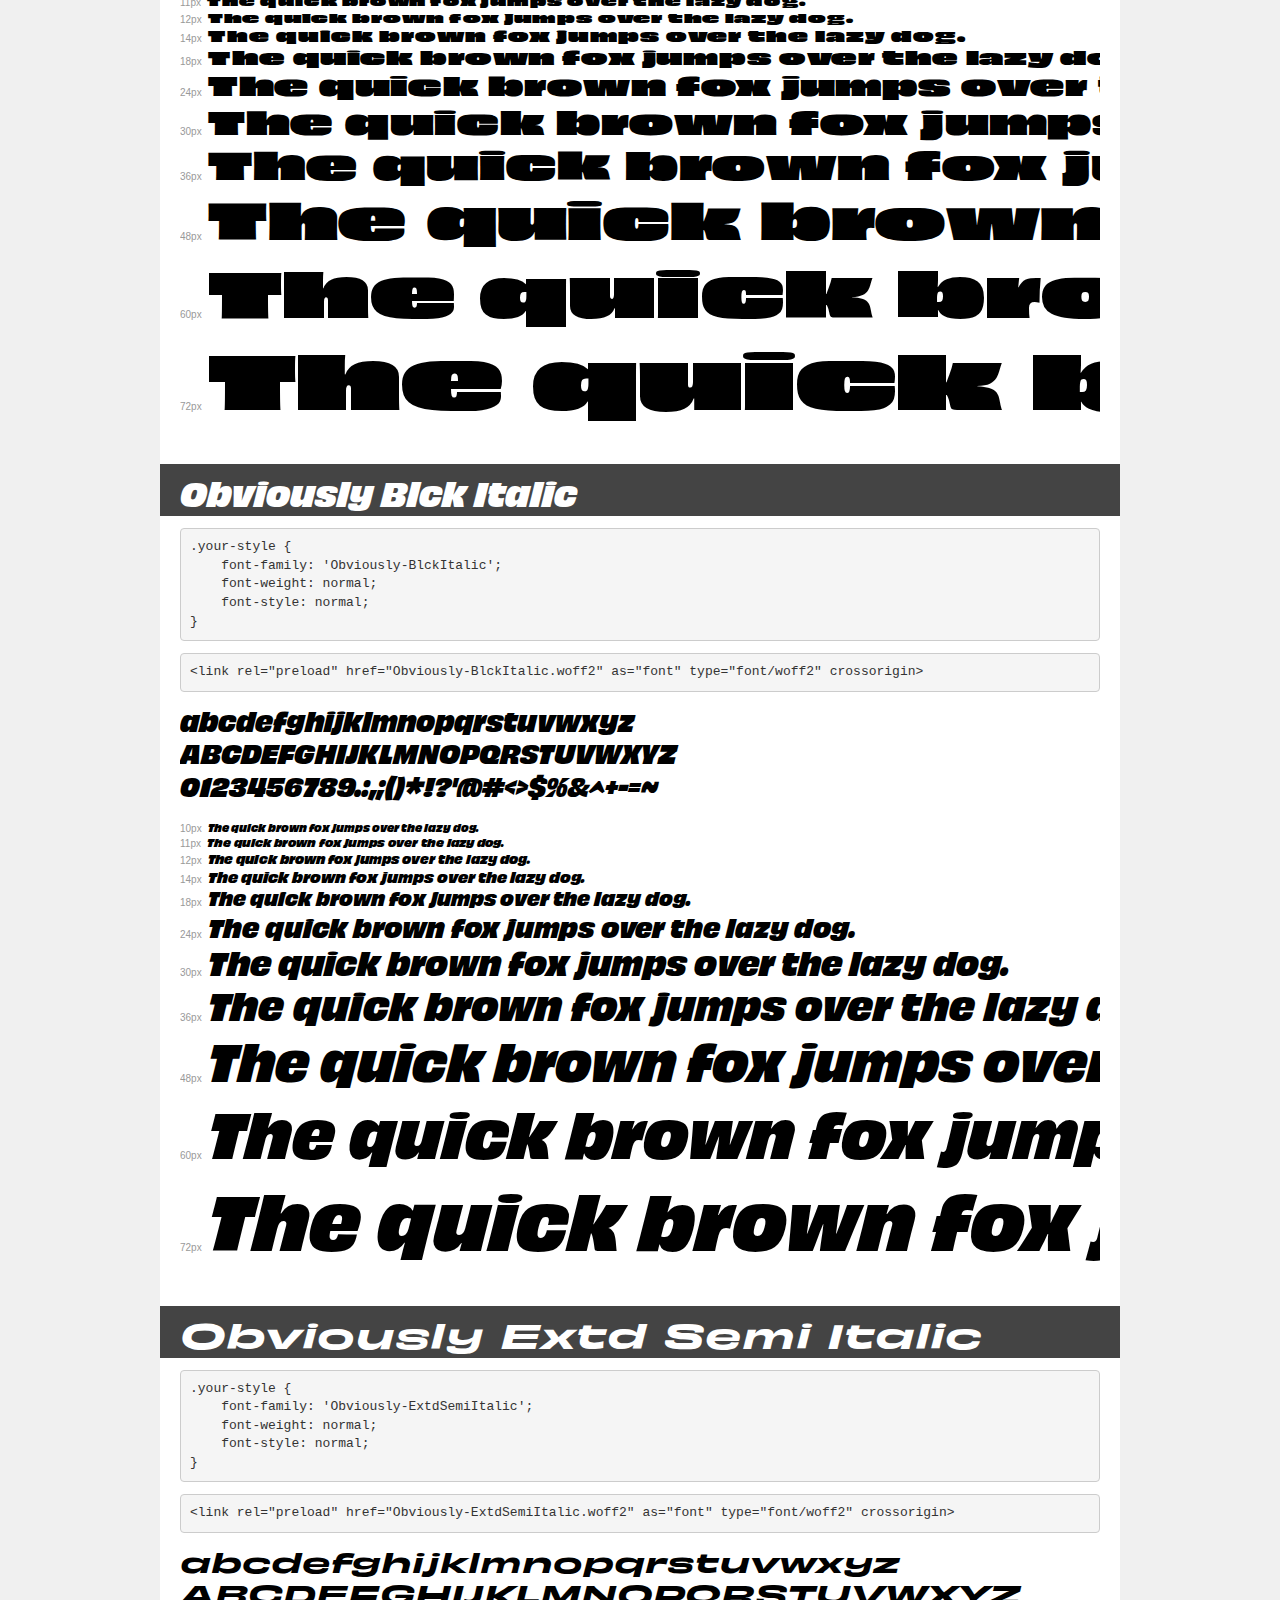
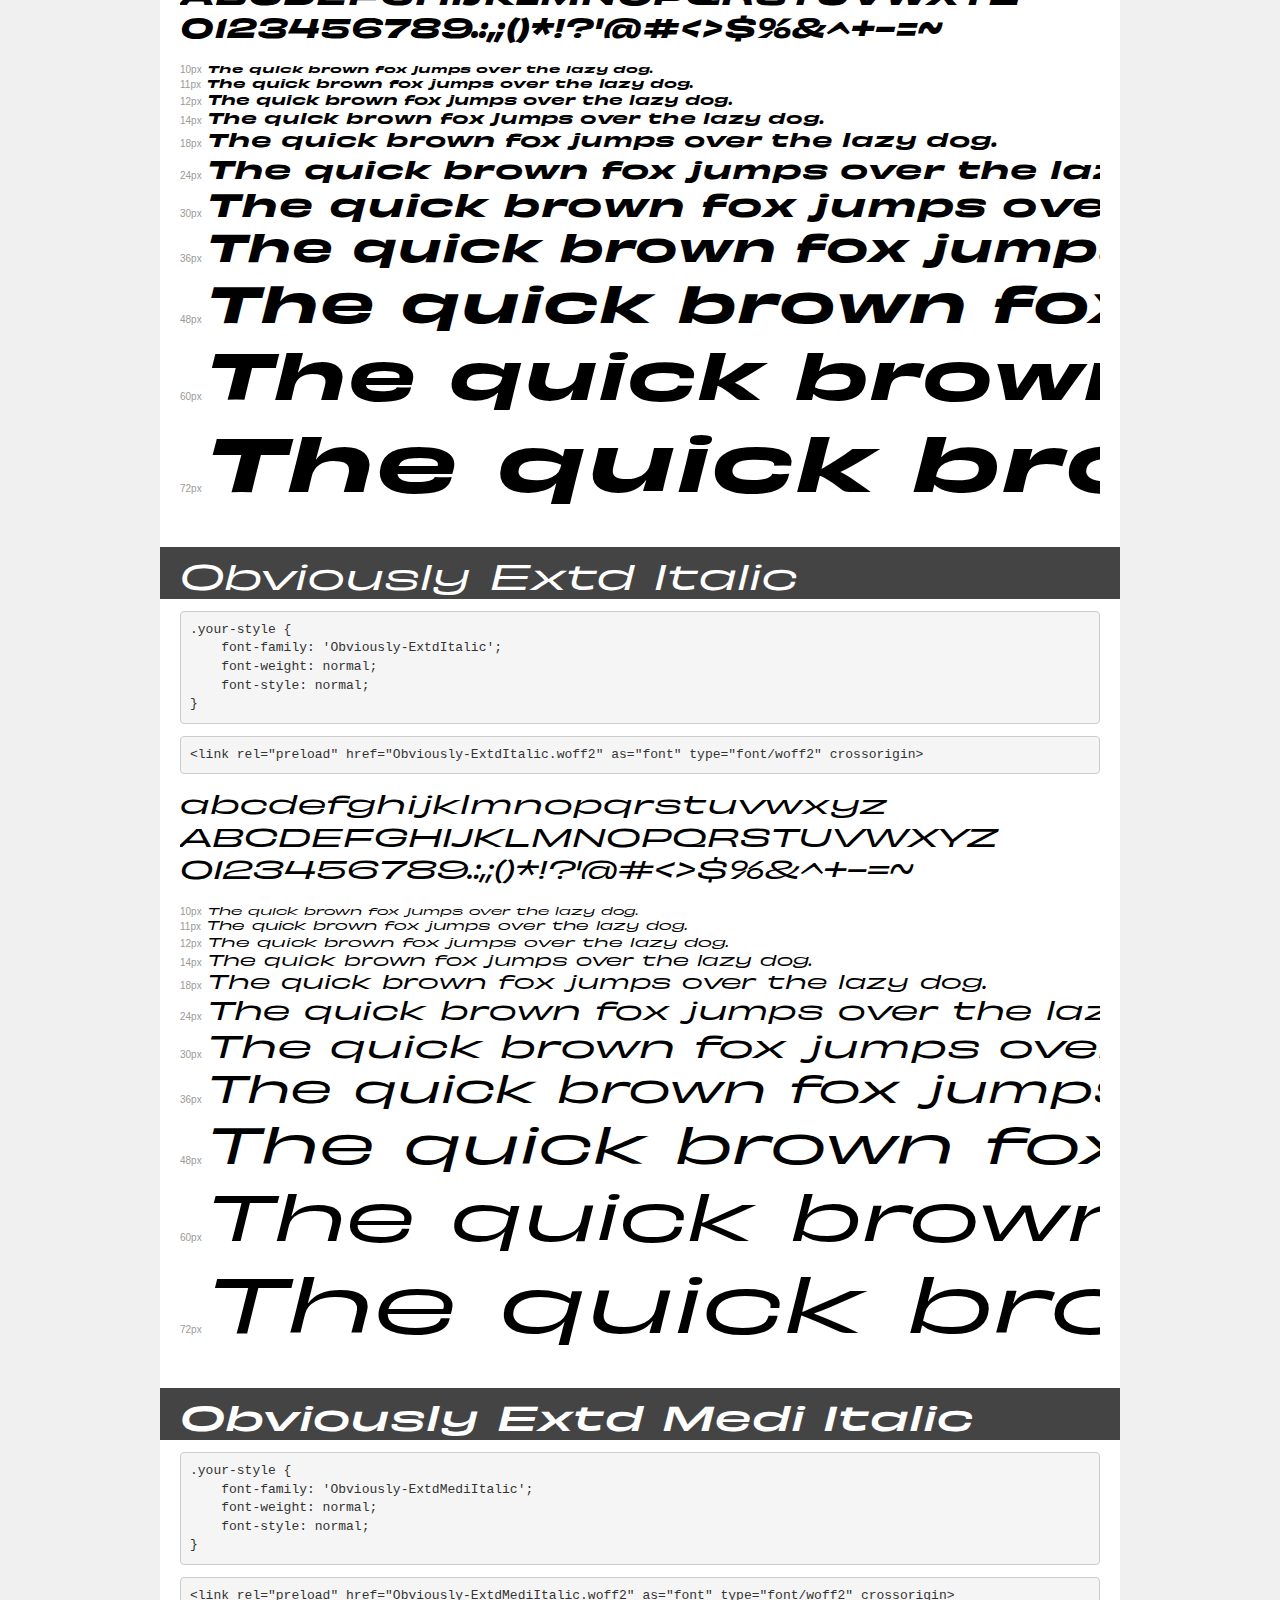
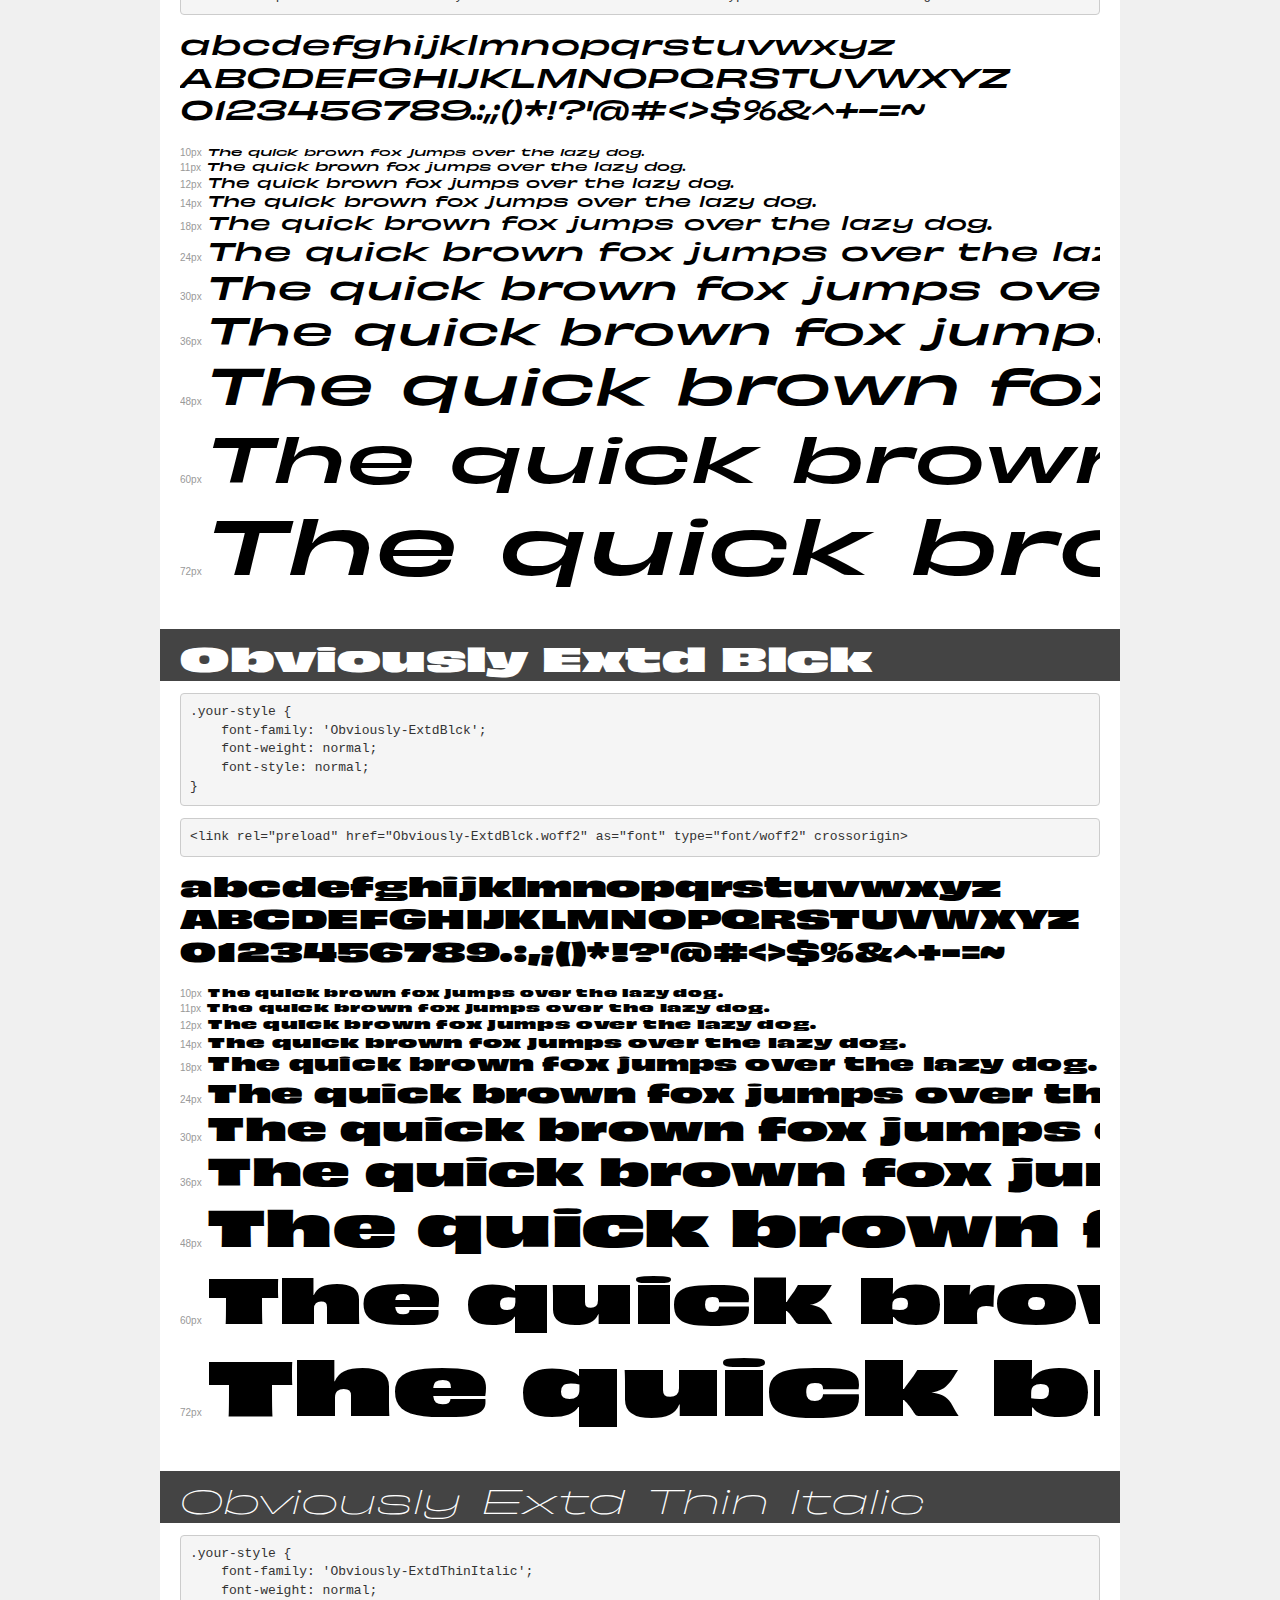
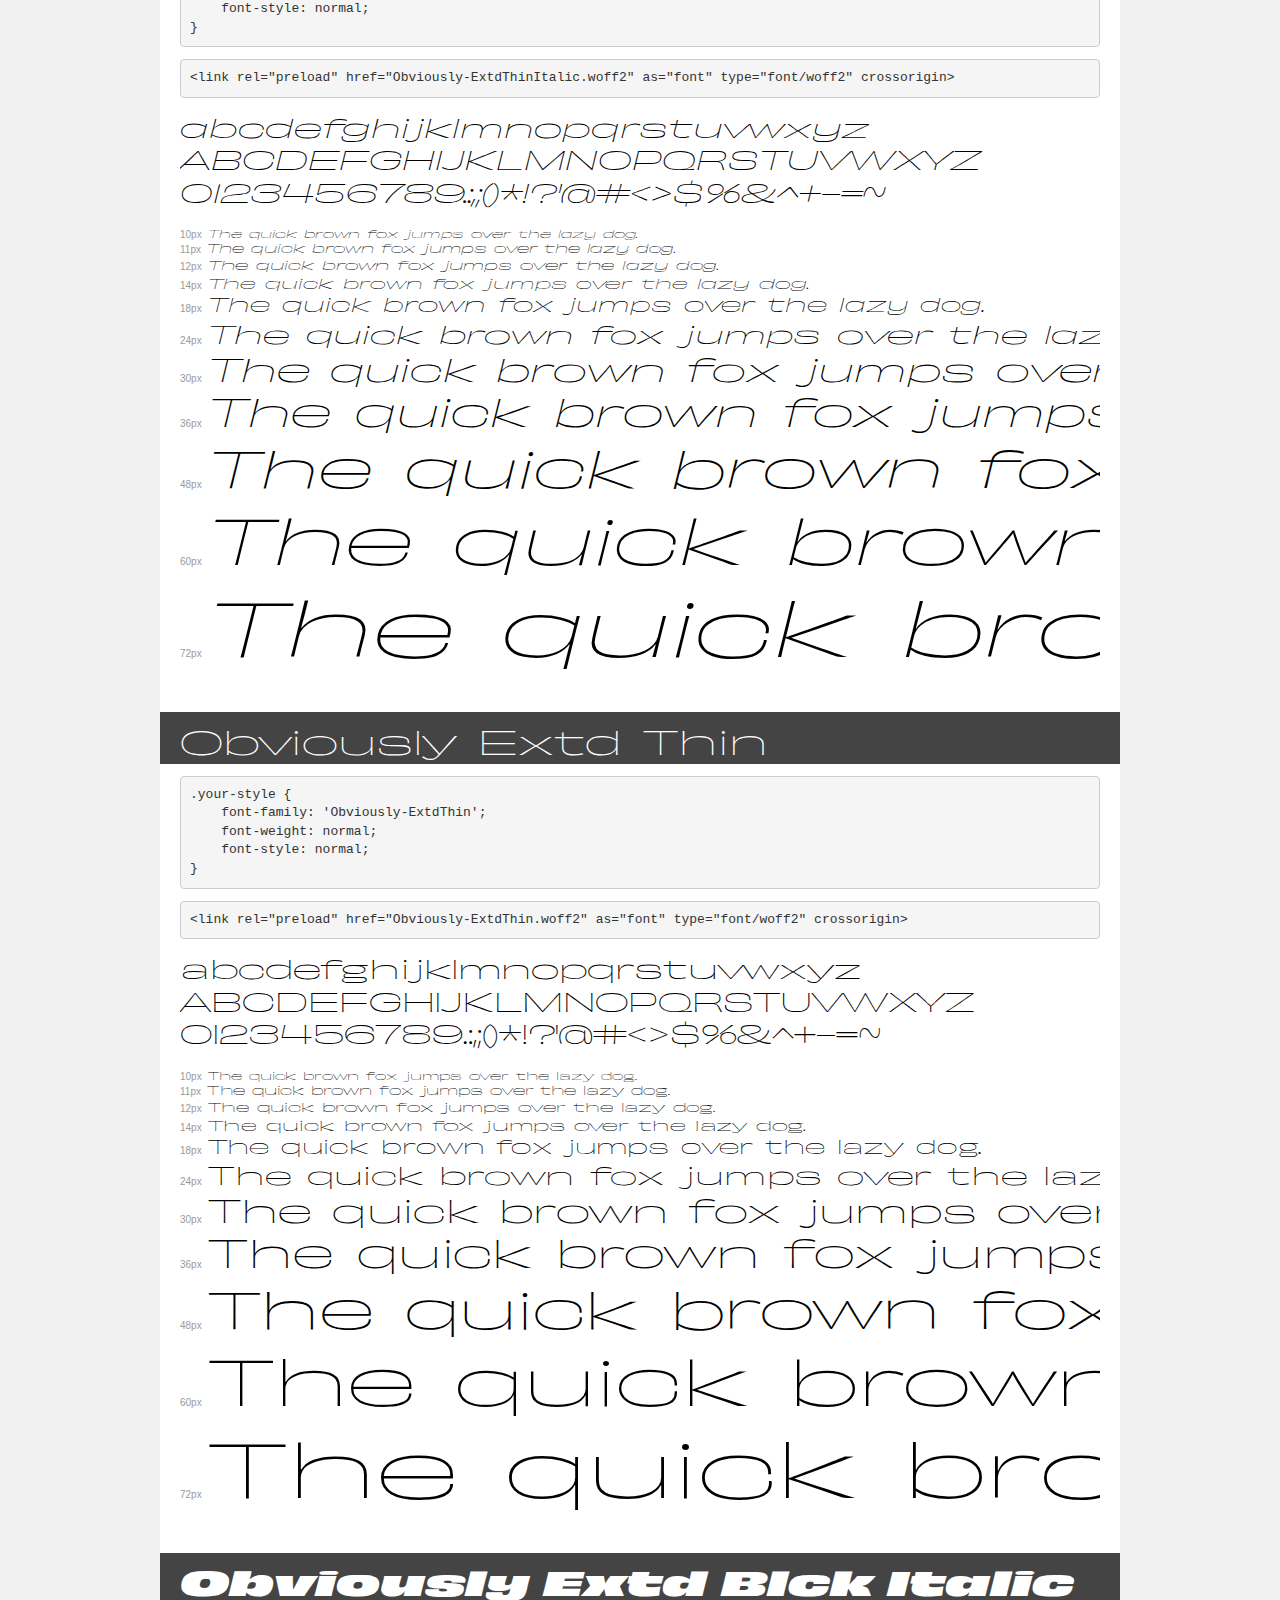
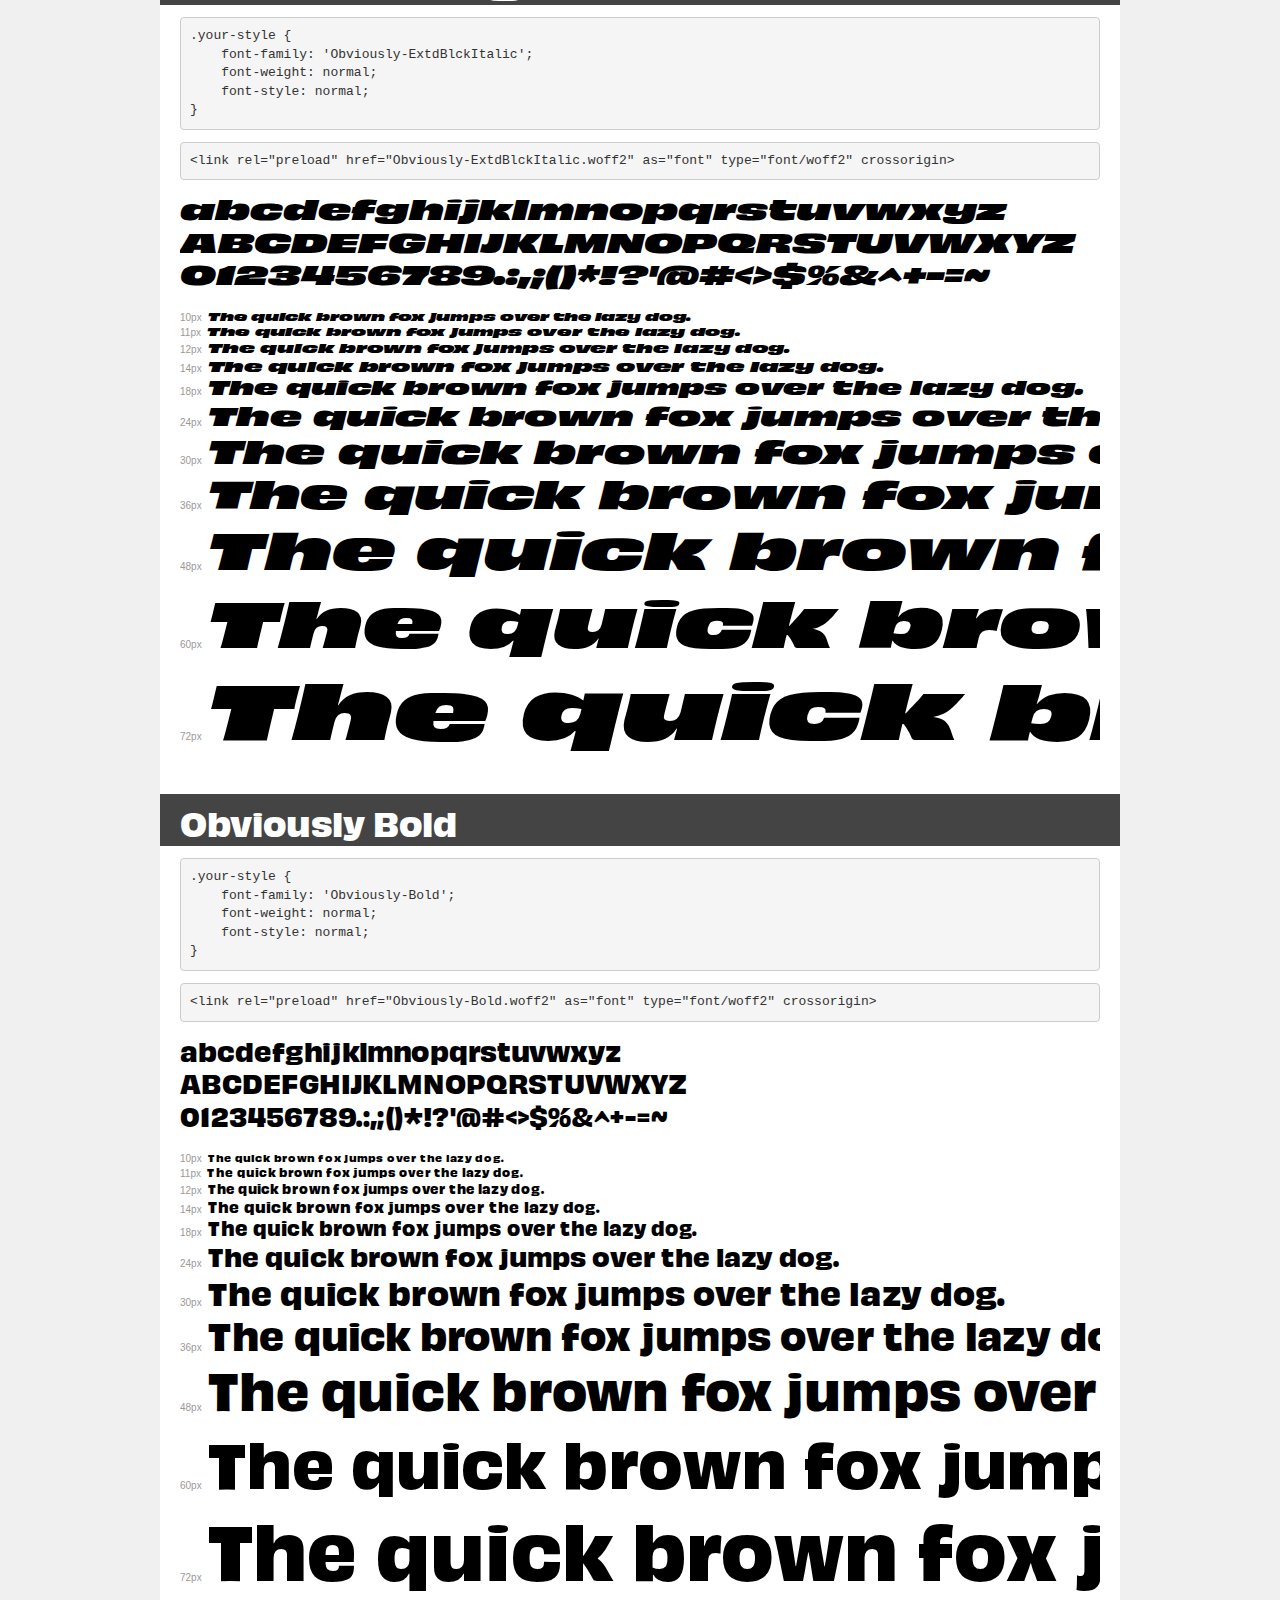
<file: src/assets/fonts/obviously2/demo.html>
<!DOCTYPE html>
<html lang="en">
<head>
    <meta charset="utf-8">
    <meta http-equiv="X-UA-Compatible" content="IE=edge">
    <meta name="viewport" content="width=device-width, initial-scale=1">
    <meta name="robots" content="noindex, noarchive">
    <meta name="format-detection" content="telephone=no">
    <title>Transfonter demo</title>
    <link href="stylesheet.css" rel="stylesheet">
    <style>
        /*
        http://meyerweb.com/eric/tools/css/reset/
        v2.0 | 20110126
        License: none (public domain)
        */
        html, body, div, span, applet, object, iframe,
        h1, h2, h3, h4, h5, h6, p, blockquote, pre,
        a, abbr, acronym, address, big, cite, code,
        del, dfn, em, img, ins, kbd, q, s, samp,
        small, strike, strong, sub, sup, tt, var,
        b, u, i, center,
        dl, dt, dd, ol, ul, li,
        fieldset, form, label, legend,
        table, caption, tbody, tfoot, thead, tr, th, td,
        article, aside, canvas, details, embed,
        figure, figcaption, footer, header, hgroup,
        menu, nav, output, ruby, section, summary,
        time, mark, audio, video {
            margin: 0;
            padding: 0;
            border: 0;
            font-size: 100%;
            font: inherit;
            vertical-align: baseline;
        }
        /* HTML5 display-role reset for older browsers */
        article, aside, details, figcaption, figure,
        footer, header, hgroup, menu, nav, section {
            display: block;
        }
        body {
            line-height: 1;
        }
        ol, ul {
            list-style: none;
        }
        blockquote, q {
            quotes: none;
        }
        blockquote:before, blockquote:after,
        q:before, q:after {
            content: '';
            content: none;
        }
        table {
            border-collapse: collapse;
            border-spacing: 0;
        }
        /* demo styles */
        body {
            background: #f0f0f0;
            color: #000;
        }
        .page {
            background: #fff;
            width: 920px;
            margin: 0 auto;
            padding: 20px 20px 0 20px;
            overflow: hidden;
        }
        .font-container {
            overflow-x: auto;
            overflow-y: hidden;
            margin-bottom: 40px;
            line-height: 1.3;
            white-space: nowrap;
            padding-bottom: 5px;
        }
        h1 {
            position: relative;
            background: #444;
            font-size: 32px;
            color: #fff;
            padding: 10px 20px;
            margin: 0 -20px 12px -20px;
        }
        .letters {
            font-size: 25px;
            margin-bottom: 20px;
        }
        .s10:before {
            content: '10px';
        }
        .s11:before {
            content: '11px';
        }
        .s12:before {
            content: '12px';
        }
        .s14:before {
            content: '14px';
        }
        .s18:before {
            content: '18px';
        }
        .s24:before {
            content: '24px';
        }
        .s30:before {
            content: '30px';
        }
        .s36:before {
            content: '36px';
        }
        .s48:before {
            content: '48px';
        }
        .s60:before {
            content: '60px';
        }
        .s72:before {
            content: '72px';
        }
        .s10:before, .s11:before, .s12:before, .s14:before,
        .s18:before, .s24:before, .s30:before, .s36:before,
        .s48:before, .s60:before, .s72:before {
            font-family: Arial, sans-serif;
            font-size: 10px;
            font-weight: normal;
            font-style: normal;
            color: #999;
            padding-right: 6px;
        }
        pre {
            display: block;
            padding: 9px;
            margin: 0 0 12px;
            font-family: Monaco, Menlo, Consolas, "Courier New", monospace;
            font-size: 13px;
            line-height: 1.428571429;
            color: #333;
            font-weight: normal;
            font-style: normal;
            background-color: #f5f5f5;
            border: 1px solid #ccc;
            overflow-x: auto;
            border-radius: 4px;
        }
        /* responsive */
        @media (max-width: 959px) {
            .page {
                width: auto;
                margin: 0;
            }
        }
    </style>
</head>
<body>
<div class="page">
    <div class="demo">
        <h1 style="font-family: 'Obviously-ExtdLght'; font-weight: normal; font-style: normal;">Obviously Extd Lght</h1>
        <pre title="Usage">.your-style {
    font-family: 'Obviously-ExtdLght';
    font-weight: normal;
    font-style: normal;
}</pre>
        <pre title="Preload (optional)">
&lt;link rel=&quot;preload&quot; href=&quot;Obviously-ExtdLght.woff2&quot; as=&quot;font&quot; type=&quot;font/woff2&quot; crossorigin&gt;</pre>
        <div class="font-container" style="font-family: 'Obviously-ExtdLght'; font-weight: normal; font-style: normal;">
            <p class="letters">
                abcdefghijklmnopqrstuvwxyz<br>
ABCDEFGHIJKLMNOPQRSTUVWXYZ<br>
                0123456789.:,;()*!?'@#&lt;&gt;$%&^+-=~
            </p>
            <p class="s10" style="font-size: 10px;">The quick brown fox jumps over the lazy dog.</p>
            <p class="s11" style="font-size: 11px;">The quick brown fox jumps over the lazy dog.</p>
            <p class="s12" style="font-size: 12px;">The quick brown fox jumps over the lazy dog.</p>
            <p class="s14" style="font-size: 14px;">The quick brown fox jumps over the lazy dog.</p>
            <p class="s18" style="font-size: 18px;">The quick brown fox jumps over the lazy dog.</p>
            <p class="s24" style="font-size: 24px;">The quick brown fox jumps over the lazy dog.</p>
            <p class="s30" style="font-size: 30px;">The quick brown fox jumps over the lazy dog.</p>
            <p class="s36" style="font-size: 36px;">The quick brown fox jumps over the lazy dog.</p>
            <p class="s48" style="font-size: 48px;">The quick brown fox jumps over the lazy dog.</p>
            <p class="s60" style="font-size: 60px;">The quick brown fox jumps over the lazy dog.</p>
            <p class="s72" style="font-size: 72px;">The quick brown fox jumps over the lazy dog.</p>
        </div>
    </div>

    <div class="demo">
        <h1 style="font-family: 'Obviously-ExtdMedi'; font-weight: normal; font-style: normal;">Obviously Extd Medi</h1>
        <pre title="Usage">.your-style {
    font-family: 'Obviously-ExtdMedi';
    font-weight: normal;
    font-style: normal;
}</pre>
        <pre title="Preload (optional)">
&lt;link rel=&quot;preload&quot; href=&quot;Obviously-ExtdMedi.woff2&quot; as=&quot;font&quot; type=&quot;font/woff2&quot; crossorigin&gt;</pre>
        <div class="font-container" style="font-family: 'Obviously-ExtdMedi'; font-weight: normal; font-style: normal;">
            <p class="letters">
                abcdefghijklmnopqrstuvwxyz<br>
ABCDEFGHIJKLMNOPQRSTUVWXYZ<br>
                0123456789.:,;()*!?'@#&lt;&gt;$%&^+-=~
            </p>
            <p class="s10" style="font-size: 10px;">The quick brown fox jumps over the lazy dog.</p>
            <p class="s11" style="font-size: 11px;">The quick brown fox jumps over the lazy dog.</p>
            <p class="s12" style="font-size: 12px;">The quick brown fox jumps over the lazy dog.</p>
            <p class="s14" style="font-size: 14px;">The quick brown fox jumps over the lazy dog.</p>
            <p class="s18" style="font-size: 18px;">The quick brown fox jumps over the lazy dog.</p>
            <p class="s24" style="font-size: 24px;">The quick brown fox jumps over the lazy dog.</p>
            <p class="s30" style="font-size: 30px;">The quick brown fox jumps over the lazy dog.</p>
            <p class="s36" style="font-size: 36px;">The quick brown fox jumps over the lazy dog.</p>
            <p class="s48" style="font-size: 48px;">The quick brown fox jumps over the lazy dog.</p>
            <p class="s60" style="font-size: 60px;">The quick brown fox jumps over the lazy dog.</p>
            <p class="s72" style="font-size: 72px;">The quick brown fox jumps over the lazy dog.</p>
        </div>
    </div>

    <div class="demo">
        <h1 style="font-family: 'Obviously-Blck'; font-weight: normal; font-style: normal;">Obviously Blck</h1>
        <pre title="Usage">.your-style {
    font-family: 'Obviously-Blck';
    font-weight: normal;
    font-style: normal;
}</pre>
        <pre title="Preload (optional)">
&lt;link rel=&quot;preload&quot; href=&quot;Obviously-Blck.woff2&quot; as=&quot;font&quot; type=&quot;font/woff2&quot; crossorigin&gt;</pre>
        <div class="font-container" style="font-family: 'Obviously-Blck'; font-weight: normal; font-style: normal;">
            <p class="letters">
                abcdefghijklmnopqrstuvwxyz<br>
ABCDEFGHIJKLMNOPQRSTUVWXYZ<br>
                0123456789.:,;()*!?'@#&lt;&gt;$%&^+-=~
            </p>
            <p class="s10" style="font-size: 10px;">The quick brown fox jumps over the lazy dog.</p>
            <p class="s11" style="font-size: 11px;">The quick brown fox jumps over the lazy dog.</p>
            <p class="s12" style="font-size: 12px;">The quick brown fox jumps over the lazy dog.</p>
            <p class="s14" style="font-size: 14px;">The quick brown fox jumps over the lazy dog.</p>
            <p class="s18" style="font-size: 18px;">The quick brown fox jumps over the lazy dog.</p>
            <p class="s24" style="font-size: 24px;">The quick brown fox jumps over the lazy dog.</p>
            <p class="s30" style="font-size: 30px;">The quick brown fox jumps over the lazy dog.</p>
            <p class="s36" style="font-size: 36px;">The quick brown fox jumps over the lazy dog.</p>
            <p class="s48" style="font-size: 48px;">The quick brown fox jumps over the lazy dog.</p>
            <p class="s60" style="font-size: 60px;">The quick brown fox jumps over the lazy dog.</p>
            <p class="s72" style="font-size: 72px;">The quick brown fox jumps over the lazy dog.</p>
        </div>
    </div>

    <div class="demo">
        <h1 style="font-family: 'Obviously-ExtdSemi'; font-weight: normal; font-style: normal;">Obviously Extd Semi</h1>
        <pre title="Usage">.your-style {
    font-family: 'Obviously-ExtdSemi';
    font-weight: normal;
    font-style: normal;
}</pre>
        <pre title="Preload (optional)">
&lt;link rel=&quot;preload&quot; href=&quot;Obviously-ExtdSemi.woff2&quot; as=&quot;font&quot; type=&quot;font/woff2&quot; crossorigin&gt;</pre>
        <div class="font-container" style="font-family: 'Obviously-ExtdSemi'; font-weight: normal; font-style: normal;">
            <p class="letters">
                abcdefghijklmnopqrstuvwxyz<br>
ABCDEFGHIJKLMNOPQRSTUVWXYZ<br>
                0123456789.:,;()*!?'@#&lt;&gt;$%&^+-=~
            </p>
            <p class="s10" style="font-size: 10px;">The quick brown fox jumps over the lazy dog.</p>
            <p class="s11" style="font-size: 11px;">The quick brown fox jumps over the lazy dog.</p>
            <p class="s12" style="font-size: 12px;">The quick brown fox jumps over the lazy dog.</p>
            <p class="s14" style="font-size: 14px;">The quick brown fox jumps over the lazy dog.</p>
            <p class="s18" style="font-size: 18px;">The quick brown fox jumps over the lazy dog.</p>
            <p class="s24" style="font-size: 24px;">The quick brown fox jumps over the lazy dog.</p>
            <p class="s30" style="font-size: 30px;">The quick brown fox jumps over the lazy dog.</p>
            <p class="s36" style="font-size: 36px;">The quick brown fox jumps over the lazy dog.</p>
            <p class="s48" style="font-size: 48px;">The quick brown fox jumps over the lazy dog.</p>
            <p class="s60" style="font-size: 60px;">The quick brown fox jumps over the lazy dog.</p>
            <p class="s72" style="font-size: 72px;">The quick brown fox jumps over the lazy dog.</p>
        </div>
    </div>

    <div class="demo">
        <h1 style="font-family: 'Obviously-BoldItalic'; font-weight: normal; font-style: normal;">Obviously Bold Italic</h1>
        <pre title="Usage">.your-style {
    font-family: 'Obviously-BoldItalic';
    font-weight: normal;
    font-style: normal;
}</pre>
        <pre title="Preload (optional)">
&lt;link rel=&quot;preload&quot; href=&quot;Obviously-BoldItalic.woff2&quot; as=&quot;font&quot; type=&quot;font/woff2&quot; crossorigin&gt;</pre>
        <div class="font-container" style="font-family: 'Obviously-BoldItalic'; font-weight: normal; font-style: normal;">
            <p class="letters">
                abcdefghijklmnopqrstuvwxyz<br>
ABCDEFGHIJKLMNOPQRSTUVWXYZ<br>
                0123456789.:,;()*!?'@#&lt;&gt;$%&^+-=~
            </p>
            <p class="s10" style="font-size: 10px;">The quick brown fox jumps over the lazy dog.</p>
            <p class="s11" style="font-size: 11px;">The quick brown fox jumps over the lazy dog.</p>
            <p class="s12" style="font-size: 12px;">The quick brown fox jumps over the lazy dog.</p>
            <p class="s14" style="font-size: 14px;">The quick brown fox jumps over the lazy dog.</p>
            <p class="s18" style="font-size: 18px;">The quick brown fox jumps over the lazy dog.</p>
            <p class="s24" style="font-size: 24px;">The quick brown fox jumps over the lazy dog.</p>
            <p class="s30" style="font-size: 30px;">The quick brown fox jumps over the lazy dog.</p>
            <p class="s36" style="font-size: 36px;">The quick brown fox jumps over the lazy dog.</p>
            <p class="s48" style="font-size: 48px;">The quick brown fox jumps over the lazy dog.</p>
            <p class="s60" style="font-size: 60px;">The quick brown fox jumps over the lazy dog.</p>
            <p class="s72" style="font-size: 72px;">The quick brown fox jumps over the lazy dog.</p>
        </div>
    </div>

    <div class="demo">
        <h1 style="font-family: 'Obviously-Extd'; font-weight: normal; font-style: normal;">Obviously Extd</h1>
        <pre title="Usage">.your-style {
    font-family: 'Obviously-Extd';
    font-weight: normal;
    font-style: normal;
}</pre>
        <pre title="Preload (optional)">
&lt;link rel=&quot;preload&quot; href=&quot;Obviously-Extd.woff2&quot; as=&quot;font&quot; type=&quot;font/woff2&quot; crossorigin&gt;</pre>
        <div class="font-container" style="font-family: 'Obviously-Extd'; font-weight: normal; font-style: normal;">
            <p class="letters">
                abcdefghijklmnopqrstuvwxyz<br>
ABCDEFGHIJKLMNOPQRSTUVWXYZ<br>
                0123456789.:,;()*!?'@#&lt;&gt;$%&^+-=~
            </p>
            <p class="s10" style="font-size: 10px;">The quick brown fox jumps over the lazy dog.</p>
            <p class="s11" style="font-size: 11px;">The quick brown fox jumps over the lazy dog.</p>
            <p class="s12" style="font-size: 12px;">The quick brown fox jumps over the lazy dog.</p>
            <p class="s14" style="font-size: 14px;">The quick brown fox jumps over the lazy dog.</p>
            <p class="s18" style="font-size: 18px;">The quick brown fox jumps over the lazy dog.</p>
            <p class="s24" style="font-size: 24px;">The quick brown fox jumps over the lazy dog.</p>
            <p class="s30" style="font-size: 30px;">The quick brown fox jumps over the lazy dog.</p>
            <p class="s36" style="font-size: 36px;">The quick brown fox jumps over the lazy dog.</p>
            <p class="s48" style="font-size: 48px;">The quick brown fox jumps over the lazy dog.</p>
            <p class="s60" style="font-size: 60px;">The quick brown fox jumps over the lazy dog.</p>
            <p class="s72" style="font-size: 72px;">The quick brown fox jumps over the lazy dog.</p>
        </div>
    </div>

    <div class="demo">
        <h1 style="font-family: 'Obviously-ExtdLghtItalic'; font-weight: normal; font-style: normal;">Obviously Extd Lght Italic</h1>
        <pre title="Usage">.your-style {
    font-family: 'Obviously-ExtdLghtItalic';
    font-weight: normal;
    font-style: normal;
}</pre>
        <pre title="Preload (optional)">
&lt;link rel=&quot;preload&quot; href=&quot;Obviously-ExtdLghtItalic.woff2&quot; as=&quot;font&quot; type=&quot;font/woff2&quot; crossorigin&gt;</pre>
        <div class="font-container" style="font-family: 'Obviously-ExtdLghtItalic'; font-weight: normal; font-style: normal;">
            <p class="letters">
                abcdefghijklmnopqrstuvwxyz<br>
ABCDEFGHIJKLMNOPQRSTUVWXYZ<br>
                0123456789.:,;()*!?'@#&lt;&gt;$%&^+-=~
            </p>
            <p class="s10" style="font-size: 10px;">The quick brown fox jumps over the lazy dog.</p>
            <p class="s11" style="font-size: 11px;">The quick brown fox jumps over the lazy dog.</p>
            <p class="s12" style="font-size: 12px;">The quick brown fox jumps over the lazy dog.</p>
            <p class="s14" style="font-size: 14px;">The quick brown fox jumps over the lazy dog.</p>
            <p class="s18" style="font-size: 18px;">The quick brown fox jumps over the lazy dog.</p>
            <p class="s24" style="font-size: 24px;">The quick brown fox jumps over the lazy dog.</p>
            <p class="s30" style="font-size: 30px;">The quick brown fox jumps over the lazy dog.</p>
            <p class="s36" style="font-size: 36px;">The quick brown fox jumps over the lazy dog.</p>
            <p class="s48" style="font-size: 48px;">The quick brown fox jumps over the lazy dog.</p>
            <p class="s60" style="font-size: 60px;">The quick brown fox jumps over the lazy dog.</p>
            <p class="s72" style="font-size: 72px;">The quick brown fox jumps over the lazy dog.</p>
        </div>
    </div>

    <div class="demo">
        <h1 style="font-family: 'Obviously-ExtdBold'; font-weight: normal; font-style: normal;">Obviously Extd Bold Bold</h1>
        <pre title="Usage">.your-style {
    font-family: 'Obviously-ExtdBold';
    font-weight: normal;
    font-style: normal;
}</pre>
        <pre title="Preload (optional)">
&lt;link rel=&quot;preload&quot; href=&quot;Obviously-ExtdBold.woff2&quot; as=&quot;font&quot; type=&quot;font/woff2&quot; crossorigin&gt;</pre>
        <div class="font-container" style="font-family: 'Obviously-ExtdBold'; font-weight: normal; font-style: normal;">
            <p class="letters">
                abcdefghijklmnopqrstuvwxyz<br>
ABCDEFGHIJKLMNOPQRSTUVWXYZ<br>
                0123456789.:,;()*!?'@#&lt;&gt;$%&^+-=~
            </p>
            <p class="s10" style="font-size: 10px;">The quick brown fox jumps over the lazy dog.</p>
            <p class="s11" style="font-size: 11px;">The quick brown fox jumps over the lazy dog.</p>
            <p class="s12" style="font-size: 12px;">The quick brown fox jumps over the lazy dog.</p>
            <p class="s14" style="font-size: 14px;">The quick brown fox jumps over the lazy dog.</p>
            <p class="s18" style="font-size: 18px;">The quick brown fox jumps over the lazy dog.</p>
            <p class="s24" style="font-size: 24px;">The quick brown fox jumps over the lazy dog.</p>
            <p class="s30" style="font-size: 30px;">The quick brown fox jumps over the lazy dog.</p>
            <p class="s36" style="font-size: 36px;">The quick brown fox jumps over the lazy dog.</p>
            <p class="s48" style="font-size: 48px;">The quick brown fox jumps over the lazy dog.</p>
            <p class="s60" style="font-size: 60px;">The quick brown fox jumps over the lazy dog.</p>
            <p class="s72" style="font-size: 72px;">The quick brown fox jumps over the lazy dog.</p>
        </div>
    </div>

    <div class="demo">
        <h1 style="font-family: 'Obviously-ExtdBoldItalic'; font-weight: normal; font-style: normal;">Obviously Extd Bold Bold Italic</h1>
        <pre title="Usage">.your-style {
    font-family: 'Obviously-ExtdBoldItalic';
    font-weight: normal;
    font-style: normal;
}</pre>
        <pre title="Preload (optional)">
&lt;link rel=&quot;preload&quot; href=&quot;Obviously-ExtdBoldItalic.woff2&quot; as=&quot;font&quot; type=&quot;font/woff2&quot; crossorigin&gt;</pre>
        <div class="font-container" style="font-family: 'Obviously-ExtdBoldItalic'; font-weight: normal; font-style: normal;">
            <p class="letters">
                abcdefghijklmnopqrstuvwxyz<br>
ABCDEFGHIJKLMNOPQRSTUVWXYZ<br>
                0123456789.:,;()*!?'@#&lt;&gt;$%&^+-=~
            </p>
            <p class="s10" style="font-size: 10px;">The quick brown fox jumps over the lazy dog.</p>
            <p class="s11" style="font-size: 11px;">The quick brown fox jumps over the lazy dog.</p>
            <p class="s12" style="font-size: 12px;">The quick brown fox jumps over the lazy dog.</p>
            <p class="s14" style="font-size: 14px;">The quick brown fox jumps over the lazy dog.</p>
            <p class="s18" style="font-size: 18px;">The quick brown fox jumps over the lazy dog.</p>
            <p class="s24" style="font-size: 24px;">The quick brown fox jumps over the lazy dog.</p>
            <p class="s30" style="font-size: 30px;">The quick brown fox jumps over the lazy dog.</p>
            <p class="s36" style="font-size: 36px;">The quick brown fox jumps over the lazy dog.</p>
            <p class="s48" style="font-size: 48px;">The quick brown fox jumps over the lazy dog.</p>
            <p class="s60" style="font-size: 60px;">The quick brown fox jumps over the lazy dog.</p>
            <p class="s72" style="font-size: 72px;">The quick brown fox jumps over the lazy dog.</p>
        </div>
    </div>

    <div class="demo">
        <h1 style="font-family: 'Obviously-ExtdSupr'; font-weight: normal; font-style: normal;">Obviously Extd Supr</h1>
        <pre title="Usage">.your-style {
    font-family: 'Obviously-ExtdSupr';
    font-weight: normal;
    font-style: normal;
}</pre>
        <pre title="Preload (optional)">
&lt;link rel=&quot;preload&quot; href=&quot;Obviously-ExtdSupr.woff2&quot; as=&quot;font&quot; type=&quot;font/woff2&quot; crossorigin&gt;</pre>
        <div class="font-container" style="font-family: 'Obviously-ExtdSupr'; font-weight: normal; font-style: normal;">
            <p class="letters">
                abcdefghijklmnopqrstuvwxyz<br>
ABCDEFGHIJKLMNOPQRSTUVWXYZ<br>
                0123456789.:,;()*!?'@#&lt;&gt;$%&^+-=~
            </p>
            <p class="s10" style="font-size: 10px;">The quick brown fox jumps over the lazy dog.</p>
            <p class="s11" style="font-size: 11px;">The quick brown fox jumps over the lazy dog.</p>
            <p class="s12" style="font-size: 12px;">The quick brown fox jumps over the lazy dog.</p>
            <p class="s14" style="font-size: 14px;">The quick brown fox jumps over the lazy dog.</p>
            <p class="s18" style="font-size: 18px;">The quick brown fox jumps over the lazy dog.</p>
            <p class="s24" style="font-size: 24px;">The quick brown fox jumps over the lazy dog.</p>
            <p class="s30" style="font-size: 30px;">The quick brown fox jumps over the lazy dog.</p>
            <p class="s36" style="font-size: 36px;">The quick brown fox jumps over the lazy dog.</p>
            <p class="s48" style="font-size: 48px;">The quick brown fox jumps over the lazy dog.</p>
            <p class="s60" style="font-size: 60px;">The quick brown fox jumps over the lazy dog.</p>
            <p class="s72" style="font-size: 72px;">The quick brown fox jumps over the lazy dog.</p>
        </div>
    </div>

    <div class="demo">
        <h1 style="font-family: 'Obviously-BlckItalic'; font-weight: normal; font-style: normal;">Obviously Blck Italic</h1>
        <pre title="Usage">.your-style {
    font-family: 'Obviously-BlckItalic';
    font-weight: normal;
    font-style: normal;
}</pre>
        <pre title="Preload (optional)">
&lt;link rel=&quot;preload&quot; href=&quot;Obviously-BlckItalic.woff2&quot; as=&quot;font&quot; type=&quot;font/woff2&quot; crossorigin&gt;</pre>
        <div class="font-container" style="font-family: 'Obviously-BlckItalic'; font-weight: normal; font-style: normal;">
            <p class="letters">
                abcdefghijklmnopqrstuvwxyz<br>
ABCDEFGHIJKLMNOPQRSTUVWXYZ<br>
                0123456789.:,;()*!?'@#&lt;&gt;$%&^+-=~
            </p>
            <p class="s10" style="font-size: 10px;">The quick brown fox jumps over the lazy dog.</p>
            <p class="s11" style="font-size: 11px;">The quick brown fox jumps over the lazy dog.</p>
            <p class="s12" style="font-size: 12px;">The quick brown fox jumps over the lazy dog.</p>
            <p class="s14" style="font-size: 14px;">The quick brown fox jumps over the lazy dog.</p>
            <p class="s18" style="font-size: 18px;">The quick brown fox jumps over the lazy dog.</p>
            <p class="s24" style="font-size: 24px;">The quick brown fox jumps over the lazy dog.</p>
            <p class="s30" style="font-size: 30px;">The quick brown fox jumps over the lazy dog.</p>
            <p class="s36" style="font-size: 36px;">The quick brown fox jumps over the lazy dog.</p>
            <p class="s48" style="font-size: 48px;">The quick brown fox jumps over the lazy dog.</p>
            <p class="s60" style="font-size: 60px;">The quick brown fox jumps over the lazy dog.</p>
            <p class="s72" style="font-size: 72px;">The quick brown fox jumps over the lazy dog.</p>
        </div>
    </div>

    <div class="demo">
        <h1 style="font-family: 'Obviously-ExtdSemiItalic'; font-weight: normal; font-style: normal;">Obviously Extd Semi Italic</h1>
        <pre title="Usage">.your-style {
    font-family: 'Obviously-ExtdSemiItalic';
    font-weight: normal;
    font-style: normal;
}</pre>
        <pre title="Preload (optional)">
&lt;link rel=&quot;preload&quot; href=&quot;Obviously-ExtdSemiItalic.woff2&quot; as=&quot;font&quot; type=&quot;font/woff2&quot; crossorigin&gt;</pre>
        <div class="font-container" style="font-family: 'Obviously-ExtdSemiItalic'; font-weight: normal; font-style: normal;">
            <p class="letters">
                abcdefghijklmnopqrstuvwxyz<br>
ABCDEFGHIJKLMNOPQRSTUVWXYZ<br>
                0123456789.:,;()*!?'@#&lt;&gt;$%&^+-=~
            </p>
            <p class="s10" style="font-size: 10px;">The quick brown fox jumps over the lazy dog.</p>
            <p class="s11" style="font-size: 11px;">The quick brown fox jumps over the lazy dog.</p>
            <p class="s12" style="font-size: 12px;">The quick brown fox jumps over the lazy dog.</p>
            <p class="s14" style="font-size: 14px;">The quick brown fox jumps over the lazy dog.</p>
            <p class="s18" style="font-size: 18px;">The quick brown fox jumps over the lazy dog.</p>
            <p class="s24" style="font-size: 24px;">The quick brown fox jumps over the lazy dog.</p>
            <p class="s30" style="font-size: 30px;">The quick brown fox jumps over the lazy dog.</p>
            <p class="s36" style="font-size: 36px;">The quick brown fox jumps over the lazy dog.</p>
            <p class="s48" style="font-size: 48px;">The quick brown fox jumps over the lazy dog.</p>
            <p class="s60" style="font-size: 60px;">The quick brown fox jumps over the lazy dog.</p>
            <p class="s72" style="font-size: 72px;">The quick brown fox jumps over the lazy dog.</p>
        </div>
    </div>

    <div class="demo">
        <h1 style="font-family: 'Obviously-ExtdItalic'; font-weight: normal; font-style: normal;">Obviously Extd Italic</h1>
        <pre title="Usage">.your-style {
    font-family: 'Obviously-ExtdItalic';
    font-weight: normal;
    font-style: normal;
}</pre>
        <pre title="Preload (optional)">
&lt;link rel=&quot;preload&quot; href=&quot;Obviously-ExtdItalic.woff2&quot; as=&quot;font&quot; type=&quot;font/woff2&quot; crossorigin&gt;</pre>
        <div class="font-container" style="font-family: 'Obviously-ExtdItalic'; font-weight: normal; font-style: normal;">
            <p class="letters">
                abcdefghijklmnopqrstuvwxyz<br>
ABCDEFGHIJKLMNOPQRSTUVWXYZ<br>
                0123456789.:,;()*!?'@#&lt;&gt;$%&^+-=~
            </p>
            <p class="s10" style="font-size: 10px;">The quick brown fox jumps over the lazy dog.</p>
            <p class="s11" style="font-size: 11px;">The quick brown fox jumps over the lazy dog.</p>
            <p class="s12" style="font-size: 12px;">The quick brown fox jumps over the lazy dog.</p>
            <p class="s14" style="font-size: 14px;">The quick brown fox jumps over the lazy dog.</p>
            <p class="s18" style="font-size: 18px;">The quick brown fox jumps over the lazy dog.</p>
            <p class="s24" style="font-size: 24px;">The quick brown fox jumps over the lazy dog.</p>
            <p class="s30" style="font-size: 30px;">The quick brown fox jumps over the lazy dog.</p>
            <p class="s36" style="font-size: 36px;">The quick brown fox jumps over the lazy dog.</p>
            <p class="s48" style="font-size: 48px;">The quick brown fox jumps over the lazy dog.</p>
            <p class="s60" style="font-size: 60px;">The quick brown fox jumps over the lazy dog.</p>
            <p class="s72" style="font-size: 72px;">The quick brown fox jumps over the lazy dog.</p>
        </div>
    </div>

    <div class="demo">
        <h1 style="font-family: 'Obviously-ExtdMediItalic'; font-weight: normal; font-style: normal;">Obviously Extd Medi Italic</h1>
        <pre title="Usage">.your-style {
    font-family: 'Obviously-ExtdMediItalic';
    font-weight: normal;
    font-style: normal;
}</pre>
        <pre title="Preload (optional)">
&lt;link rel=&quot;preload&quot; href=&quot;Obviously-ExtdMediItalic.woff2&quot; as=&quot;font&quot; type=&quot;font/woff2&quot; crossorigin&gt;</pre>
        <div class="font-container" style="font-family: 'Obviously-ExtdMediItalic'; font-weight: normal; font-style: normal;">
            <p class="letters">
                abcdefghijklmnopqrstuvwxyz<br>
ABCDEFGHIJKLMNOPQRSTUVWXYZ<br>
                0123456789.:,;()*!?'@#&lt;&gt;$%&^+-=~
            </p>
            <p class="s10" style="font-size: 10px;">The quick brown fox jumps over the lazy dog.</p>
            <p class="s11" style="font-size: 11px;">The quick brown fox jumps over the lazy dog.</p>
            <p class="s12" style="font-size: 12px;">The quick brown fox jumps over the lazy dog.</p>
            <p class="s14" style="font-size: 14px;">The quick brown fox jumps over the lazy dog.</p>
            <p class="s18" style="font-size: 18px;">The quick brown fox jumps over the lazy dog.</p>
            <p class="s24" style="font-size: 24px;">The quick brown fox jumps over the lazy dog.</p>
            <p class="s30" style="font-size: 30px;">The quick brown fox jumps over the lazy dog.</p>
            <p class="s36" style="font-size: 36px;">The quick brown fox jumps over the lazy dog.</p>
            <p class="s48" style="font-size: 48px;">The quick brown fox jumps over the lazy dog.</p>
            <p class="s60" style="font-size: 60px;">The quick brown fox jumps over the lazy dog.</p>
            <p class="s72" style="font-size: 72px;">The quick brown fox jumps over the lazy dog.</p>
        </div>
    </div>

    <div class="demo">
        <h1 style="font-family: 'Obviously-ExtdBlck'; font-weight: normal; font-style: normal;">Obviously Extd Blck</h1>
        <pre title="Usage">.your-style {
    font-family: 'Obviously-ExtdBlck';
    font-weight: normal;
    font-style: normal;
}</pre>
        <pre title="Preload (optional)">
&lt;link rel=&quot;preload&quot; href=&quot;Obviously-ExtdBlck.woff2&quot; as=&quot;font&quot; type=&quot;font/woff2&quot; crossorigin&gt;</pre>
        <div class="font-container" style="font-family: 'Obviously-ExtdBlck'; font-weight: normal; font-style: normal;">
            <p class="letters">
                abcdefghijklmnopqrstuvwxyz<br>
ABCDEFGHIJKLMNOPQRSTUVWXYZ<br>
                0123456789.:,;()*!?'@#&lt;&gt;$%&^+-=~
            </p>
            <p class="s10" style="font-size: 10px;">The quick brown fox jumps over the lazy dog.</p>
            <p class="s11" style="font-size: 11px;">The quick brown fox jumps over the lazy dog.</p>
            <p class="s12" style="font-size: 12px;">The quick brown fox jumps over the lazy dog.</p>
            <p class="s14" style="font-size: 14px;">The quick brown fox jumps over the lazy dog.</p>
            <p class="s18" style="font-size: 18px;">The quick brown fox jumps over the lazy dog.</p>
            <p class="s24" style="font-size: 24px;">The quick brown fox jumps over the lazy dog.</p>
            <p class="s30" style="font-size: 30px;">The quick brown fox jumps over the lazy dog.</p>
            <p class="s36" style="font-size: 36px;">The quick brown fox jumps over the lazy dog.</p>
            <p class="s48" style="font-size: 48px;">The quick brown fox jumps over the lazy dog.</p>
            <p class="s60" style="font-size: 60px;">The quick brown fox jumps over the lazy dog.</p>
            <p class="s72" style="font-size: 72px;">The quick brown fox jumps over the lazy dog.</p>
        </div>
    </div>

    <div class="demo">
        <h1 style="font-family: 'Obviously-ExtdThinItalic'; font-weight: normal; font-style: normal;">Obviously Extd Thin Italic</h1>
        <pre title="Usage">.your-style {
    font-family: 'Obviously-ExtdThinItalic';
    font-weight: normal;
    font-style: normal;
}</pre>
        <pre title="Preload (optional)">
&lt;link rel=&quot;preload&quot; href=&quot;Obviously-ExtdThinItalic.woff2&quot; as=&quot;font&quot; type=&quot;font/woff2&quot; crossorigin&gt;</pre>
        <div class="font-container" style="font-family: 'Obviously-ExtdThinItalic'; font-weight: normal; font-style: normal;">
            <p class="letters">
                abcdefghijklmnopqrstuvwxyz<br>
ABCDEFGHIJKLMNOPQRSTUVWXYZ<br>
                0123456789.:,;()*!?'@#&lt;&gt;$%&^+-=~
            </p>
            <p class="s10" style="font-size: 10px;">The quick brown fox jumps over the lazy dog.</p>
            <p class="s11" style="font-size: 11px;">The quick brown fox jumps over the lazy dog.</p>
            <p class="s12" style="font-size: 12px;">The quick brown fox jumps over the lazy dog.</p>
            <p class="s14" style="font-size: 14px;">The quick brown fox jumps over the lazy dog.</p>
            <p class="s18" style="font-size: 18px;">The quick brown fox jumps over the lazy dog.</p>
            <p class="s24" style="font-size: 24px;">The quick brown fox jumps over the lazy dog.</p>
            <p class="s30" style="font-size: 30px;">The quick brown fox jumps over the lazy dog.</p>
            <p class="s36" style="font-size: 36px;">The quick brown fox jumps over the lazy dog.</p>
            <p class="s48" style="font-size: 48px;">The quick brown fox jumps over the lazy dog.</p>
            <p class="s60" style="font-size: 60px;">The quick brown fox jumps over the lazy dog.</p>
            <p class="s72" style="font-size: 72px;">The quick brown fox jumps over the lazy dog.</p>
        </div>
    </div>

    <div class="demo">
        <h1 style="font-family: 'Obviously-ExtdThin'; font-weight: normal; font-style: normal;">Obviously Extd Thin</h1>
        <pre title="Usage">.your-style {
    font-family: 'Obviously-ExtdThin';
    font-weight: normal;
    font-style: normal;
}</pre>
        <pre title="Preload (optional)">
&lt;link rel=&quot;preload&quot; href=&quot;Obviously-ExtdThin.woff2&quot; as=&quot;font&quot; type=&quot;font/woff2&quot; crossorigin&gt;</pre>
        <div class="font-container" style="font-family: 'Obviously-ExtdThin'; font-weight: normal; font-style: normal;">
            <p class="letters">
                abcdefghijklmnopqrstuvwxyz<br>
ABCDEFGHIJKLMNOPQRSTUVWXYZ<br>
                0123456789.:,;()*!?'@#&lt;&gt;$%&^+-=~
            </p>
            <p class="s10" style="font-size: 10px;">The quick brown fox jumps over the lazy dog.</p>
            <p class="s11" style="font-size: 11px;">The quick brown fox jumps over the lazy dog.</p>
            <p class="s12" style="font-size: 12px;">The quick brown fox jumps over the lazy dog.</p>
            <p class="s14" style="font-size: 14px;">The quick brown fox jumps over the lazy dog.</p>
            <p class="s18" style="font-size: 18px;">The quick brown fox jumps over the lazy dog.</p>
            <p class="s24" style="font-size: 24px;">The quick brown fox jumps over the lazy dog.</p>
            <p class="s30" style="font-size: 30px;">The quick brown fox jumps over the lazy dog.</p>
            <p class="s36" style="font-size: 36px;">The quick brown fox jumps over the lazy dog.</p>
            <p class="s48" style="font-size: 48px;">The quick brown fox jumps over the lazy dog.</p>
            <p class="s60" style="font-size: 60px;">The quick brown fox jumps over the lazy dog.</p>
            <p class="s72" style="font-size: 72px;">The quick brown fox jumps over the lazy dog.</p>
        </div>
    </div>

    <div class="demo">
        <h1 style="font-family: 'Obviously-ExtdBlckItalic'; font-weight: normal; font-style: normal;">Obviously Extd Blck Italic</h1>
        <pre title="Usage">.your-style {
    font-family: 'Obviously-ExtdBlckItalic';
    font-weight: normal;
    font-style: normal;
}</pre>
        <pre title="Preload (optional)">
&lt;link rel=&quot;preload&quot; href=&quot;Obviously-ExtdBlckItalic.woff2&quot; as=&quot;font&quot; type=&quot;font/woff2&quot; crossorigin&gt;</pre>
        <div class="font-container" style="font-family: 'Obviously-ExtdBlckItalic'; font-weight: normal; font-style: normal;">
            <p class="letters">
                abcdefghijklmnopqrstuvwxyz<br>
ABCDEFGHIJKLMNOPQRSTUVWXYZ<br>
                0123456789.:,;()*!?'@#&lt;&gt;$%&^+-=~
            </p>
            <p class="s10" style="font-size: 10px;">The quick brown fox jumps over the lazy dog.</p>
            <p class="s11" style="font-size: 11px;">The quick brown fox jumps over the lazy dog.</p>
            <p class="s12" style="font-size: 12px;">The quick brown fox jumps over the lazy dog.</p>
            <p class="s14" style="font-size: 14px;">The quick brown fox jumps over the lazy dog.</p>
            <p class="s18" style="font-size: 18px;">The quick brown fox jumps over the lazy dog.</p>
            <p class="s24" style="font-size: 24px;">The quick brown fox jumps over the lazy dog.</p>
            <p class="s30" style="font-size: 30px;">The quick brown fox jumps over the lazy dog.</p>
            <p class="s36" style="font-size: 36px;">The quick brown fox jumps over the lazy dog.</p>
            <p class="s48" style="font-size: 48px;">The quick brown fox jumps over the lazy dog.</p>
            <p class="s60" style="font-size: 60px;">The quick brown fox jumps over the lazy dog.</p>
            <p class="s72" style="font-size: 72px;">The quick brown fox jumps over the lazy dog.</p>
        </div>
    </div>

    <div class="demo">
        <h1 style="font-family: 'Obviously-Bold'; font-weight: normal; font-style: normal;">Obviously Bold</h1>
        <pre title="Usage">.your-style {
    font-family: 'Obviously-Bold';
    font-weight: normal;
    font-style: normal;
}</pre>
        <pre title="Preload (optional)">
&lt;link rel=&quot;preload&quot; href=&quot;Obviously-Bold.woff2&quot; as=&quot;font&quot; type=&quot;font/woff2&quot; crossorigin&gt;</pre>
        <div class="font-container" style="font-family: 'Obviously-Bold'; font-weight: normal; font-style: normal;">
            <p class="letters">
                abcdefghijklmnopqrstuvwxyz<br>
ABCDEFGHIJKLMNOPQRSTUVWXYZ<br>
                0123456789.:,;()*!?'@#&lt;&gt;$%&^+-=~
            </p>
            <p class="s10" style="font-size: 10px;">The quick brown fox jumps over the lazy dog.</p>
            <p class="s11" style="font-size: 11px;">The quick brown fox jumps over the lazy dog.</p>
            <p class="s12" style="font-size: 12px;">The quick brown fox jumps over the lazy dog.</p>
            <p class="s14" style="font-size: 14px;">The quick brown fox jumps over the lazy dog.</p>
            <p class="s18" style="font-size: 18px;">The quick brown fox jumps over the lazy dog.</p>
            <p class="s24" style="font-size: 24px;">The quick brown fox jumps over the lazy dog.</p>
            <p class="s30" style="font-size: 30px;">The quick brown fox jumps over the lazy dog.</p>
            <p class="s36" style="font-size: 36px;">The quick brown fox jumps over the lazy dog.</p>
            <p class="s48" style="font-size: 48px;">The quick brown fox jumps over the lazy dog.</p>
            <p class="s60" style="font-size: 60px;">The quick brown fox jumps over the lazy dog.</p>
            <p class="s72" style="font-size: 72px;">The quick brown fox jumps over the lazy dog.</p>
        </div>
    </div>

    <div class="demo">
        <h1 style="font-family: 'Obviously-ThinItalic'; font-weight: normal; font-style: normal;">Obviously Thin Italic</h1>
        <pre title="Usage">.your-style {
    font-family: 'Obviously-ThinItalic';
    font-weight: normal;
    font-style: normal;
}</pre>
        <pre title="Preload (optional)">
&lt;link rel=&quot;preload&quot; href=&quot;Obviously-ThinItalic.woff2&quot; as=&quot;font&quot; type=&quot;font/woff2&quot; crossorigin&gt;</pre>
        <div class="font-container" style="font-family: 'Obviously-ThinItalic'; font-weight: normal; font-style: normal;">
            <p class="letters">
                abcdefghijklmnopqrstuvwxyz<br>
ABCDEFGHIJKLMNOPQRSTUVWXYZ<br>
                0123456789.:,;()*!?'@#&lt;&gt;$%&^+-=~
            </p>
            <p class="s10" style="font-size: 10px;">The quick brown fox jumps over the lazy dog.</p>
            <p class="s11" style="font-size: 11px;">The quick brown fox jumps over the lazy dog.</p>
            <p class="s12" style="font-size: 12px;">The quick brown fox jumps over the lazy dog.</p>
            <p class="s14" style="font-size: 14px;">The quick brown fox jumps over the lazy dog.</p>
            <p class="s18" style="font-size: 18px;">The quick brown fox jumps over the lazy dog.</p>
            <p class="s24" style="font-size: 24px;">The quick brown fox jumps over the lazy dog.</p>
            <p class="s30" style="font-size: 30px;">The quick brown fox jumps over the lazy dog.</p>
            <p class="s36" style="font-size: 36px;">The quick brown fox jumps over the lazy dog.</p>
            <p class="s48" style="font-size: 48px;">The quick brown fox jumps over the lazy dog.</p>
            <p class="s60" style="font-size: 60px;">The quick brown fox jumps over the lazy dog.</p>
            <p class="s72" style="font-size: 72px;">The quick brown fox jumps over the lazy dog.</p>
        </div>
    </div>

    <div class="demo">
        <h1 style="font-family: 'Obviously-SemiItalic'; font-weight: normal; font-style: normal;">Obviously Semi Italic</h1>
        <pre title="Usage">.your-style {
    font-family: 'Obviously-SemiItalic';
    font-weight: normal;
    font-style: normal;
}</pre>
        <pre title="Preload (optional)">
&lt;link rel=&quot;preload&quot; href=&quot;Obviously-SemiItalic.woff2&quot; as=&quot;font&quot; type=&quot;font/woff2&quot; crossorigin&gt;</pre>
        <div class="font-container" style="font-family: 'Obviously-SemiItalic'; font-weight: normal; font-style: normal;">
            <p class="letters">
                abcdefghijklmnopqrstuvwxyz<br>
ABCDEFGHIJKLMNOPQRSTUVWXYZ<br>
                0123456789.:,;()*!?'@#&lt;&gt;$%&^+-=~
            </p>
            <p class="s10" style="font-size: 10px;">The quick brown fox jumps over the lazy dog.</p>
            <p class="s11" style="font-size: 11px;">The quick brown fox jumps over the lazy dog.</p>
            <p class="s12" style="font-size: 12px;">The quick brown fox jumps over the lazy dog.</p>
            <p class="s14" style="font-size: 14px;">The quick brown fox jumps over the lazy dog.</p>
            <p class="s18" style="font-size: 18px;">The quick brown fox jumps over the lazy dog.</p>
            <p class="s24" style="font-size: 24px;">The quick brown fox jumps over the lazy dog.</p>
            <p class="s30" style="font-size: 30px;">The quick brown fox jumps over the lazy dog.</p>
            <p class="s36" style="font-size: 36px;">The quick brown fox jumps over the lazy dog.</p>
            <p class="s48" style="font-size: 48px;">The quick brown fox jumps over the lazy dog.</p>
            <p class="s60" style="font-size: 60px;">The quick brown fox jumps over the lazy dog.</p>
            <p class="s72" style="font-size: 72px;">The quick brown fox jumps over the lazy dog.</p>
        </div>
    </div>

    <div class="demo">
        <h1 style="font-family: 'Obviously-Lght'; font-weight: normal; font-style: normal;">Obviously Lght</h1>
        <pre title="Usage">.your-style {
    font-family: 'Obviously-Lght';
    font-weight: normal;
    font-style: normal;
}</pre>
        <pre title="Preload (optional)">
&lt;link rel=&quot;preload&quot; href=&quot;Obviously-Lght.woff2&quot; as=&quot;font&quot; type=&quot;font/woff2&quot; crossorigin&gt;</pre>
        <div class="font-container" style="font-family: 'Obviously-Lght'; font-weight: normal; font-style: normal;">
            <p class="letters">
                abcdefghijklmnopqrstuvwxyz<br>
ABCDEFGHIJKLMNOPQRSTUVWXYZ<br>
                0123456789.:,;()*!?'@#&lt;&gt;$%&^+-=~
            </p>
            <p class="s10" style="font-size: 10px;">The quick brown fox jumps over the lazy dog.</p>
            <p class="s11" style="font-size: 11px;">The quick brown fox jumps over the lazy dog.</p>
            <p class="s12" style="font-size: 12px;">The quick brown fox jumps over the lazy dog.</p>
            <p class="s14" style="font-size: 14px;">The quick brown fox jumps over the lazy dog.</p>
            <p class="s18" style="font-size: 18px;">The quick brown fox jumps over the lazy dog.</p>
            <p class="s24" style="font-size: 24px;">The quick brown fox jumps over the lazy dog.</p>
            <p class="s30" style="font-size: 30px;">The quick brown fox jumps over the lazy dog.</p>
            <p class="s36" style="font-size: 36px;">The quick brown fox jumps over the lazy dog.</p>
            <p class="s48" style="font-size: 48px;">The quick brown fox jumps over the lazy dog.</p>
            <p class="s60" style="font-size: 60px;">The quick brown fox jumps over the lazy dog.</p>
            <p class="s72" style="font-size: 72px;">The quick brown fox jumps over the lazy dog.</p>
        </div>
    </div>

    <div class="demo">
        <h1 style="font-family: 'Obviously-MediItalic'; font-weight: normal; font-style: normal;">Obviously Medi Italic</h1>
        <pre title="Usage">.your-style {
    font-family: 'Obviously-MediItalic';
    font-weight: normal;
    font-style: normal;
}</pre>
        <pre title="Preload (optional)">
&lt;link rel=&quot;preload&quot; href=&quot;Obviously-MediItalic.woff2&quot; as=&quot;font&quot; type=&quot;font/woff2&quot; crossorigin&gt;</pre>
        <div class="font-container" style="font-family: 'Obviously-MediItalic'; font-weight: normal; font-style: normal;">
            <p class="letters">
                abcdefghijklmnopqrstuvwxyz<br>
ABCDEFGHIJKLMNOPQRSTUVWXYZ<br>
                0123456789.:,;()*!?'@#&lt;&gt;$%&^+-=~
            </p>
            <p class="s10" style="font-size: 10px;">The quick brown fox jumps over the lazy dog.</p>
            <p class="s11" style="font-size: 11px;">The quick brown fox jumps over the lazy dog.</p>
            <p class="s12" style="font-size: 12px;">The quick brown fox jumps over the lazy dog.</p>
            <p class="s14" style="font-size: 14px;">The quick brown fox jumps over the lazy dog.</p>
            <p class="s18" style="font-size: 18px;">The quick brown fox jumps over the lazy dog.</p>
            <p class="s24" style="font-size: 24px;">The quick brown fox jumps over the lazy dog.</p>
            <p class="s30" style="font-size: 30px;">The quick brown fox jumps over the lazy dog.</p>
            <p class="s36" style="font-size: 36px;">The quick brown fox jumps over the lazy dog.</p>
            <p class="s48" style="font-size: 48px;">The quick brown fox jumps over the lazy dog.</p>
            <p class="s60" style="font-size: 60px;">The quick brown fox jumps over the lazy dog.</p>
            <p class="s72" style="font-size: 72px;">The quick brown fox jumps over the lazy dog.</p>
        </div>
    </div>

    <div class="demo">
        <h1 style="font-family: 'Obviously-ReguItalic'; font-weight: normal; font-style: normal;">Obviously Italic</h1>
        <pre title="Usage">.your-style {
    font-family: 'Obviously-ReguItalic';
    font-weight: normal;
    font-style: normal;
}</pre>
        <pre title="Preload (optional)">
&lt;link rel=&quot;preload&quot; href=&quot;Obviously-ReguItalic.woff2&quot; as=&quot;font&quot; type=&quot;font/woff2&quot; crossorigin&gt;</pre>
        <div class="font-container" style="font-family: 'Obviously-ReguItalic'; font-weight: normal; font-style: normal;">
            <p class="letters">
                abcdefghijklmnopqrstuvwxyz<br>
ABCDEFGHIJKLMNOPQRSTUVWXYZ<br>
                0123456789.:,;()*!?'@#&lt;&gt;$%&^+-=~
            </p>
            <p class="s10" style="font-size: 10px;">The quick brown fox jumps over the lazy dog.</p>
            <p class="s11" style="font-size: 11px;">The quick brown fox jumps over the lazy dog.</p>
            <p class="s12" style="font-size: 12px;">The quick brown fox jumps over the lazy dog.</p>
            <p class="s14" style="font-size: 14px;">The quick brown fox jumps over the lazy dog.</p>
            <p class="s18" style="font-size: 18px;">The quick brown fox jumps over the lazy dog.</p>
            <p class="s24" style="font-size: 24px;">The quick brown fox jumps over the lazy dog.</p>
            <p class="s30" style="font-size: 30px;">The quick brown fox jumps over the lazy dog.</p>
            <p class="s36" style="font-size: 36px;">The quick brown fox jumps over the lazy dog.</p>
            <p class="s48" style="font-size: 48px;">The quick brown fox jumps over the lazy dog.</p>
            <p class="s60" style="font-size: 60px;">The quick brown fox jumps over the lazy dog.</p>
            <p class="s72" style="font-size: 72px;">The quick brown fox jumps over the lazy dog.</p>
        </div>
    </div>

    <div class="demo">
        <h1 style="font-family: 'Obviously-Semi'; font-weight: normal; font-style: normal;">Obviously Semi</h1>
        <pre title="Usage">.your-style {
    font-family: 'Obviously-Semi';
    font-weight: normal;
    font-style: normal;
}</pre>
        <pre title="Preload (optional)">
&lt;link rel=&quot;preload&quot; href=&quot;Obviously-Semi.woff2&quot; as=&quot;font&quot; type=&quot;font/woff2&quot; crossorigin&gt;</pre>
        <div class="font-container" style="font-family: 'Obviously-Semi'; font-weight: normal; font-style: normal;">
            <p class="letters">
                abcdefghijklmnopqrstuvwxyz<br>
ABCDEFGHIJKLMNOPQRSTUVWXYZ<br>
                0123456789.:,;()*!?'@#&lt;&gt;$%&^+-=~
            </p>
            <p class="s10" style="font-size: 10px;">The quick brown fox jumps over the lazy dog.</p>
            <p class="s11" style="font-size: 11px;">The quick brown fox jumps over the lazy dog.</p>
            <p class="s12" style="font-size: 12px;">The quick brown fox jumps over the lazy dog.</p>
            <p class="s14" style="font-size: 14px;">The quick brown fox jumps over the lazy dog.</p>
            <p class="s18" style="font-size: 18px;">The quick brown fox jumps over the lazy dog.</p>
            <p class="s24" style="font-size: 24px;">The quick brown fox jumps over the lazy dog.</p>
            <p class="s30" style="font-size: 30px;">The quick brown fox jumps over the lazy dog.</p>
            <p class="s36" style="font-size: 36px;">The quick brown fox jumps over the lazy dog.</p>
            <p class="s48" style="font-size: 48px;">The quick brown fox jumps over the lazy dog.</p>
            <p class="s60" style="font-size: 60px;">The quick brown fox jumps over the lazy dog.</p>
            <p class="s72" style="font-size: 72px;">The quick brown fox jumps over the lazy dog.</p>
        </div>
    </div>

    <div class="demo">
        <h1 style="font-family: 'Obviously-LghtItalic'; font-weight: normal; font-style: normal;">Obviously Lght Italic</h1>
        <pre title="Usage">.your-style {
    font-family: 'Obviously-LghtItalic';
    font-weight: normal;
    font-style: normal;
}</pre>
        <pre title="Preload (optional)">
&lt;link rel=&quot;preload&quot; href=&quot;Obviously-LghtItalic.woff2&quot; as=&quot;font&quot; type=&quot;font/woff2&quot; crossorigin&gt;</pre>
        <div class="font-container" style="font-family: 'Obviously-LghtItalic'; font-weight: normal; font-style: normal;">
            <p class="letters">
                abcdefghijklmnopqrstuvwxyz<br>
ABCDEFGHIJKLMNOPQRSTUVWXYZ<br>
                0123456789.:,;()*!?'@#&lt;&gt;$%&^+-=~
            </p>
            <p class="s10" style="font-size: 10px;">The quick brown fox jumps over the lazy dog.</p>
            <p class="s11" style="font-size: 11px;">The quick brown fox jumps over the lazy dog.</p>
            <p class="s12" style="font-size: 12px;">The quick brown fox jumps over the lazy dog.</p>
            <p class="s14" style="font-size: 14px;">The quick brown fox jumps over the lazy dog.</p>
            <p class="s18" style="font-size: 18px;">The quick brown fox jumps over the lazy dog.</p>
            <p class="s24" style="font-size: 24px;">The quick brown fox jumps over the lazy dog.</p>
            <p class="s30" style="font-size: 30px;">The quick brown fox jumps over the lazy dog.</p>
            <p class="s36" style="font-size: 36px;">The quick brown fox jumps over the lazy dog.</p>
            <p class="s48" style="font-size: 48px;">The quick brown fox jumps over the lazy dog.</p>
            <p class="s60" style="font-size: 60px;">The quick brown fox jumps over the lazy dog.</p>
            <p class="s72" style="font-size: 72px;">The quick brown fox jumps over the lazy dog.</p>
        </div>
    </div>

    <div class="demo">
        <h1 style="font-family: 'Obviously-Medi'; font-weight: normal; font-style: normal;">Obviously Medi</h1>
        <pre title="Usage">.your-style {
    font-family: 'Obviously-Medi';
    font-weight: normal;
    font-style: normal;
}</pre>
        <pre title="Preload (optional)">
&lt;link rel=&quot;preload&quot; href=&quot;Obviously-Medi.woff2&quot; as=&quot;font&quot; type=&quot;font/woff2&quot; crossorigin&gt;</pre>
        <div class="font-container" style="font-family: 'Obviously-Medi'; font-weight: normal; font-style: normal;">
            <p class="letters">
                abcdefghijklmnopqrstuvwxyz<br>
ABCDEFGHIJKLMNOPQRSTUVWXYZ<br>
                0123456789.:,;()*!?'@#&lt;&gt;$%&^+-=~
            </p>
            <p class="s10" style="font-size: 10px;">The quick brown fox jumps over the lazy dog.</p>
            <p class="s11" style="font-size: 11px;">The quick brown fox jumps over the lazy dog.</p>
            <p class="s12" style="font-size: 12px;">The quick brown fox jumps over the lazy dog.</p>
            <p class="s14" style="font-size: 14px;">The quick brown fox jumps over the lazy dog.</p>
            <p class="s18" style="font-size: 18px;">The quick brown fox jumps over the lazy dog.</p>
            <p class="s24" style="font-size: 24px;">The quick brown fox jumps over the lazy dog.</p>
            <p class="s30" style="font-size: 30px;">The quick brown fox jumps over the lazy dog.</p>
            <p class="s36" style="font-size: 36px;">The quick brown fox jumps over the lazy dog.</p>
            <p class="s48" style="font-size: 48px;">The quick brown fox jumps over the lazy dog.</p>
            <p class="s60" style="font-size: 60px;">The quick brown fox jumps over the lazy dog.</p>
            <p class="s72" style="font-size: 72px;">The quick brown fox jumps over the lazy dog.</p>
        </div>
    </div>

    <div class="demo">
        <h1 style="font-family: 'Obviously-Thin'; font-weight: normal; font-style: normal;">Obviously Thin</h1>
        <pre title="Usage">.your-style {
    font-family: 'Obviously-Thin';
    font-weight: normal;
    font-style: normal;
}</pre>
        <pre title="Preload (optional)">
&lt;link rel=&quot;preload&quot; href=&quot;Obviously-Thin.woff2&quot; as=&quot;font&quot; type=&quot;font/woff2&quot; crossorigin&gt;</pre>
        <div class="font-container" style="font-family: 'Obviously-Thin'; font-weight: normal; font-style: normal;">
            <p class="letters">
                abcdefghijklmnopqrstuvwxyz<br>
ABCDEFGHIJKLMNOPQRSTUVWXYZ<br>
                0123456789.:,;()*!?'@#&lt;&gt;$%&^+-=~
            </p>
            <p class="s10" style="font-size: 10px;">The quick brown fox jumps over the lazy dog.</p>
            <p class="s11" style="font-size: 11px;">The quick brown fox jumps over the lazy dog.</p>
            <p class="s12" style="font-size: 12px;">The quick brown fox jumps over the lazy dog.</p>
            <p class="s14" style="font-size: 14px;">The quick brown fox jumps over the lazy dog.</p>
            <p class="s18" style="font-size: 18px;">The quick brown fox jumps over the lazy dog.</p>
            <p class="s24" style="font-size: 24px;">The quick brown fox jumps over the lazy dog.</p>
            <p class="s30" style="font-size: 30px;">The quick brown fox jumps over the lazy dog.</p>
            <p class="s36" style="font-size: 36px;">The quick brown fox jumps over the lazy dog.</p>
            <p class="s48" style="font-size: 48px;">The quick brown fox jumps over the lazy dog.</p>
            <p class="s60" style="font-size: 60px;">The quick brown fox jumps over the lazy dog.</p>
            <p class="s72" style="font-size: 72px;">The quick brown fox jumps over the lazy dog.</p>
        </div>
    </div>

    <div class="demo">
        <h1 style="font-family: 'Obviously-Regu'; font-weight: normal; font-style: normal;">Obviously</h1>
        <pre title="Usage">.your-style {
    font-family: 'Obviously-Regu';
    font-weight: normal;
    font-style: normal;
}</pre>
        <pre title="Preload (optional)">
&lt;link rel=&quot;preload&quot; href=&quot;Obviously-Regu.woff2&quot; as=&quot;font&quot; type=&quot;font/woff2&quot; crossorigin&gt;</pre>
        <div class="font-container" style="font-family: 'Obviously-Regu'; font-weight: normal; font-style: normal;">
            <p class="letters">
                abcdefghijklmnopqrstuvwxyz<br>
ABCDEFGHIJKLMNOPQRSTUVWXYZ<br>
                0123456789.:,;()*!?'@#&lt;&gt;$%&^+-=~
            </p>
            <p class="s10" style="font-size: 10px;">The quick brown fox jumps over the lazy dog.</p>
            <p class="s11" style="font-size: 11px;">The quick brown fox jumps over the lazy dog.</p>
            <p class="s12" style="font-size: 12px;">The quick brown fox jumps over the lazy dog.</p>
            <p class="s14" style="font-size: 14px;">The quick brown fox jumps over the lazy dog.</p>
            <p class="s18" style="font-size: 18px;">The quick brown fox jumps over the lazy dog.</p>
            <p class="s24" style="font-size: 24px;">The quick brown fox jumps over the lazy dog.</p>
            <p class="s30" style="font-size: 30px;">The quick brown fox jumps over the lazy dog.</p>
            <p class="s36" style="font-size: 36px;">The quick brown fox jumps over the lazy dog.</p>
            <p class="s48" style="font-size: 48px;">The quick brown fox jumps over the lazy dog.</p>
            <p class="s60" style="font-size: 60px;">The quick brown fox jumps over the lazy dog.</p>
            <p class="s72" style="font-size: 72px;">The quick brown fox jumps over the lazy dog.</p>
        </div>
    </div>

</div>
</body>
</html>
</file>
<file: src/assets/fonts/obviously/stylesheet.css>
@font-face {
    font-family: 'Obviously';
    src: url('Obviously-BlckItalic.woff2') format('woff2'),
        url('Obviously-BlckItalic.woff') format('woff');
    font-weight: 700;
    font-style: italic;
    font-display: swap;
}

@font-face {
    font-family: 'Obviously Extd';
    src: url('Obviously-ExtdLghtItalic.woff2') format('woff2'),
        url('Obviously-ExtdLghtItalic.woff') format('woff');
    font-weight: 200;
    font-style: italic;
    font-display: swap;
}

@font-face {
    font-family: 'Obviously Extd';
    src: url('Obviously-ExtdItalic.woff2') format('woff2'),
        url('Obviously-ExtdItalic.woff') format('woff');
    font-weight: normal;
    font-style: italic;
    font-display: swap;
}

@font-face {
    font-family: 'Obviously Extd';
    src: url('Obviously-ExtdBoldItalic.woff2') format('woff2'),
        url('Obviously-ExtdBoldItalic.woff') format('woff');
    font-weight: 600;
    font-style: italic;
    font-display: swap;
}

@font-face {
    font-family: 'Obviously Extd';
    src: url('Obviously-ExtdBlckItalic.woff2') format('woff2'),
        url('Obviously-ExtdBlckItalic.woff') format('woff');
    font-weight: 700;
    font-style: italic;
    font-display: swap;
}

@font-face {
    font-family: 'Obviously';
    src: url('Obviously-Blck.woff2') format('woff2'),
        url('Obviously-Blck.woff') format('woff');
    font-weight: 700;
    font-style: normal;
    font-display: swap;
}

@font-face {
    font-family: 'Obviously Extd';
    src: url('Obviously-ExtdBold.woff2') format('woff2'),
        url('Obviously-ExtdBold.woff') format('woff');
    font-weight: 600;
    font-style: normal;
    font-display: swap;
}

@font-face {
    font-family: 'Obviously';
    src: url('Obviously-Bold.woff2') format('woff2'),
        url('Obviously-Bold.woff') format('woff');
    font-weight: 600;
    font-style: normal;
    font-display: swap;
}

@font-face {
    font-family: 'Obviously';
    src: url('Obviously-BoldItalic.woff2') format('woff2'),
        url('Obviously-BoldItalic.woff') format('woff');
    font-weight: bold;
    font-style: italic;
    font-display: swap;
}

@font-face {
    font-family: 'Obviously Extd';
    src: url('Obviously-ExtdLght.woff2') format('woff2'),
        url('Obviously-ExtdLght.woff') format('woff');
    font-weight: 200;
    font-style: normal;
    font-display: swap;
}

@font-face {
    font-family: 'Obviously Extd';
    src: url('Obviously-ExtdBlck.woff2') format('woff2'),
        url('Obviously-ExtdBlck.woff') format('woff');
    font-weight: 700;
    font-style: normal;
    font-display: swap;
}

@font-face {
    font-family: 'Obviously';
    src: url('Obviously-MediItalic.woff2') format('woff2'),
        url('Obviously-MediItalic.woff') format('woff');
    font-weight: 400;
    font-style: italic;
    font-display: swap;
}

@font-face {
    font-family: 'Obviously';
    src: url('Obviously-Thin.woff2') format('woff2'),
        url('Obviously-Thin.woff') format('woff');
    font-weight: 100;
    font-style: normal;
    font-display: swap;
}

@font-face {
    font-family: 'Obviously';
    src: url('Obviously-SemiItalic.woff2') format('woff2'),
        url('Obviously-SemiItalic.woff') format('woff');
    font-weight: 500;
    font-style: italic;
    font-display: swap;
}

@font-face {
    font-family: 'Obviously Extd';
    src: url('Obviously-ExtdSemi.woff2') format('woff2'),
        url('Obviously-ExtdSemi.woff') format('woff');
    font-weight: 500;
    font-style: normal;
    font-display: swap;
}

@font-face {
    font-family: 'Obviously Extd';
    src: url('Obviously-ExtdSupr.woff2') format('woff2'),
        url('Obviously-ExtdSupr.woff') format('woff');
    font-weight: 800;
    font-style: normal;
    font-display: swap;
}

@font-face {
    font-family: 'Obviously Extd';
    src: url('Obviously-ExtdThinItalic.woff2') format('woff2'),
        url('Obviously-ExtdThinItalic.woff') format('woff');
    font-weight: 100;
    font-style: italic;
    font-display: swap;
}

@font-face {
    font-family: 'Obviously Extd';
    src: url('Obviously-Extd.woff2') format('woff2'),
        url('Obviously-Extd.woff') format('woff');
    font-weight: normal;
    font-style: normal;
    font-display: swap;
}

@font-face {
    font-family: 'Obviously Extd';
    src: url('Obviously-ExtdMedi.woff2') format('woff2'),
        url('Obviously-ExtdMedi.woff') format('woff');
    font-weight: 400;
    font-style: normal;
    font-display: swap;
}

@font-face {
    font-family: 'Obviously';
    src: url('Obviously-Regu.woff2') format('woff2'),
        url('Obviously-Regu.woff') format('woff');
    font-weight: 300;
    font-style: normal;
    font-display: swap;
}

@font-face {
    font-family: 'Obviously Extd';
    src: url('Obviously-ExtdMediItalic.woff2') format('woff2'),
        url('Obviously-ExtdMediItalic.woff') format('woff');
    font-weight: 400;
    font-style: italic;
    font-display: swap;
}

@font-face {
    font-family: 'Obviously';
    src: url('Obviously-Lght.woff2') format('woff2'),
        url('Obviously-Lght.woff') format('woff');
    font-weight: 200;
    font-style: normal;
    font-display: swap;
}

@font-face {
    font-family: 'Obviously';
    src: url('Obviously-Semi.woff2') format('woff2'),
        url('Obviously-Semi.woff') format('woff');
    font-weight: 500;
    font-style: normal;
    font-display: swap;
}

@font-face {
    font-family: 'Obviously';
    src: url('Obviously-ThinItalic.woff2') format('woff2'),
        url('Obviously-ThinItalic.woff') format('woff');
    font-weight: 100;
    font-style: italic;
    font-display: swap;
}

@font-face {
    font-family: 'Obviously';
    src: url('Obviously-LghtItalic.woff2') format('woff2'),
        url('Obviously-LghtItalic.woff') format('woff');
    font-weight: 200;
    font-style: italic;
    font-display: swap;
}

@font-face {
    font-family: 'Obviously Extd';
    src: url('Obviously-ExtdThin.woff2') format('woff2'),
        url('Obviously-ExtdThin.woff') format('woff');
    font-weight: 100;
    font-style: normal;
    font-display: swap;
}

@font-face {
    font-family: 'Obviously';
    src: url('Obviously-ReguItalic.woff2') format('woff2'),
        url('Obviously-ReguItalic.woff') format('woff');
    font-weight: 300;
    font-style: italic;
    font-display: swap;
}

@font-face {
    font-family: 'Obviously';
    src: url('Obviously-Medi.woff2') format('woff2'),
        url('Obviously-Medi.woff') format('woff');
    font-weight: 400;
    font-style: normal;
    font-display: swap;
}

@font-face {
    font-family: 'Obviously Extd';
    src: url('Obviously-ExtdSemiItalic.woff2') format('woff2'),
        url('Obviously-ExtdSemiItalic.woff') format('woff');
    font-weight: 500;
    font-style: italic;
    font-display: swap;
}
</file>
<file: src/assets/fonts/obviously2/stylesheet.css>
@font-face {
    font-family: 'Obviously-ExtdLght';
    src: local('Obviously Extd Lght'), local('Obviously-ExtdLght'),
        url('Obviously-ExtdLght.woff2') format('woff2'),
        url('Obviously-ExtdLght.woff') format('woff');
    font-weight: normal;
    font-style: normal;
    font-display: swap;
}

@font-face {
    font-family: 'Obviously-ExtdMedi';
    src: local('Obviously Extd Medi'), local('Obviously-ExtdMedi'),
        url('Obviously-ExtdMedi.woff2') format('woff2'),
        url('Obviously-ExtdMedi.woff') format('woff');
    font-weight: normal;
    font-style: normal;
    font-display: swap;
}

@font-face {
    font-family: 'Obviously-Blck';
    src: local('Obviously Blck'), local('Obviously-Blck'),
        url('Obviously-Blck.woff2') format('woff2'),
        url('Obviously-Blck.woff') format('woff');
    font-weight: normal;
    font-style: normal;
    font-display: swap;
}

@font-face {
    font-family: 'Obviously-ExtdSemi';
    src: local('Obviously Extd Semi'), local('Obviously-ExtdSemi'),
        url('Obviously-ExtdSemi.woff2') format('woff2'),
        url('Obviously-ExtdSemi.woff') format('woff');
    font-weight: normal;
    font-style: normal;
    font-display: swap;
}

@font-face {
    font-family: 'Obviously-BoldItalic';
    src: local('Obviously Bold Italic'), local('Obviously-BoldItalic'),
        url('Obviously-BoldItalic.woff2') format('woff2'),
        url('Obviously-BoldItalic.woff') format('woff');
    font-weight: normal;
    font-style: normal;
    font-display: swap;
}

@font-face {
    font-family: 'Obviously-Extd';
    src: local('Obviously Extd'), local('Obviously-Extd'),
        url('Obviously-Extd.woff2') format('woff2'),
        url('Obviously-Extd.woff') format('woff');
    font-weight: normal;
    font-style: normal;
    font-display: swap;
}

@font-face {
    font-family: 'Obviously-ExtdLghtItalic';
    src: local('Obviously Extd Lght Italic'), local('Obviously-ExtdLghtItalic'),
        url('Obviously-ExtdLghtItalic.woff2') format('woff2'),
        url('Obviously-ExtdLghtItalic.woff') format('woff');
    font-weight: normal;
    font-style: normal;
    font-display: swap;
}

@font-face {
    font-family: 'Obviously-ExtdBold';
    src: local('Obviously Extd Bold Bold'), local('Obviously-ExtdBold'),
        url('Obviously-ExtdBold.woff2') format('woff2'),
        url('Obviously-ExtdBold.woff') format('woff');
    font-weight: normal;
    font-style: normal;
    font-display: swap;
}

@font-face {
    font-family: 'Obviously-ExtdBoldItalic';
    src: local('Obviously Extd Bold Bold Italic'), local('Obviously-ExtdBoldItalic'),
        url('Obviously-ExtdBoldItalic.woff2') format('woff2'),
        url('Obviously-ExtdBoldItalic.woff') format('woff');
    font-weight: normal;
    font-style: normal;
    font-display: swap;
}

@font-face {
    font-family: 'Obviously-ExtdSupr';
    src: local('Obviously Extd Supr'), local('Obviously-ExtdSupr'),
        url('Obviously-ExtdSupr.woff2') format('woff2'),
        url('Obviously-ExtdSupr.woff') format('woff');
    font-weight: normal;
    font-style: normal;
    font-display: swap;
}

@font-face {
    font-family: 'Obviously-BlckItalic';
    src: local('Obviously Blck Italic'), local('Obviously-BlckItalic'),
        url('Obviously-BlckItalic.woff2') format('woff2'),
        url('Obviously-BlckItalic.woff') format('woff');
    font-weight: normal;
    font-style: normal;
    font-display: swap;
}

@font-face {
    font-family: 'Obviously-ExtdSemiItalic';
    src: local('Obviously Extd Semi Italic'), local('Obviously-ExtdSemiItalic'),
        url('Obviously-ExtdSemiItalic.woff2') format('woff2'),
        url('Obviously-ExtdSemiItalic.woff') format('woff');
    font-weight: normal;
    font-style: normal;
    font-display: swap;
}

@font-face {
    font-family: 'Obviously-ExtdItalic';
    src: local('Obviously Extd Italic'), local('Obviously-ExtdItalic'),
        url('Obviously-ExtdItalic.woff2') format('woff2'),
        url('Obviously-ExtdItalic.woff') format('woff');
    font-weight: normal;
    font-style: normal;
    font-display: swap;
}

@font-face {
    font-family: 'Obviously-ExtdMediItalic';
    src: local('Obviously Extd Medi Italic'), local('Obviously-ExtdMediItalic'),
        url('Obviously-ExtdMediItalic.woff2') format('woff2'),
        url('Obviously-ExtdMediItalic.woff') format('woff');
    font-weight: normal;
    font-style: normal;
    font-display: swap;
}

@font-face {
    font-family: 'Obviously-ExtdBlck';
    src: local('Obviously Extd Blck'), local('Obviously-ExtdBlck'),
        url('Obviously-ExtdBlck.woff2') format('woff2'),
        url('Obviously-ExtdBlck.woff') format('woff');
    font-weight: normal;
    font-style: normal;
    font-display: swap;
}

@font-face {
    font-family: 'Obviously-ExtdThinItalic';
    src: local('Obviously Extd Thin Italic'), local('Obviously-ExtdThinItalic'),
        url('Obviously-ExtdThinItalic.woff2') format('woff2'),
        url('Obviously-ExtdThinItalic.woff') format('woff');
    font-weight: normal;
    font-style: normal;
    font-display: swap;
}

@font-face {
    font-family: 'Obviously-ExtdThin';
    src: local('Obviously Extd Thin'), local('Obviously-ExtdThin'),
        url('Obviously-ExtdThin.woff2') format('woff2'),
        url('Obviously-ExtdThin.woff') format('woff');
    font-weight: normal;
    font-style: normal;
    font-display: swap;
}

@font-face {
    font-family: 'Obviously-ExtdBlckItalic';
    src: local('Obviously Extd Blck Italic'), local('Obviously-ExtdBlckItalic'),
        url('Obviously-ExtdBlckItalic.woff2') format('woff2'),
        url('Obviously-ExtdBlckItalic.woff') format('woff');
    font-weight: normal;
    font-style: normal;
    font-display: swap;
}

@font-face {
    font-family: 'Obviously-Bold';
    src: local('Obviously Bold'), local('Obviously-Bold'),
        url('Obviously-Bold.woff2') format('woff2'),
        url('Obviously-Bold.woff') format('woff');
    font-weight: normal;
    font-style: normal;
    font-display: swap;
}

@font-face {
    font-family: 'Obviously-ThinItalic';
    src: local('Obviously Thin Italic'), local('Obviously-ThinItalic'),
        url('Obviously-ThinItalic.woff2') format('woff2'),
        url('Obviously-ThinItalic.woff') format('woff');
    font-weight: normal;
    font-style: normal;
    font-display: swap;
}

@font-face {
    font-family: 'Obviously-SemiItalic';
    src: local('Obviously Semi Italic'), local('Obviously-SemiItalic'),
        url('Obviously-SemiItalic.woff2') format('woff2'),
        url('Obviously-SemiItalic.woff') format('woff');
    font-weight: normal;
    font-style: normal;
    font-display: swap;
}

@font-face {
    font-family: 'Obviously-Lght';
    src: local('Obviously Lght'), local('Obviously-Lght'),
        url('Obviously-Lght.woff2') format('woff2'),
        url('Obviously-Lght.woff') format('woff');
    font-weight: normal;
    font-style: normal;
    font-display: swap;
}

@font-face {
    font-family: 'Obviously-MediItalic';
    src: local('Obviously Medi Italic'), local('Obviously-MediItalic'),
        url('Obviously-MediItalic.woff2') format('woff2'),
        url('Obviously-MediItalic.woff') format('woff');
    font-weight: normal;
    font-style: normal;
    font-display: swap;
}

@font-face {
    font-family: 'Obviously-ReguItalic';
    src: local('Obviously Italic'), local('Obviously-ReguItalic'),
        url('Obviously-ReguItalic.woff2') format('woff2'),
        url('Obviously-ReguItalic.woff') format('woff');
    font-weight: normal;
    font-style: normal;
    font-display: swap;
}

@font-face {
    font-family: 'Obviously-Semi';
    src: local('Obviously Semi'), local('Obviously-Semi'),
        url('Obviously-Semi.woff2') format('woff2'),
        url('Obviously-Semi.woff') format('woff');
    font-weight: normal;
    font-style: normal;
    font-display: swap;
}

@font-face {
    font-family: 'Obviously-LghtItalic';
    src: local('Obviously Lght Italic'), local('Obviously-LghtItalic'),
        url('Obviously-LghtItalic.woff2') format('woff2'),
        url('Obviously-LghtItalic.woff') format('woff');
    font-weight: normal;
    font-style: normal;
    font-display: swap;
}

@font-face {
    font-family: 'Obviously-Medi';
    src: local('Obviously Medi'), local('Obviously-Medi'),
        url('Obviously-Medi.woff2') format('woff2'),
        url('Obviously-Medi.woff') format('woff');
    font-weight: normal;
    font-style: normal;
    font-display: swap;
}

@font-face {
    font-family: 'Obviously-Thin';
    src: local('Obviously Thin'), local('Obviously-Thin'),
        url('Obviously-Thin.woff2') format('woff2'),
        url('Obviously-Thin.woff') format('woff');
    font-weight: normal;
    font-style: normal;
    font-display: swap;
}

@font-face {
    font-family: 'Obviously-Regu';
    src: local('Obviously'), local('Obviously-Regu'),
        url('Obviously-Regu.woff2') format('woff2'),
        url('Obviously-Regu.woff') format('woff');
    font-weight: normal;
    font-style: normal;
    font-display: swap;
}
</file>
